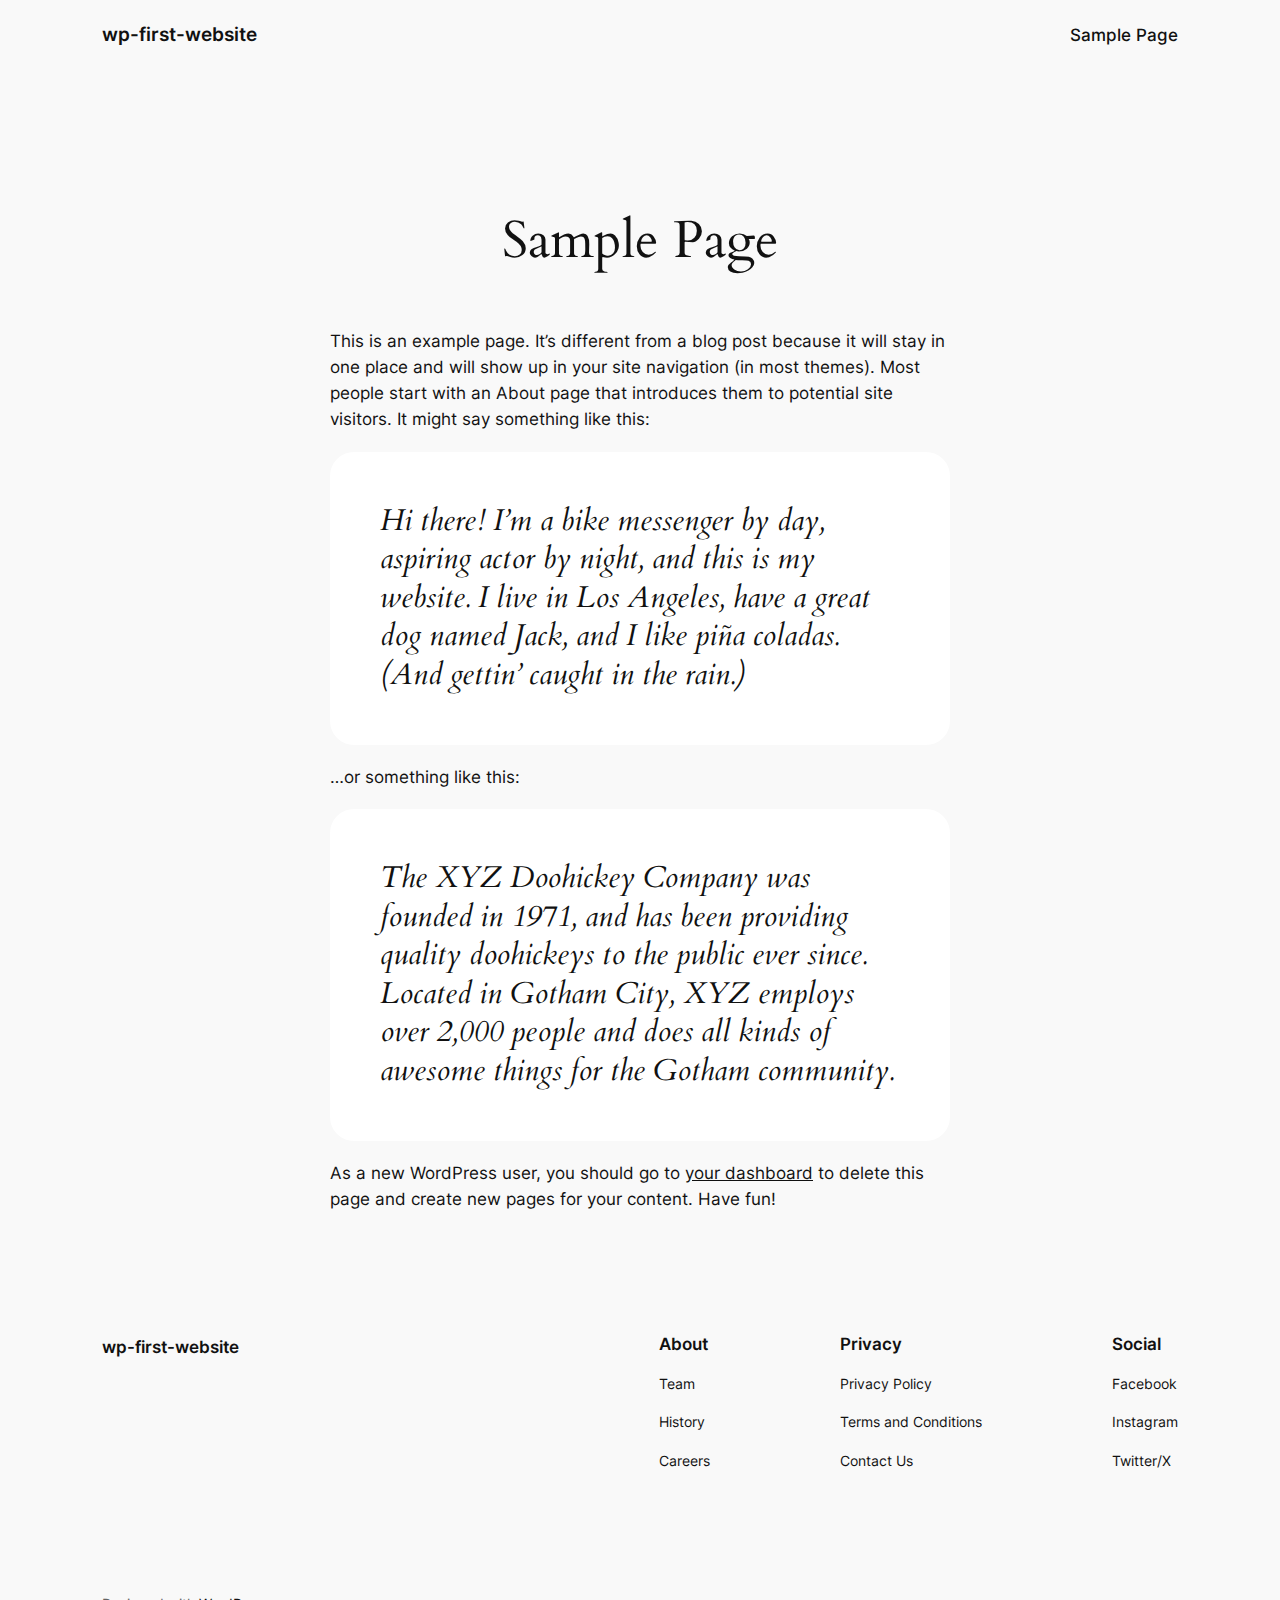
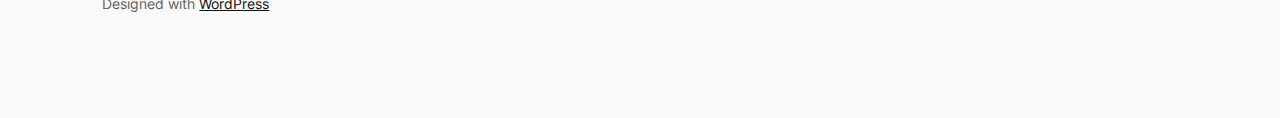
<file: sample-page/index.html>
<!DOCTYPE html>
<html lang="en-GB">
<head>
	<meta charset="UTF-8">
	<meta name="viewport" content="width=device-width, initial-scale=1">
<meta name="robots" content="max-image-preview:large">
<title>Sample Page &#8211; wp-first-website</title>
<link rel="alternate" type="application/rss+xml" title="wp-first-website &raquo; Feed" href="/feed/">
<link rel="alternate" type="application/rss+xml" title="wp-first-website &raquo; Comments Feed" href="/comments/feed/">
<link rel="alternate" type="application/rss+xml" title="wp-first-website &raquo; Sample Page Comments Feed" href="/sample-page/feed/">
<script>
window._wpemojiSettings = {"baseUrl":"https:\/\/s.w.org\/images\/core\/emoji\/14.0.0\/72x72\/","ext":".png","svgUrl":"https:\/\/s.w.org\/images\/core\/emoji\/14.0.0\/svg\/","svgExt":".svg","source":{"concatemoji":"\/wp-includes\/js\/wp-emoji-release.min.js?ver=6.4.3"}};
/*! This file is auto-generated */
!function(i,n){var o,s,e;function c(e){try{var t={supportTests:e,timestamp:(new Date).valueOf()};sessionStorage.setItem(o,JSON.stringify(t))}catch(e){}}function p(e,t,n){e.clearRect(0,0,e.canvas.width,e.canvas.height),e.fillText(t,0,0);var t=new Uint32Array(e.getImageData(0,0,e.canvas.width,e.canvas.height).data),r=(e.clearRect(0,0,e.canvas.width,e.canvas.height),e.fillText(n,0,0),new Uint32Array(e.getImageData(0,0,e.canvas.width,e.canvas.height).data));return t.every(function(e,t){return e===r[t]})}function u(e,t,n){switch(t){case"flag":return n(e,"🏳️‍⚧️","🏳️​⚧️")?!1:!n(e,"🇺🇳","🇺​🇳")&&!n(e,"🏴󠁧󠁢󠁥󠁮󠁧󠁿","🏴​󠁧​󠁢​󠁥​󠁮​󠁧​󠁿");case"emoji":return!n(e,"🫱🏻‍🫲🏿","🫱🏻​🫲🏿")}return!1}function f(e,t,n){var r="undefined"!=typeof WorkerGlobalScope&&self instanceof WorkerGlobalScope?new OffscreenCanvas(300,150):i.createElement("canvas"),a=r.getContext("2d",{willReadFrequently:!0}),o=(a.textBaseline="top",a.font="600 32px Arial",{});return e.forEach(function(e){o[e]=t(a,e,n)}),o}function t(e){var t=i.createElement("script");t.src=e,t.defer=!0,i.head.appendChild(t)}"undefined"!=typeof Promise&&(o="wpEmojiSettingsSupports",s=["flag","emoji"],n.supports={everything:!0,everythingExceptFlag:!0},e=new Promise(function(e){i.addEventListener("DOMContentLoaded",e,{once:!0})}),new Promise(function(t){var n=function(){try{var e=JSON.parse(sessionStorage.getItem(o));if("object"==typeof e&&"number"==typeof e.timestamp&&(new Date).valueOf()<e.timestamp+604800&&"object"==typeof e.supportTests)return e.supportTests}catch(e){}return null}();if(!n){if("undefined"!=typeof Worker&&"undefined"!=typeof OffscreenCanvas&&"undefined"!=typeof URL&&URL.createObjectURL&&"undefined"!=typeof Blob)try{var e="postMessage("+f.toString()+"("+[JSON.stringify(s),u.toString(),p.toString()].join(",")+"));",r=new Blob([e],{type:"text/javascript"}),a=new Worker(URL.createObjectURL(r),{name:"wpTestEmojiSupports"});return void(a.onmessage=function(e){c(n=e.data),a.terminate(),t(n)})}catch(e){}c(n=f(s,u,p))}t(n)}).then(function(e){for(var t in e)n.supports[t]=e[t],n.supports.everything=n.supports.everything&&n.supports[t],"flag"!==t&&(n.supports.everythingExceptFlag=n.supports.everythingExceptFlag&&n.supports[t]);n.supports.everythingExceptFlag=n.supports.everythingExceptFlag&&!n.supports.flag,n.DOMReady=!1,n.readyCallback=function(){n.DOMReady=!0}}).then(function(){return e}).then(function(){var e;n.supports.everything||(n.readyCallback(),(e=n.source||{}).concatemoji?t(e.concatemoji):e.wpemoji&&e.twemoji&&(t(e.twemoji),t(e.wpemoji)))}))}((window,document),window._wpemojiSettings);
</script>
<style id="wp-block-site-logo-inline-css">.wp-block-site-logo{box-sizing:border-box;line-height:0}.wp-block-site-logo a{display:inline-block;line-height:0}.wp-block-site-logo.is-default-size img{height:auto;width:120px}.wp-block-site-logo img{height:auto;max-width:100%}.wp-block-site-logo a,.wp-block-site-logo img{border-radius:inherit}.wp-block-site-logo.aligncenter{margin-left:auto;margin-right:auto;text-align:center}.wp-block-site-logo.is-style-rounded{border-radius:9999px}</style>
<style id="wp-block-site-title-inline-css">.wp-block-site-title a{color:inherit}
.wp-block-site-title{font-family: var(--wp--preset--font-family--body);font-size: clamp(0.875rem, 0.875rem + ((1vw - 0.2rem) * 0.542), 1.2rem);font-style: normal;font-weight: 600;}
.wp-block-site-title a:where(:not(.wp-element-button)){text-decoration: none;}
.wp-block-site-title a:where(:not(.wp-element-button)):hover{text-decoration: none;}</style>
<style id="wp-block-group-inline-css">.wp-block-group{box-sizing:border-box}</style>
<style id="wp-block-page-list-inline-css">.wp-block-navigation .wp-block-page-list{align-items:var(--navigation-layout-align,initial);background-color:inherit;display:flex;flex-direction:var(--navigation-layout-direction,initial);flex-wrap:var(--navigation-layout-wrap,wrap);justify-content:var(--navigation-layout-justify,initial)}.wp-block-navigation .wp-block-navigation-item{background-color:inherit}</style>
<link rel="stylesheet" id="wp-block-navigation-css" href="/wp-includes/blocks/navigation/style.min.css?ver=6.4.3" media="all">
<style id="wp-block-navigation-inline-css">.wp-block-navigation{font-weight: 500;}
.wp-block-navigation a:where(:not(.wp-element-button)){color: inherit;text-decoration: none;}
.wp-block-navigation a:where(:not(.wp-element-button)):hover{text-decoration: underline;}</style>
<style id="wp-block-spacer-inline-css">.wp-block-spacer{clear:both}</style>
<style id="wp-block-post-title-inline-css">.wp-block-post-title{box-sizing:border-box;word-break:break-word}.wp-block-post-title a{display:inline-block}
.wp-block-post-title a:where(:not(.wp-element-button)){text-decoration: none;}
.wp-block-post-title a:where(:not(.wp-element-button)):hover{text-decoration: underline;}</style>
<style id="wp-block-post-featured-image-inline-css">.wp-block-post-featured-image{margin-left:0;margin-right:0}.wp-block-post-featured-image a{display:block;height:100%}.wp-block-post-featured-image img{box-sizing:border-box;height:auto;max-width:100%;vertical-align:bottom;width:100%}.wp-block-post-featured-image.alignfull img,.wp-block-post-featured-image.alignwide img{width:100%}.wp-block-post-featured-image .wp-block-post-featured-image__overlay.has-background-dim{background-color:#000;inset:0;position:absolute}.wp-block-post-featured-image{position:relative}.wp-block-post-featured-image .wp-block-post-featured-image__overlay.has-background-gradient{background-color:transparent}.wp-block-post-featured-image .wp-block-post-featured-image__overlay.has-background-dim-0{opacity:0}.wp-block-post-featured-image .wp-block-post-featured-image__overlay.has-background-dim-10{opacity:.1}.wp-block-post-featured-image .wp-block-post-featured-image__overlay.has-background-dim-20{opacity:.2}.wp-block-post-featured-image .wp-block-post-featured-image__overlay.has-background-dim-30{opacity:.3}.wp-block-post-featured-image .wp-block-post-featured-image__overlay.has-background-dim-40{opacity:.4}.wp-block-post-featured-image .wp-block-post-featured-image__overlay.has-background-dim-50{opacity:.5}.wp-block-post-featured-image .wp-block-post-featured-image__overlay.has-background-dim-60{opacity:.6}.wp-block-post-featured-image .wp-block-post-featured-image__overlay.has-background-dim-70{opacity:.7}.wp-block-post-featured-image .wp-block-post-featured-image__overlay.has-background-dim-80{opacity:.8}.wp-block-post-featured-image .wp-block-post-featured-image__overlay.has-background-dim-90{opacity:.9}.wp-block-post-featured-image .wp-block-post-featured-image__overlay.has-background-dim-100{opacity:1}.wp-block-post-featured-image:where(.alignleft,.alignright){width:100%}
.wp-block-post-featured-image img, .wp-block-post-featured-image .block-editor-media-placeholder, .wp-block-post-featured-image .wp-block-post-featured-image__overlay{border-radius: var(--wp--preset--spacing--20);}</style>
<style id="wp-block-paragraph-inline-css">.is-small-text{font-size:.875em}.is-regular-text{font-size:1em}.is-large-text{font-size:2.25em}.is-larger-text{font-size:3em}.has-drop-cap:not(:focus):first-letter{float:left;font-size:8.4em;font-style:normal;font-weight:100;line-height:.68;margin:.05em .1em 0 0;text-transform:uppercase}body.rtl .has-drop-cap:not(:focus):first-letter{float:none;margin-left:.1em}p.has-drop-cap.has-background{overflow:hidden}p.has-background{padding:1.25em 2.375em}:where(p.has-text-color:not(.has-link-color)) a{color:inherit}p.has-text-align-left[style*="writing-mode:vertical-lr"],p.has-text-align-right[style*="writing-mode:vertical-rl"]{rotate:180deg}</style>
<style id="wp-block-quote-inline-css">.wp-block-quote{box-sizing:border-box;overflow-wrap:break-word}.wp-block-quote.is-large:where(:not(.is-style-plain)),.wp-block-quote.is-style-large:where(:not(.is-style-plain)){margin-bottom:1em;padding:0 1em}.wp-block-quote.is-large:where(:not(.is-style-plain)) p,.wp-block-quote.is-style-large:where(:not(.is-style-plain)) p{font-size:1.5em;font-style:italic;line-height:1.6}.wp-block-quote.is-large:where(:not(.is-style-plain)) cite,.wp-block-quote.is-large:where(:not(.is-style-plain)) footer,.wp-block-quote.is-style-large:where(:not(.is-style-plain)) cite,.wp-block-quote.is-style-large:where(:not(.is-style-plain)) footer{font-size:1.125em;text-align:right}
.wp-block-quote{background-color: var(--wp--preset--color--base-2);border-radius: var(--wp--preset--spacing--20);font-family: var(--wp--preset--font-family--heading);font-size: var(--wp--preset--font-size--large);font-style: italic;line-height: 1.3;padding-top: calc(var(--wp--preset--spacing--30) + 0.75rem);padding-right: calc(var(--wp--preset--spacing--30) + 0.75rem);padding-bottom: calc(var(--wp--preset--spacing--30) + 0.75rem);padding-left: calc(var(--wp--preset--spacing--30) + 0.75rem);}.is-style-plain.is-style-plain.wp-block-quote{background-color: transparent;border-radius: 0;border-color: var(--wp--preset--color--contrast);border-width: 0;border-style: solid;font-family: var(--wp--preset--font-family--body);font-size: var(--wp--preset--font-size--medium);font-style: normal;line-height: 1.5;padding-top: var(--wp--preset--spacing--20);padding-right: var(--wp--preset--spacing--20);padding-bottom: var(--wp--preset--spacing--20);padding-left: var(--wp--preset--spacing--20);}
.wp-block-quote cite{font-family: var(--wp--preset--font-family--body);font-size: var(--wp--preset--font-size--small);font-style: normal;}</style>
<style id="wp-block-site-tagline-inline-css">.wp-block-site-tagline{color: var(--wp--preset--color--contrast-2);font-size: var(--wp--preset--font-size--small);}</style>
<style id="wp-block-heading-inline-css">h1.has-background,h2.has-background,h3.has-background,h4.has-background,h5.has-background,h6.has-background{padding:1.25em 2.375em}h1.has-text-align-left[style*=writing-mode]:where([style*=vertical-lr]),h1.has-text-align-right[style*=writing-mode]:where([style*=vertical-rl]),h2.has-text-align-left[style*=writing-mode]:where([style*=vertical-lr]),h2.has-text-align-right[style*=writing-mode]:where([style*=vertical-rl]),h3.has-text-align-left[style*=writing-mode]:where([style*=vertical-lr]),h3.has-text-align-right[style*=writing-mode]:where([style*=vertical-rl]),h4.has-text-align-left[style*=writing-mode]:where([style*=vertical-lr]),h4.has-text-align-right[style*=writing-mode]:where([style*=vertical-rl]),h5.has-text-align-left[style*=writing-mode]:where([style*=vertical-lr]),h5.has-text-align-right[style*=writing-mode]:where([style*=vertical-rl]),h6.has-text-align-left[style*=writing-mode]:where([style*=vertical-lr]),h6.has-text-align-right[style*=writing-mode]:where([style*=vertical-rl]){rotate:180deg}

				.is-style-asterisk:before {
					content: '';
					width: 1.5rem;
					height: 3rem;
					background: var(--wp--preset--color--contrast-2, currentColor);
					clip-path: path('M11.93.684v8.039l5.633-5.633 1.216 1.23-5.66 5.66h8.04v1.737H13.2l5.701 5.701-1.23 1.23-5.742-5.742V21h-1.737v-8.094l-5.77 5.77-1.23-1.217 5.743-5.742H.842V9.98h8.162l-5.701-5.7 1.23-1.231 5.66 5.66V.684h1.737Z');
					display: block;
				}

				/* Hide the asterisk if the heading has no content, to avoid using empty headings to display the asterisk only, which is an A11Y issue */
				.is-style-asterisk:empty:before {
					content: none;
				}

				.is-style-asterisk:-moz-only-whitespace:before {
					content: none;
				}

				.is-style-asterisk.has-text-align-center:before {
					margin: 0 auto;
				}

				.is-style-asterisk.has-text-align-right:before {
					margin-left: auto;
				}

				.rtl .is-style-asterisk.has-text-align-left:before {
					margin-right: auto;
				}</style>
<style id="wp-block-navigation-link-inline-css">.wp-block-navigation .wp-block-navigation-item__label{overflow-wrap:break-word}.wp-block-navigation .wp-block-navigation-item__description{display:none}

				.is-style-arrow-link .wp-block-navigation-item__label:after {
					content: "\2197";
					padding-inline-start: 0.25rem;
					vertical-align: middle;
					text-decoration: none;
					display: inline-block;
				}</style>
<style id="wp-block-columns-inline-css">.wp-block-columns{align-items:normal!important;box-sizing:border-box;display:flex;flex-wrap:wrap!important}@media (min-width:782px){.wp-block-columns{flex-wrap:nowrap!important}}.wp-block-columns.are-vertically-aligned-top{align-items:flex-start}.wp-block-columns.are-vertically-aligned-center{align-items:center}.wp-block-columns.are-vertically-aligned-bottom{align-items:flex-end}@media (max-width:781px){.wp-block-columns:not(.is-not-stacked-on-mobile)>.wp-block-column{flex-basis:100%!important}}@media (min-width:782px){.wp-block-columns:not(.is-not-stacked-on-mobile)>.wp-block-column{flex-basis:0;flex-grow:1}.wp-block-columns:not(.is-not-stacked-on-mobile)>.wp-block-column[style*=flex-basis]{flex-grow:0}}.wp-block-columns.is-not-stacked-on-mobile{flex-wrap:nowrap!important}.wp-block-columns.is-not-stacked-on-mobile>.wp-block-column{flex-basis:0;flex-grow:1}.wp-block-columns.is-not-stacked-on-mobile>.wp-block-column[style*=flex-basis]{flex-grow:0}:where(.wp-block-columns){margin-bottom:1.75em}:where(.wp-block-columns.has-background){padding:1.25em 2.375em}.wp-block-column{flex-grow:1;min-width:0;overflow-wrap:break-word;word-break:break-word}.wp-block-column.is-vertically-aligned-top{align-self:flex-start}.wp-block-column.is-vertically-aligned-center{align-self:center}.wp-block-column.is-vertically-aligned-bottom{align-self:flex-end}.wp-block-column.is-vertically-aligned-stretch{align-self:stretch}.wp-block-column.is-vertically-aligned-bottom,.wp-block-column.is-vertically-aligned-center,.wp-block-column.is-vertically-aligned-top{width:100%}</style>
<style id="wp-emoji-styles-inline-css">img.wp-smiley, img.emoji {
		display: inline !important;
		border: none !important;
		box-shadow: none !important;
		height: 1em !important;
		width: 1em !important;
		margin: 0 0.07em !important;
		vertical-align: -0.1em !important;
		background: none !important;
		padding: 0 !important;
	}</style>
<style id="wp-block-library-inline-css">:root{--wp-admin-theme-color:#007cba;--wp-admin-theme-color--rgb:0,124,186;--wp-admin-theme-color-darker-10:#006ba1;--wp-admin-theme-color-darker-10--rgb:0,107,161;--wp-admin-theme-color-darker-20:#005a87;--wp-admin-theme-color-darker-20--rgb:0,90,135;--wp-admin-border-width-focus:2px;--wp-block-synced-color:#7a00df;--wp-block-synced-color--rgb:122,0,223}@media (min-resolution:192dpi){:root{--wp-admin-border-width-focus:1.5px}}.wp-element-button{cursor:pointer}:root{--wp--preset--font-size--normal:16px;--wp--preset--font-size--huge:42px}:root .has-very-light-gray-background-color{background-color:#eee}:root .has-very-dark-gray-background-color{background-color:#313131}:root .has-very-light-gray-color{color:#eee}:root .has-very-dark-gray-color{color:#313131}:root .has-vivid-green-cyan-to-vivid-cyan-blue-gradient-background{background:linear-gradient(135deg,#00d084,#0693e3)}:root .has-purple-crush-gradient-background{background:linear-gradient(135deg,#34e2e4,#4721fb 50%,#ab1dfe)}:root .has-hazy-dawn-gradient-background{background:linear-gradient(135deg,#faaca8,#dad0ec)}:root .has-subdued-olive-gradient-background{background:linear-gradient(135deg,#fafae1,#67a671)}:root .has-atomic-cream-gradient-background{background:linear-gradient(135deg,#fdd79a,#004a59)}:root .has-nightshade-gradient-background{background:linear-gradient(135deg,#330968,#31cdcf)}:root .has-midnight-gradient-background{background:linear-gradient(135deg,#020381,#2874fc)}.has-regular-font-size{font-size:1em}.has-larger-font-size{font-size:2.625em}.has-normal-font-size{font-size:var(--wp--preset--font-size--normal)}.has-huge-font-size{font-size:var(--wp--preset--font-size--huge)}.has-text-align-center{text-align:center}.has-text-align-left{text-align:left}.has-text-align-right{text-align:right}#end-resizable-editor-section{display:none}.aligncenter{clear:both}.items-justified-left{justify-content:flex-start}.items-justified-center{justify-content:center}.items-justified-right{justify-content:flex-end}.items-justified-space-between{justify-content:space-between}.screen-reader-text{clip:rect(1px,1px,1px,1px);word-wrap:normal!important;border:0;-webkit-clip-path:inset(50%);clip-path:inset(50%);height:1px;margin:-1px;overflow:hidden;padding:0;position:absolute;width:1px}.screen-reader-text:focus{clip:auto!important;background-color:#ddd;-webkit-clip-path:none;clip-path:none;color:#444;display:block;font-size:1em;height:auto;left:5px;line-height:normal;padding:15px 23px 14px;text-decoration:none;top:5px;width:auto;z-index:100000}html :where(.has-border-color){border-style:solid}html :where([style*=border-top-color]){border-top-style:solid}html :where([style*=border-right-color]){border-right-style:solid}html :where([style*=border-bottom-color]){border-bottom-style:solid}html :where([style*=border-left-color]){border-left-style:solid}html :where([style*=border-width]){border-style:solid}html :where([style*=border-top-width]){border-top-style:solid}html :where([style*=border-right-width]){border-right-style:solid}html :where([style*=border-bottom-width]){border-bottom-style:solid}html :where([style*=border-left-width]){border-left-style:solid}html :where(img[class*=wp-image-]){height:auto;max-width:100%}:where(figure){margin:0 0 1em}html :where(.is-position-sticky){--wp-admin--admin-bar--position-offset:var(--wp-admin--admin-bar--height,0px)}@media screen and (max-width:600px){html :where(.is-position-sticky){--wp-admin--admin-bar--position-offset:0px}}</style>
<style id="global-styles-inline-css">body{--wp--preset--color--black: #000000;--wp--preset--color--cyan-bluish-gray: #abb8c3;--wp--preset--color--white: #ffffff;--wp--preset--color--pale-pink: #f78da7;--wp--preset--color--vivid-red: #cf2e2e;--wp--preset--color--luminous-vivid-orange: #ff6900;--wp--preset--color--luminous-vivid-amber: #fcb900;--wp--preset--color--light-green-cyan: #7bdcb5;--wp--preset--color--vivid-green-cyan: #00d084;--wp--preset--color--pale-cyan-blue: #8ed1fc;--wp--preset--color--vivid-cyan-blue: #0693e3;--wp--preset--color--vivid-purple: #9b51e0;--wp--preset--color--base: #f9f9f9;--wp--preset--color--base-2: #ffffff;--wp--preset--color--contrast: #111111;--wp--preset--color--contrast-2: #636363;--wp--preset--color--contrast-3: #A4A4A4;--wp--preset--color--accent: #cfcabe;--wp--preset--color--accent-2: #c2a990;--wp--preset--color--accent-3: #d8613c;--wp--preset--color--accent-4: #b1c5a4;--wp--preset--color--accent-5: #b5bdbc;--wp--preset--gradient--vivid-cyan-blue-to-vivid-purple: linear-gradient(135deg,rgba(6,147,227,1) 0%,rgb(155,81,224) 100%);--wp--preset--gradient--light-green-cyan-to-vivid-green-cyan: linear-gradient(135deg,rgb(122,220,180) 0%,rgb(0,208,130) 100%);--wp--preset--gradient--luminous-vivid-amber-to-luminous-vivid-orange: linear-gradient(135deg,rgba(252,185,0,1) 0%,rgba(255,105,0,1) 100%);--wp--preset--gradient--luminous-vivid-orange-to-vivid-red: linear-gradient(135deg,rgba(255,105,0,1) 0%,rgb(207,46,46) 100%);--wp--preset--gradient--very-light-gray-to-cyan-bluish-gray: linear-gradient(135deg,rgb(238,238,238) 0%,rgb(169,184,195) 100%);--wp--preset--gradient--cool-to-warm-spectrum: linear-gradient(135deg,rgb(74,234,220) 0%,rgb(151,120,209) 20%,rgb(207,42,186) 40%,rgb(238,44,130) 60%,rgb(251,105,98) 80%,rgb(254,248,76) 100%);--wp--preset--gradient--blush-light-purple: linear-gradient(135deg,rgb(255,206,236) 0%,rgb(152,150,240) 100%);--wp--preset--gradient--blush-bordeaux: linear-gradient(135deg,rgb(254,205,165) 0%,rgb(254,45,45) 50%,rgb(107,0,62) 100%);--wp--preset--gradient--luminous-dusk: linear-gradient(135deg,rgb(255,203,112) 0%,rgb(199,81,192) 50%,rgb(65,88,208) 100%);--wp--preset--gradient--pale-ocean: linear-gradient(135deg,rgb(255,245,203) 0%,rgb(182,227,212) 50%,rgb(51,167,181) 100%);--wp--preset--gradient--electric-grass: linear-gradient(135deg,rgb(202,248,128) 0%,rgb(113,206,126) 100%);--wp--preset--gradient--midnight: linear-gradient(135deg,rgb(2,3,129) 0%,rgb(40,116,252) 100%);--wp--preset--gradient--gradient-1: linear-gradient(to bottom, #cfcabe 0%, #F9F9F9 100%);--wp--preset--gradient--gradient-2: linear-gradient(to bottom, #C2A990 0%, #F9F9F9 100%);--wp--preset--gradient--gradient-3: linear-gradient(to bottom, #D8613C 0%, #F9F9F9 100%);--wp--preset--gradient--gradient-4: linear-gradient(to bottom, #B1C5A4 0%, #F9F9F9 100%);--wp--preset--gradient--gradient-5: linear-gradient(to bottom, #B5BDBC 0%, #F9F9F9 100%);--wp--preset--gradient--gradient-6: linear-gradient(to bottom, #A4A4A4 0%, #F9F9F9 100%);--wp--preset--gradient--gradient-7: linear-gradient(to bottom, #cfcabe 50%, #F9F9F9 50%);--wp--preset--gradient--gradient-8: linear-gradient(to bottom, #C2A990 50%, #F9F9F9 50%);--wp--preset--gradient--gradient-9: linear-gradient(to bottom, #D8613C 50%, #F9F9F9 50%);--wp--preset--gradient--gradient-10: linear-gradient(to bottom, #B1C5A4 50%, #F9F9F9 50%);--wp--preset--gradient--gradient-11: linear-gradient(to bottom, #B5BDBC 50%, #F9F9F9 50%);--wp--preset--gradient--gradient-12: linear-gradient(to bottom, #A4A4A4 50%, #F9F9F9 50%);--wp--preset--font-size--small: 0.9rem;--wp--preset--font-size--medium: 1.05rem;--wp--preset--font-size--large: clamp(1.39rem, 1.39rem + ((1vw - 0.2rem) * 0.767), 1.85rem);--wp--preset--font-size--x-large: clamp(1.85rem, 1.85rem + ((1vw - 0.2rem) * 1.083), 2.5rem);--wp--preset--font-size--xx-large: clamp(2.5rem, 2.5rem + ((1vw - 0.2rem) * 1.283), 3.27rem);--wp--preset--font-family--body: "Inter", sans-serif;--wp--preset--font-family--heading: Cardo;--wp--preset--font-family--system-sans-serif: -apple-system, BlinkMacSystemFont, avenir next, avenir, segoe ui, helvetica neue, helvetica, Cantarell, Ubuntu, roboto, noto, arial, sans-serif;--wp--preset--font-family--system-serif: Iowan Old Style, Apple Garamond, Baskerville, Times New Roman, Droid Serif, Times, Source Serif Pro, serif, Apple Color Emoji, Segoe UI Emoji, Segoe UI Symbol;--wp--preset--spacing--10: 1rem;--wp--preset--spacing--20: min(1.5rem, 2vw);--wp--preset--spacing--30: min(2.5rem, 3vw);--wp--preset--spacing--40: min(4rem, 5vw);--wp--preset--spacing--50: min(6.5rem, 8vw);--wp--preset--spacing--60: min(10.5rem, 13vw);--wp--preset--shadow--natural: 6px 6px 9px rgba(0, 0, 0, 0.2);--wp--preset--shadow--deep: 12px 12px 50px rgba(0, 0, 0, 0.4);--wp--preset--shadow--sharp: 6px 6px 0px rgba(0, 0, 0, 0.2);--wp--preset--shadow--outlined: 6px 6px 0px -3px rgba(255, 255, 255, 1), 6px 6px rgba(0, 0, 0, 1);--wp--preset--shadow--crisp: 6px 6px 0px rgba(0, 0, 0, 1);}body { margin: 0;--wp--style--global--content-size: 620px;--wp--style--global--wide-size: 1280px; }.wp-site-blocks { padding-top: var(--wp--style--root--padding-top); padding-bottom: var(--wp--style--root--padding-bottom); }.has-global-padding { padding-right: var(--wp--style--root--padding-right); padding-left: var(--wp--style--root--padding-left); }.has-global-padding :where(.has-global-padding:not(.wp-block-block)) { padding-right: 0; padding-left: 0; }.has-global-padding > .alignfull { margin-right: calc(var(--wp--style--root--padding-right) * -1); margin-left: calc(var(--wp--style--root--padding-left) * -1); }.has-global-padding :where(.has-global-padding:not(.wp-block-block)) > .alignfull { margin-right: 0; margin-left: 0; }.has-global-padding > .alignfull:where(:not(.has-global-padding):not(.is-layout-flex):not(.is-layout-grid)) > :where([class*="wp-block-"]:not(.alignfull):not([class*="__"]),p,h1,h2,h3,h4,h5,h6,ul,ol) { padding-right: var(--wp--style--root--padding-right); padding-left: var(--wp--style--root--padding-left); }.has-global-padding :where(.has-global-padding) > .alignfull:where(:not(.has-global-padding)) > :where([class*="wp-block-"]:not(.alignfull):not([class*="__"]),p,h1,h2,h3,h4,h5,h6,ul,ol) { padding-right: 0; padding-left: 0; }.wp-site-blocks > .alignleft { float: left; margin-right: 2em; }.wp-site-blocks > .alignright { float: right; margin-left: 2em; }.wp-site-blocks > .aligncenter { justify-content: center; margin-left: auto; margin-right: auto; }:where(.wp-site-blocks) > * { margin-block-start: 1.2rem; margin-block-end: 0; }:where(.wp-site-blocks) > :first-child:first-child { margin-block-start: 0; }:where(.wp-site-blocks) > :last-child:last-child { margin-block-end: 0; }body { --wp--style--block-gap: 1.2rem; }:where(body .is-layout-flow)  > :first-child:first-child{margin-block-start: 0;}:where(body .is-layout-flow)  > :last-child:last-child{margin-block-end: 0;}:where(body .is-layout-flow)  > *{margin-block-start: 1.2rem;margin-block-end: 0;}:where(body .is-layout-constrained)  > :first-child:first-child{margin-block-start: 0;}:where(body .is-layout-constrained)  > :last-child:last-child{margin-block-end: 0;}:where(body .is-layout-constrained)  > *{margin-block-start: 1.2rem;margin-block-end: 0;}:where(body .is-layout-flex) {gap: 1.2rem;}:where(body .is-layout-grid) {gap: 1.2rem;}body .is-layout-flow > .alignleft{float: left;margin-inline-start: 0;margin-inline-end: 2em;}body .is-layout-flow > .alignright{float: right;margin-inline-start: 2em;margin-inline-end: 0;}body .is-layout-flow > .aligncenter{margin-left: auto !important;margin-right: auto !important;}body .is-layout-constrained > .alignleft{float: left;margin-inline-start: 0;margin-inline-end: 2em;}body .is-layout-constrained > .alignright{float: right;margin-inline-start: 2em;margin-inline-end: 0;}body .is-layout-constrained > .aligncenter{margin-left: auto !important;margin-right: auto !important;}body .is-layout-constrained > :where(:not(.alignleft):not(.alignright):not(.alignfull)){max-width: var(--wp--style--global--content-size);margin-left: auto !important;margin-right: auto !important;}body .is-layout-constrained > .alignwide{max-width: var(--wp--style--global--wide-size);}body .is-layout-flex{display: flex;}body .is-layout-flex{flex-wrap: wrap;align-items: center;}body .is-layout-flex > *{margin: 0;}body .is-layout-grid{display: grid;}body .is-layout-grid > *{margin: 0;}body{background-color: var(--wp--preset--color--base);color: var(--wp--preset--color--contrast);font-family: var(--wp--preset--font-family--body);font-size: var(--wp--preset--font-size--medium);font-style: normal;font-weight: 400;line-height: 1.55;--wp--style--root--padding-top: 0px;--wp--style--root--padding-right: var(--wp--preset--spacing--50);--wp--style--root--padding-bottom: 0px;--wp--style--root--padding-left: var(--wp--preset--spacing--50);}a:where(:not(.wp-element-button)){color: var(--wp--preset--color--contrast);text-decoration: underline;}a:where(:not(.wp-element-button)):hover{text-decoration: none;}h1, h2, h3, h4, h5, h6{color: var(--wp--preset--color--contrast);font-family: var(--wp--preset--font-family--heading);font-weight: 400;line-height: 1.2;}h1{font-size: var(--wp--preset--font-size--xx-large);line-height: 1.15;}h2{font-size: var(--wp--preset--font-size--x-large);}h3{font-size: var(--wp--preset--font-size--large);}h4{font-size: clamp(1.1rem, 1.1rem + ((1vw - 0.2rem) * 0.767), 1.5rem);}h5{font-size: var(--wp--preset--font-size--medium);}h6{font-size: var(--wp--preset--font-size--small);}.wp-element-button, .wp-block-button__link{background-color: var(--wp--preset--color--contrast);border-radius: .33rem;border-color: var(--wp--preset--color--contrast);border-width: 0;color: var(--wp--preset--color--base);font-family: inherit;font-size: var(--wp--preset--font-size--small);font-style: normal;font-weight: 500;line-height: inherit;padding-top: 0.6rem;padding-right: 1rem;padding-bottom: 0.6rem;padding-left: 1rem;text-decoration: none;}.wp-element-button:hover, .wp-block-button__link:hover{background-color: var(--wp--preset--color--contrast-2);border-color: var(--wp--preset--color--contrast-2);color: var(--wp--preset--color--base);}.wp-element-button:focus, .wp-block-button__link:focus{background-color: var(--wp--preset--color--contrast-2);border-color: var(--wp--preset--color--contrast-2);color: var(--wp--preset--color--base);outline-color: var(--wp--preset--color--contrast);outline-offset: 2px;outline-style: dotted;outline-width: 1px;}.wp-element-button:active, .wp-block-button__link:active{background-color: var(--wp--preset--color--contrast);color: var(--wp--preset--color--base);}.wp-element-caption, .wp-block-audio figcaption, .wp-block-embed figcaption, .wp-block-gallery figcaption, .wp-block-image figcaption, .wp-block-table figcaption, .wp-block-video figcaption{color: var(--wp--preset--color--contrast-2);font-family: var(--wp--preset--font-family--body);font-size: 0.8rem;}.has-black-color{color: var(--wp--preset--color--black) !important;}.has-cyan-bluish-gray-color{color: var(--wp--preset--color--cyan-bluish-gray) !important;}.has-white-color{color: var(--wp--preset--color--white) !important;}.has-pale-pink-color{color: var(--wp--preset--color--pale-pink) !important;}.has-vivid-red-color{color: var(--wp--preset--color--vivid-red) !important;}.has-luminous-vivid-orange-color{color: var(--wp--preset--color--luminous-vivid-orange) !important;}.has-luminous-vivid-amber-color{color: var(--wp--preset--color--luminous-vivid-amber) !important;}.has-light-green-cyan-color{color: var(--wp--preset--color--light-green-cyan) !important;}.has-vivid-green-cyan-color{color: var(--wp--preset--color--vivid-green-cyan) !important;}.has-pale-cyan-blue-color{color: var(--wp--preset--color--pale-cyan-blue) !important;}.has-vivid-cyan-blue-color{color: var(--wp--preset--color--vivid-cyan-blue) !important;}.has-vivid-purple-color{color: var(--wp--preset--color--vivid-purple) !important;}.has-base-color{color: var(--wp--preset--color--base) !important;}.has-base-2-color{color: var(--wp--preset--color--base-2) !important;}.has-contrast-color{color: var(--wp--preset--color--contrast) !important;}.has-contrast-2-color{color: var(--wp--preset--color--contrast-2) !important;}.has-contrast-3-color{color: var(--wp--preset--color--contrast-3) !important;}.has-accent-color{color: var(--wp--preset--color--accent) !important;}.has-accent-2-color{color: var(--wp--preset--color--accent-2) !important;}.has-accent-3-color{color: var(--wp--preset--color--accent-3) !important;}.has-accent-4-color{color: var(--wp--preset--color--accent-4) !important;}.has-accent-5-color{color: var(--wp--preset--color--accent-5) !important;}.has-black-background-color{background-color: var(--wp--preset--color--black) !important;}.has-cyan-bluish-gray-background-color{background-color: var(--wp--preset--color--cyan-bluish-gray) !important;}.has-white-background-color{background-color: var(--wp--preset--color--white) !important;}.has-pale-pink-background-color{background-color: var(--wp--preset--color--pale-pink) !important;}.has-vivid-red-background-color{background-color: var(--wp--preset--color--vivid-red) !important;}.has-luminous-vivid-orange-background-color{background-color: var(--wp--preset--color--luminous-vivid-orange) !important;}.has-luminous-vivid-amber-background-color{background-color: var(--wp--preset--color--luminous-vivid-amber) !important;}.has-light-green-cyan-background-color{background-color: var(--wp--preset--color--light-green-cyan) !important;}.has-vivid-green-cyan-background-color{background-color: var(--wp--preset--color--vivid-green-cyan) !important;}.has-pale-cyan-blue-background-color{background-color: var(--wp--preset--color--pale-cyan-blue) !important;}.has-vivid-cyan-blue-background-color{background-color: var(--wp--preset--color--vivid-cyan-blue) !important;}.has-vivid-purple-background-color{background-color: var(--wp--preset--color--vivid-purple) !important;}.has-base-background-color{background-color: var(--wp--preset--color--base) !important;}.has-base-2-background-color{background-color: var(--wp--preset--color--base-2) !important;}.has-contrast-background-color{background-color: var(--wp--preset--color--contrast) !important;}.has-contrast-2-background-color{background-color: var(--wp--preset--color--contrast-2) !important;}.has-contrast-3-background-color{background-color: var(--wp--preset--color--contrast-3) !important;}.has-accent-background-color{background-color: var(--wp--preset--color--accent) !important;}.has-accent-2-background-color{background-color: var(--wp--preset--color--accent-2) !important;}.has-accent-3-background-color{background-color: var(--wp--preset--color--accent-3) !important;}.has-accent-4-background-color{background-color: var(--wp--preset--color--accent-4) !important;}.has-accent-5-background-color{background-color: var(--wp--preset--color--accent-5) !important;}.has-black-border-color{border-color: var(--wp--preset--color--black) !important;}.has-cyan-bluish-gray-border-color{border-color: var(--wp--preset--color--cyan-bluish-gray) !important;}.has-white-border-color{border-color: var(--wp--preset--color--white) !important;}.has-pale-pink-border-color{border-color: var(--wp--preset--color--pale-pink) !important;}.has-vivid-red-border-color{border-color: var(--wp--preset--color--vivid-red) !important;}.has-luminous-vivid-orange-border-color{border-color: var(--wp--preset--color--luminous-vivid-orange) !important;}.has-luminous-vivid-amber-border-color{border-color: var(--wp--preset--color--luminous-vivid-amber) !important;}.has-light-green-cyan-border-color{border-color: var(--wp--preset--color--light-green-cyan) !important;}.has-vivid-green-cyan-border-color{border-color: var(--wp--preset--color--vivid-green-cyan) !important;}.has-pale-cyan-blue-border-color{border-color: var(--wp--preset--color--pale-cyan-blue) !important;}.has-vivid-cyan-blue-border-color{border-color: var(--wp--preset--color--vivid-cyan-blue) !important;}.has-vivid-purple-border-color{border-color: var(--wp--preset--color--vivid-purple) !important;}.has-base-border-color{border-color: var(--wp--preset--color--base) !important;}.has-base-2-border-color{border-color: var(--wp--preset--color--base-2) !important;}.has-contrast-border-color{border-color: var(--wp--preset--color--contrast) !important;}.has-contrast-2-border-color{border-color: var(--wp--preset--color--contrast-2) !important;}.has-contrast-3-border-color{border-color: var(--wp--preset--color--contrast-3) !important;}.has-accent-border-color{border-color: var(--wp--preset--color--accent) !important;}.has-accent-2-border-color{border-color: var(--wp--preset--color--accent-2) !important;}.has-accent-3-border-color{border-color: var(--wp--preset--color--accent-3) !important;}.has-accent-4-border-color{border-color: var(--wp--preset--color--accent-4) !important;}.has-accent-5-border-color{border-color: var(--wp--preset--color--accent-5) !important;}.has-vivid-cyan-blue-to-vivid-purple-gradient-background{background: var(--wp--preset--gradient--vivid-cyan-blue-to-vivid-purple) !important;}.has-light-green-cyan-to-vivid-green-cyan-gradient-background{background: var(--wp--preset--gradient--light-green-cyan-to-vivid-green-cyan) !important;}.has-luminous-vivid-amber-to-luminous-vivid-orange-gradient-background{background: var(--wp--preset--gradient--luminous-vivid-amber-to-luminous-vivid-orange) !important;}.has-luminous-vivid-orange-to-vivid-red-gradient-background{background: var(--wp--preset--gradient--luminous-vivid-orange-to-vivid-red) !important;}.has-very-light-gray-to-cyan-bluish-gray-gradient-background{background: var(--wp--preset--gradient--very-light-gray-to-cyan-bluish-gray) !important;}.has-cool-to-warm-spectrum-gradient-background{background: var(--wp--preset--gradient--cool-to-warm-spectrum) !important;}.has-blush-light-purple-gradient-background{background: var(--wp--preset--gradient--blush-light-purple) !important;}.has-blush-bordeaux-gradient-background{background: var(--wp--preset--gradient--blush-bordeaux) !important;}.has-luminous-dusk-gradient-background{background: var(--wp--preset--gradient--luminous-dusk) !important;}.has-pale-ocean-gradient-background{background: var(--wp--preset--gradient--pale-ocean) !important;}.has-electric-grass-gradient-background{background: var(--wp--preset--gradient--electric-grass) !important;}.has-midnight-gradient-background{background: var(--wp--preset--gradient--midnight) !important;}.has-gradient-1-gradient-background{background: var(--wp--preset--gradient--gradient-1) !important;}.has-gradient-2-gradient-background{background: var(--wp--preset--gradient--gradient-2) !important;}.has-gradient-3-gradient-background{background: var(--wp--preset--gradient--gradient-3) !important;}.has-gradient-4-gradient-background{background: var(--wp--preset--gradient--gradient-4) !important;}.has-gradient-5-gradient-background{background: var(--wp--preset--gradient--gradient-5) !important;}.has-gradient-6-gradient-background{background: var(--wp--preset--gradient--gradient-6) !important;}.has-gradient-7-gradient-background{background: var(--wp--preset--gradient--gradient-7) !important;}.has-gradient-8-gradient-background{background: var(--wp--preset--gradient--gradient-8) !important;}.has-gradient-9-gradient-background{background: var(--wp--preset--gradient--gradient-9) !important;}.has-gradient-10-gradient-background{background: var(--wp--preset--gradient--gradient-10) !important;}.has-gradient-11-gradient-background{background: var(--wp--preset--gradient--gradient-11) !important;}.has-gradient-12-gradient-background{background: var(--wp--preset--gradient--gradient-12) !important;}.has-small-font-size{font-size: var(--wp--preset--font-size--small) !important;}.has-medium-font-size{font-size: var(--wp--preset--font-size--medium) !important;}.has-large-font-size{font-size: var(--wp--preset--font-size--large) !important;}.has-x-large-font-size{font-size: var(--wp--preset--font-size--x-large) !important;}.has-xx-large-font-size{font-size: var(--wp--preset--font-size--xx-large) !important;}.has-body-font-family{font-family: var(--wp--preset--font-family--body) !important;}.has-heading-font-family{font-family: var(--wp--preset--font-family--heading) !important;}.has-system-sans-serif-font-family{font-family: var(--wp--preset--font-family--system-sans-serif) !important;}.has-system-serif-font-family{font-family: var(--wp--preset--font-family--system-serif) !important;}
.wp-block-calendar.wp-block-calendar table:where(:not(.has-text-color)) th{background-color:var(--wp--preset--color--contrast-2);color:var(--wp--preset--color--base);border-color:var(--wp--preset--color--contrast-2)}.wp-block-calendar table:where(:not(.has-text-color)) td{border-color:var(--wp--preset--color--contrast-2)}.wp-block-categories{}.wp-block-categories{list-style-type:none;}.wp-block-categories li{margin-bottom: 0.5rem;}.wp-block-post-comments-form{}.wp-block-post-comments-form textarea, .wp-block-post-comments-form input{border-radius:.33rem}.wp-block-loginout{}.wp-block-loginout input{border-radius:.33rem;padding:calc(0.667em + 2px);border:1px solid #949494;}.wp-block-post-terms{}.wp-block-post-terms .wp-block-post-terms__prefix{color: var(--wp--preset--color--contrast-2);}.wp-block-query-title{}.wp-block-query-title span{font-style: italic;}.wp-block-quote{}.wp-block-quote :where(p){margin-block-start:0;margin-block-end:calc(var(--wp--preset--spacing--10) + 0.5rem);}.wp-block-quote :where(:last-child){margin-block-end:0;}.wp-block-quote.has-text-align-right.is-style-plain, .rtl .is-style-plain.wp-block-quote:not(.has-text-align-center):not(.has-text-align-left){border-width: 0 2px 0 0;padding-left:calc(var(--wp--preset--spacing--20) + 0.5rem);padding-right:calc(var(--wp--preset--spacing--20) + 0.5rem);}.wp-block-quote.has-text-align-left.is-style-plain, body:not(.rtl) .is-style-plain.wp-block-quote:not(.has-text-align-center):not(.has-text-align-right){border-width: 0 0 0 2px;padding-left:calc(var(--wp--preset--spacing--20) + 0.5rem);padding-right:calc(var(--wp--preset--spacing--20) + 0.5rem)}.wp-block-search{}.wp-block-search .wp-block-search__input{border-radius:.33rem}.wp-block-separator{}.wp-block-separator:not(.is-style-wide):not(.is-style-dots):not(.alignwide):not(.alignfull){width: var(--wp--preset--spacing--60)}</style>
<style id="core-block-supports-inline-css">.wp-container-core-group-layout-1.wp-container-core-group-layout-1 > *{margin-block-start:0;margin-block-end:0;}.wp-container-core-group-layout-1.wp-container-core-group-layout-1.wp-container-core-group-layout-1.wp-container-core-group-layout-1 > * + *{margin-block-start:0px;margin-block-end:0;}.wp-container-core-group-layout-2.wp-container-core-group-layout-2{gap:var(--wp--preset--spacing--20);}.wp-container-core-navigation-layout-1.wp-container-core-navigation-layout-1{gap:var(--wp--preset--spacing--20);justify-content:flex-end;}.wp-container-core-group-layout-3.wp-container-core-group-layout-3{justify-content:space-between;}.wp-container-core-group-layout-7.wp-container-core-group-layout-7{flex-direction:column;align-items:flex-start;}.wp-container-core-navigation-layout-2.wp-container-core-navigation-layout-2{gap:var(--wp--preset--spacing--10);flex-direction:column;align-items:flex-start;}.wp-container-core-group-layout-8.wp-container-core-group-layout-8{gap:var(--wp--preset--spacing--10);flex-direction:column;align-items:flex-start;}.wp-container-core-group-layout-9.wp-container-core-group-layout-9{flex-direction:column;align-items:stretch;}.wp-container-core-navigation-layout-3.wp-container-core-navigation-layout-3{gap:var(--wp--preset--spacing--10);flex-direction:column;align-items:flex-start;}.wp-container-core-group-layout-10.wp-container-core-group-layout-10{gap:var(--wp--preset--spacing--10);flex-direction:column;align-items:flex-start;}.wp-container-core-group-layout-11.wp-container-core-group-layout-11{flex-direction:column;align-items:stretch;}.wp-container-core-navigation-layout-4.wp-container-core-navigation-layout-4{gap:var(--wp--preset--spacing--10);flex-direction:column;align-items:flex-start;}.wp-container-core-group-layout-12.wp-container-core-group-layout-12{gap:var(--wp--preset--spacing--10);flex-direction:column;align-items:flex-start;}.wp-container-core-group-layout-13.wp-container-core-group-layout-13{flex-direction:column;align-items:stretch;}.wp-container-core-group-layout-14.wp-container-core-group-layout-14{justify-content:space-between;align-items:flex-start;}.wp-container-core-columns-layout-1.wp-container-core-columns-layout-1{flex-wrap:nowrap;}.wp-elements-a9f6fc599b6c440e9d8e67714a13b010 a{color:var(--wp--preset--color--contrast);}</style>
<style id="wp-block-template-skip-link-inline-css">.skip-link.screen-reader-text {
			border: 0;
			clip: rect(1px,1px,1px,1px);
			clip-path: inset(50%);
			height: 1px;
			margin: -1px;
			overflow: hidden;
			padding: 0;
			position: absolute !important;
			width: 1px;
			word-wrap: normal !important;
		}

		.skip-link.screen-reader-text:focus {
			background-color: #eee;
			clip: auto !important;
			clip-path: none;
			color: #444;
			display: block;
			font-size: 1em;
			height: auto;
			left: 5px;
			line-height: normal;
			padding: 15px 23px 14px;
			text-decoration: none;
			top: 5px;
			width: auto;
			z-index: 100000;
		}</style>
<script src="/wp-includes/js/dist/interactivity.min.js?ver=6.4.3" id="wp-interactivity-js" defer data-wp-strategy="defer"></script>
<script src="/wp-includes/blocks/navigation/view.min.js?ver=e3d6f3216904b5b42831" id="wp-block-navigation-view-js" defer data-wp-strategy="defer"></script>
<link rel="https://api.w.org/" href="/wp-json/">
<link rel="alternate" type="application/json" href="/wp-json/wp/v2/pages/2">
<link rel="EditURI" type="application/rsd+xml" title="RSD" href="/xmlrpc.php?rsd">
<meta name="generator" content="WordPress 6.4.3">
<link rel="canonical" href="/sample-page/">
<link rel="shortlink" href="/?p=2">
<link rel="alternate" type="application/json+oembed" href="/wp-json/oembed/1.0/embed?url=%2Fsample-page%2F">
<link rel="alternate" type="text/xml+oembed" href="/wp-json/oembed/1.0/embed?url=%2Fsample-page%2F#038;format=xml">
<style id="wp-fonts-local">@font-face{font-family:Inter;font-style:normal;font-weight:300 900;font-display:fallback;src:url('/wp-content/themes/twentytwentyfour/assets/fonts/inter/Inter-VariableFont_slnt,wght.woff2') format('woff2');font-stretch:normal;}
@font-face{font-family:Cardo;font-style:normal;font-weight:400;font-display:fallback;src:url('/wp-content/themes/twentytwentyfour/assets/fonts/cardo/cardo_normal_400.woff2') format('woff2');}
@font-face{font-family:Cardo;font-style:italic;font-weight:400;font-display:fallback;src:url('/wp-content/themes/twentytwentyfour/assets/fonts/cardo/cardo_italic_400.woff2') format('woff2');}
@font-face{font-family:Cardo;font-style:normal;font-weight:700;font-display:fallback;src:url('/wp-content/themes/twentytwentyfour/assets/fonts/cardo/cardo_normal_700.woff2') format('woff2');}</style>
</head>

<body class="page-template-default page page-id-2 wp-embed-responsive">

<div class="wp-site-blocks">
<header class="wp-block-template-part">
<div class="wp-block-group alignwide has-base-background-color has-background has-global-padding is-layout-constrained wp-block-group-is-layout-constrained" style="padding-top:20px;padding-bottom:20px">
	
	<div class="wp-block-group alignwide is-content-justification-space-between is-layout-flex wp-container-core-group-layout-3 wp-block-group-is-layout-flex">
		
		<div class="wp-block-group is-layout-flex wp-container-core-group-layout-2 wp-block-group-is-layout-flex">
			

			
			<div class="wp-block-group is-layout-flow wp-container-core-group-layout-1 wp-block-group-is-layout-flow">
				<p class="wp-block-site-title"><a target="_self" rel="home">wp-first-website</a></p>
			</div>
			
		</div>
		

		<nav class="is-responsive items-justified-right is-fallback wp-block-navigation is-horizontal is-content-justification-right is-layout-flex wp-container-core-navigation-layout-1 wp-block-navigation-is-layout-flex" aria-label="" data-wp-interactive data-wp-context='{"core":{"navigation":{"overlayOpenedBy":[],"type":"overlay","roleAttribute":"","ariaLabel":"Menu"}}}'><button aria-haspopup="true" aria-label="Open menu" class="wp-block-navigation__responsive-container-open " data-wp-on--click="actions.core.navigation.openMenuOnClick" data-wp-on--keydown="actions.core.navigation.handleMenuKeydown"><svg width="24" height="24" xmlns="http://www.w3.org/2000/svg" viewbox="0 0 24 24" aria-hidden="true" focusable="false"><rect x="4" y="7.5" width="16" height="1.5"></rect><rect x="4" y="15" width="16" height="1.5"></rect></svg></button>
			<div class="wp-block-navigation__responsive-container  " id="modal-1" data-wp-class--has-modal-open="selectors.core.navigation.isMenuOpen" data-wp-class--is-menu-open="selectors.core.navigation.isMenuOpen" data-wp-effect="effects.core.navigation.initMenu" data-wp-on--keydown="actions.core.navigation.handleMenuKeydown" data-wp-on--focusout="actions.core.navigation.handleMenuFocusout" tabindex="-1">
				<div class="wp-block-navigation__responsive-close" tabindex="-1">
					<div class="wp-block-navigation__responsive-dialog" data-wp-bind--aria-modal="selectors.core.navigation.ariaModal" data-wp-bind--aria-label="selectors.core.navigation.ariaLabel" data-wp-bind--role="selectors.core.navigation.roleAttribute" data-wp-effect="effects.core.navigation.focusFirstElement">
							<button aria-label="Close menu" class="wp-block-navigation__responsive-container-close" data-wp-on--click="actions.core.navigation.closeMenuOnClick"><svg xmlns="http://www.w3.org/2000/svg" viewbox="0 0 24 24" width="24" height="24" aria-hidden="true" focusable="false"><path d="M13 11.8l6.1-6.3-1-1-6.1 6.2-6.1-6.2-1 1 6.1 6.3-6.5 6.7 1 1 6.5-6.6 6.5 6.6 1-1z"></path></svg></button>
						<div class="wp-block-navigation__responsive-container-content" id="modal-1-content">
							<ul class="wp-block-page-list"><li class="wp-block-pages-list__item current-menu-item wp-block-navigation-item open-on-hover-click"><a class="wp-block-pages-list__item__link wp-block-navigation-item__content" href="/sample-page/" aria-current="page">Sample Page</a></li></ul>
						</div>
					</div>
				</div>
			</div></nav>
	</div>
	
</div>
</header>


<main class="wp-block-group is-layout-flow wp-block-group-is-layout-flow">
	
	<div class="wp-block-group has-global-padding is-layout-constrained wp-block-group-is-layout-constrained">
		
		<div style="height:var(--wp--preset--spacing--50)" aria-hidden="true" class="wp-block-spacer"></div>
		

		<h1 class="has-text-align-center wp-block-post-title">Sample Page</h1>

		
		<div style="margin-top:0;margin-bottom:0;height:var(--wp--preset--spacing--30)" aria-hidden="true" class="wp-block-spacer"></div>
		

		
	</div>
	

	<div class="entry-content wp-block-post-content has-global-padding is-layout-constrained wp-block-post-content-is-layout-constrained">
<p>This is an example page. It&#8217;s different from a blog post because it will stay in one place and will show up in your site navigation (in most themes). Most people start with an About page that introduces them to potential site visitors. It might say something like this:</p>



<blockquote class="wp-block-quote"><p>Hi there! I&#8217;m a bike messenger by day, aspiring actor by night, and this is my website. I live in Los Angeles, have a great dog named Jack, and I like pi&#241;a coladas. (And gettin&#8217; caught in the rain.)</p></blockquote>



<p>&#8230;or something like this:</p>



<blockquote class="wp-block-quote"><p>The XYZ Doohickey Company was founded in 1971, and has been providing quality doohickeys to the public ever since. Located in Gotham City, XYZ employs over 2,000 people and does all kinds of awesome things for the Gotham community.</p></blockquote>



<p>As a new WordPress user, you should go to <a href="/wp-admin/">your dashboard</a> to delete this page and create new pages for your content. Have fun!</p>
</div>
</main>


<footer class="wp-block-template-part">

<div class="wp-block-group has-global-padding is-layout-constrained wp-block-group-is-layout-constrained" style="padding-top:var(--wp--preset--spacing--50);padding-bottom:var(--wp--preset--spacing--50)">
	
	<div class="wp-block-columns alignwide is-layout-flex wp-container-core-columns-layout-1 wp-block-columns-is-layout-flex">
		
		<div class="wp-block-column is-layout-flow wp-block-column-is-layout-flow" style="flex-basis:30%">
			
			<div class="wp-block-group is-vertical is-layout-flex wp-container-core-group-layout-7 wp-block-group-is-layout-flex">
				

				<p class="wp-block-site-title has-medium-font-size"><a target="_self" rel="home">wp-first-website</a></p>

				
			</div>
			
		</div>
		

		
		<div class="wp-block-column is-layout-flow wp-block-column-is-layout-flow" style="flex-basis:20%">
		</div>
		

		
		<div class="wp-block-column is-layout-flow wp-block-column-is-layout-flow" style="flex-basis:50%">
			
			<div class="wp-block-group is-content-justification-space-between is-layout-flex wp-container-core-group-layout-14 wp-block-group-is-layout-flex">
				
				<div class="wp-block-group is-vertical is-content-justification-stretch is-layout-flex wp-container-core-group-layout-9 wp-block-group-is-layout-flex">
					
					<h2 class="wp-block-heading has-medium-font-size has-body-font-family" style="font-style:normal;font-weight:600">About</h2>
					

					
					<div class="wp-block-group is-vertical is-layout-flex wp-container-core-group-layout-8 wp-block-group-is-layout-flex">

						<nav style="font-style:normal;font-weight:400;" class="has-small-font-size  is-vertical wp-block-navigation has-small-font-size is-layout-flex wp-container-core-navigation-layout-2 wp-block-navigation-is-layout-flex" aria-label="About"><ul style="font-style:normal;font-weight:400;" class="wp-block-navigation__container has-small-font-size  is-vertical wp-block-navigation has-small-font-size">
<li class="has-small-font-size wp-block-navigation-item wp-block-navigation-link"><a class="wp-block-navigation-item__content" href="#"><span class="wp-block-navigation-item__label">Team</span></a></li>
<li class="has-small-font-size wp-block-navigation-item wp-block-navigation-link"><a class="wp-block-navigation-item__content" href="#"><span class="wp-block-navigation-item__label">History</span></a></li>
<li class="has-small-font-size wp-block-navigation-item wp-block-navigation-link"><a class="wp-block-navigation-item__content" href="#"><span class="wp-block-navigation-item__label">Careers</span></a></li>
</ul></nav>

					</div>
					
				</div>

				

				
				<div class="wp-block-group is-vertical is-content-justification-stretch is-layout-flex wp-container-core-group-layout-11 wp-block-group-is-layout-flex">
					
					<h2 class="wp-block-heading has-medium-font-size has-body-font-family" style="font-style:normal;font-weight:600">Privacy</h2>
					

					
					<div class="wp-block-group is-vertical is-layout-flex wp-container-core-group-layout-10 wp-block-group-is-layout-flex">

						<nav style="font-style:normal;font-weight:400;" class="has-small-font-size  is-vertical wp-block-navigation has-small-font-size is-layout-flex wp-container-core-navigation-layout-3 wp-block-navigation-is-layout-flex" aria-label="Privacy"><ul style="font-style:normal;font-weight:400;" class="wp-block-navigation__container has-small-font-size  is-vertical wp-block-navigation has-small-font-size">
<li class="has-small-font-size wp-block-navigation-item wp-block-navigation-link"><a class="wp-block-navigation-item__content" href="#"><span class="wp-block-navigation-item__label">Privacy Policy</span></a></li>
<li class="has-small-font-size wp-block-navigation-item wp-block-navigation-link"><a class="wp-block-navigation-item__content" href="#"><span class="wp-block-navigation-item__label">Terms and Conditions</span></a></li>
<li class="has-small-font-size wp-block-navigation-item wp-block-navigation-link"><a class="wp-block-navigation-item__content" href="#"><span class="wp-block-navigation-item__label">Contact Us</span></a></li>
</ul></nav>

					</div>
					
				</div>
				

				
				<div class="wp-block-group is-vertical is-content-justification-stretch is-layout-flex wp-container-core-group-layout-13 wp-block-group-is-layout-flex">
					
					<h2 class="wp-block-heading has-medium-font-size has-body-font-family" style="font-style:normal;font-weight:600">Social</h2>
					

					
					<div class="wp-block-group is-vertical is-layout-flex wp-container-core-group-layout-12 wp-block-group-is-layout-flex">

						<nav style="font-style:normal;font-weight:400;" class="has-small-font-size  is-vertical wp-block-navigation has-small-font-size is-layout-flex wp-container-core-navigation-layout-4 wp-block-navigation-is-layout-flex" aria-label="Social Media"><ul style="font-style:normal;font-weight:400;" class="wp-block-navigation__container has-small-font-size  is-vertical wp-block-navigation has-small-font-size">
<li class="has-small-font-size wp-block-navigation-item wp-block-navigation-link"><a class="wp-block-navigation-item__content" href="#"><span class="wp-block-navigation-item__label">Facebook</span></a></li>
<li class="has-small-font-size wp-block-navigation-item wp-block-navigation-link"><a class="wp-block-navigation-item__content" href="#"><span class="wp-block-navigation-item__label">Instagram</span></a></li>
<li class="has-small-font-size wp-block-navigation-item wp-block-navigation-link"><a class="wp-block-navigation-item__content" href="#"><span class="wp-block-navigation-item__label">Twitter/X</span></a></li>
</ul></nav>

					</div>
					
				</div>
				
			</div>
			
		</div>
		
	</div>
	

	
	<div class="wp-block-group alignwide is-layout-flow wp-block-group-is-layout-flow" style="padding-top:var(--wp--preset--spacing--50);padding-bottom:0">
		
		<p class="has-contrast-2-color has-text-color has-link-color has-small-font-size wp-elements-a9f6fc599b6c440e9d8e67714a13b010">
		Designed with <a href="https://en-gb.wordpress.org/" rel="nofollow">WordPress</a>		</p>
		
	</div>
	
</div>


</footer>
</div>
<script id="wp-block-template-skip-link-js-after">( function() {
		var skipLinkTarget = document.querySelector( 'main' ),
			sibling,
			skipLinkTargetID,
			skipLink;

		// Early exit if a skip-link target can't be located.
		if ( ! skipLinkTarget ) {
			return;
		}

		/*
		 * Get the site wrapper.
		 * The skip-link will be injected in the beginning of it.
		 */
		sibling = document.querySelector( '.wp-site-blocks' );

		// Early exit if the root element was not found.
		if ( ! sibling ) {
			return;
		}

		// Get the skip-link target's ID, and generate one if it doesn't exist.
		skipLinkTargetID = skipLinkTarget.id;
		if ( ! skipLinkTargetID ) {
			skipLinkTargetID = 'wp--skip-link--target';
			skipLinkTarget.id = skipLinkTargetID;
		}

		// Create the skip link.
		skipLink = document.createElement( 'a' );
		skipLink.classList.add( 'skip-link', 'screen-reader-text' );
		skipLink.href = '#' + skipLinkTargetID;
		skipLink.innerHTML = 'Skip to content';

		// Inject the skip link.
		sibling.parentElement.insertBefore( skipLink, sibling );
	}() );</script>
</body>
</html>
</file>
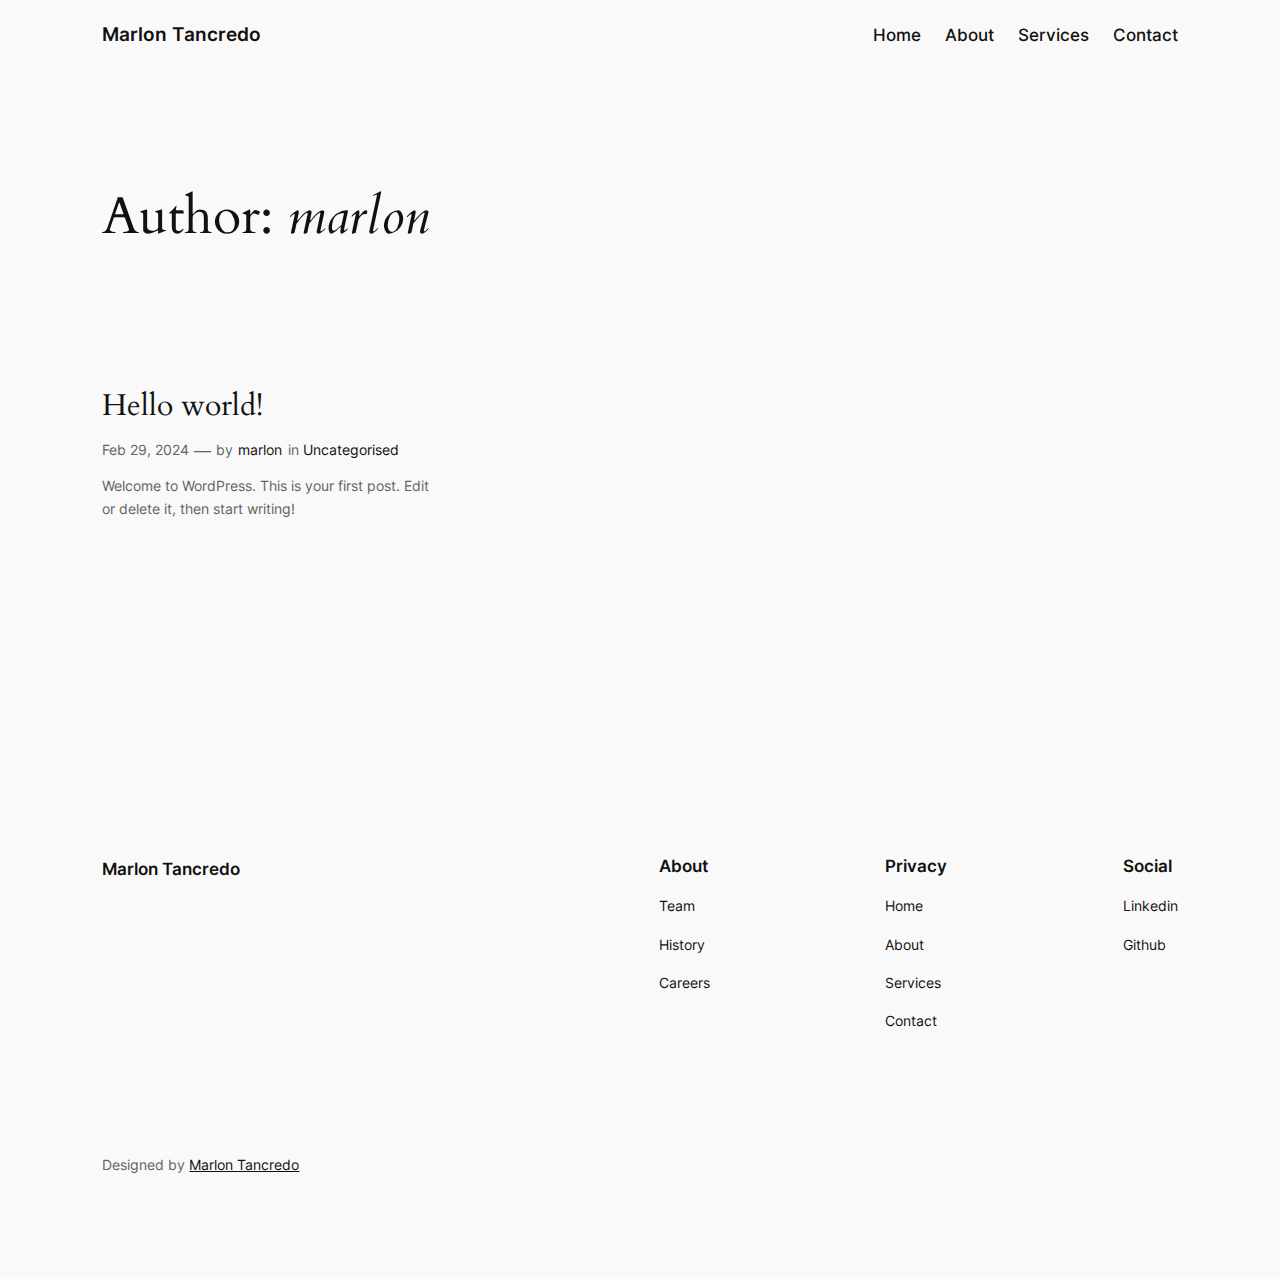
<file: author/marlon/index.html>
<!DOCTYPE html>
<html lang="en-GB">
<head>
	<meta charset="UTF-8">
	<meta name="viewport" content="width=device-width, initial-scale=1">
<meta name="robots" content="max-image-preview:large">
<title>marlon &#8211; Marlon Tancredo </title>
<link rel="alternate" type="application/rss+xml" title="Marlon Tancredo  &raquo; Feed" href="/feed/">
<link rel="alternate" type="application/rss+xml" title="Marlon Tancredo  &raquo; Comments Feed" href="/comments/feed/">
<link rel="alternate" type="application/rss+xml" title="Marlon Tancredo  &raquo; Posts by marlon Feed" href="/author/marlon/feed/">
<script>
window._wpemojiSettings = {"baseUrl":"https:\/\/s.w.org\/images\/core\/emoji\/14.0.0\/72x72\/","ext":".png","svgUrl":"https:\/\/s.w.org\/images\/core\/emoji\/14.0.0\/svg\/","svgExt":".svg","source":{"concatemoji":"\/wp-includes\/js\/wp-emoji-release.min.js?ver=6.4.3"}};
/*! This file is auto-generated */
!function(i,n){var o,s,e;function c(e){try{var t={supportTests:e,timestamp:(new Date).valueOf()};sessionStorage.setItem(o,JSON.stringify(t))}catch(e){}}function p(e,t,n){e.clearRect(0,0,e.canvas.width,e.canvas.height),e.fillText(t,0,0);var t=new Uint32Array(e.getImageData(0,0,e.canvas.width,e.canvas.height).data),r=(e.clearRect(0,0,e.canvas.width,e.canvas.height),e.fillText(n,0,0),new Uint32Array(e.getImageData(0,0,e.canvas.width,e.canvas.height).data));return t.every(function(e,t){return e===r[t]})}function u(e,t,n){switch(t){case"flag":return n(e,"🏳️‍⚧️","🏳️​⚧️")?!1:!n(e,"🇺🇳","🇺​🇳")&&!n(e,"🏴󠁧󠁢󠁥󠁮󠁧󠁿","🏴​󠁧​󠁢​󠁥​󠁮​󠁧​󠁿");case"emoji":return!n(e,"🫱🏻‍🫲🏿","🫱🏻​🫲🏿")}return!1}function f(e,t,n){var r="undefined"!=typeof WorkerGlobalScope&&self instanceof WorkerGlobalScope?new OffscreenCanvas(300,150):i.createElement("canvas"),a=r.getContext("2d",{willReadFrequently:!0}),o=(a.textBaseline="top",a.font="600 32px Arial",{});return e.forEach(function(e){o[e]=t(a,e,n)}),o}function t(e){var t=i.createElement("script");t.src=e,t.defer=!0,i.head.appendChild(t)}"undefined"!=typeof Promise&&(o="wpEmojiSettingsSupports",s=["flag","emoji"],n.supports={everything:!0,everythingExceptFlag:!0},e=new Promise(function(e){i.addEventListener("DOMContentLoaded",e,{once:!0})}),new Promise(function(t){var n=function(){try{var e=JSON.parse(sessionStorage.getItem(o));if("object"==typeof e&&"number"==typeof e.timestamp&&(new Date).valueOf()<e.timestamp+604800&&"object"==typeof e.supportTests)return e.supportTests}catch(e){}return null}();if(!n){if("undefined"!=typeof Worker&&"undefined"!=typeof OffscreenCanvas&&"undefined"!=typeof URL&&URL.createObjectURL&&"undefined"!=typeof Blob)try{var e="postMessage("+f.toString()+"("+[JSON.stringify(s),u.toString(),p.toString()].join(",")+"));",r=new Blob([e],{type:"text/javascript"}),a=new Worker(URL.createObjectURL(r),{name:"wpTestEmojiSupports"});return void(a.onmessage=function(e){c(n=e.data),a.terminate(),t(n)})}catch(e){}c(n=f(s,u,p))}t(n)}).then(function(e){for(var t in e)n.supports[t]=e[t],n.supports.everything=n.supports.everything&&n.supports[t],"flag"!==t&&(n.supports.everythingExceptFlag=n.supports.everythingExceptFlag&&n.supports[t]);n.supports.everythingExceptFlag=n.supports.everythingExceptFlag&&!n.supports.flag,n.DOMReady=!1,n.readyCallback=function(){n.DOMReady=!0}}).then(function(){return e}).then(function(){var e;n.supports.everything||(n.readyCallback(),(e=n.source||{}).concatemoji?t(e.concatemoji):e.wpemoji&&e.twemoji&&(t(e.twemoji),t(e.wpemoji)))}))}((window,document),window._wpemojiSettings);
</script>
<style id="wp-block-site-logo-inline-css">.wp-block-site-logo{box-sizing:border-box;line-height:0}.wp-block-site-logo a{display:inline-block;line-height:0}.wp-block-site-logo.is-default-size img{height:auto;width:120px}.wp-block-site-logo img{height:auto;max-width:100%}.wp-block-site-logo a,.wp-block-site-logo img{border-radius:inherit}.wp-block-site-logo.aligncenter{margin-left:auto;margin-right:auto;text-align:center}.wp-block-site-logo.is-style-rounded{border-radius:9999px}</style>
<style id="wp-block-site-title-inline-css">.wp-block-site-title a{color:inherit}
.wp-block-site-title{font-family: var(--wp--preset--font-family--body);font-size: clamp(0.875rem, 0.875rem + ((1vw - 0.2rem) * 0.542), 1.2rem);font-style: normal;font-weight: 600;}
.wp-block-site-title a:where(:not(.wp-element-button)){text-decoration: none;}
.wp-block-site-title a:where(:not(.wp-element-button)):hover{text-decoration: none;}</style>
<style id="wp-block-group-inline-css">.wp-block-group{box-sizing:border-box}</style>
<style id="wp-block-navigation-link-inline-css">.wp-block-navigation .wp-block-navigation-item__label{overflow-wrap:break-word}.wp-block-navigation .wp-block-navigation-item__description{display:none}

				.is-style-arrow-link .wp-block-navigation-item__label:after {
					content: "\2197";
					padding-inline-start: 0.25rem;
					vertical-align: middle;
					text-decoration: none;
					display: inline-block;
				}</style>
<link rel="stylesheet" id="wp-block-navigation-css" href="/wp-includes/blocks/navigation/style.min.css?ver=6.4.3" media="all">
<style id="wp-block-navigation-inline-css">.wp-block-navigation{font-weight: 500;}
.wp-block-navigation a:where(:not(.wp-element-button)){color: inherit;text-decoration: none;}
.wp-block-navigation a:where(:not(.wp-element-button)):hover{text-decoration: underline;}</style>
<style id="wp-block-query-title-inline-css">.wp-block-query-title{box-sizing:border-box}</style>
<style id="wp-block-paragraph-inline-css">.is-small-text{font-size:.875em}.is-regular-text{font-size:1em}.is-large-text{font-size:2.25em}.is-larger-text{font-size:3em}.has-drop-cap:not(:focus):first-letter{float:left;font-size:8.4em;font-style:normal;font-weight:100;line-height:.68;margin:.05em .1em 0 0;text-transform:uppercase}body.rtl .has-drop-cap:not(:focus):first-letter{float:none;margin-left:.1em}p.has-drop-cap.has-background{overflow:hidden}p.has-background{padding:1.25em 2.375em}:where(p.has-text-color:not(.has-link-color)) a{color:inherit}p.has-text-align-left[style*="writing-mode:vertical-lr"],p.has-text-align-right[style*="writing-mode:vertical-rl"]{rotate:180deg}</style>
<style id="wp-block-query-no-results-inline-css">.wp-block-query-no-results{padding-top: var(--wp--preset--spacing--30);}</style>
<style id="wp-block-post-featured-image-inline-css">.wp-block-post-featured-image{margin-left:0;margin-right:0}.wp-block-post-featured-image a{display:block;height:100%}.wp-block-post-featured-image img{box-sizing:border-box;height:auto;max-width:100%;vertical-align:bottom;width:100%}.wp-block-post-featured-image.alignfull img,.wp-block-post-featured-image.alignwide img{width:100%}.wp-block-post-featured-image .wp-block-post-featured-image__overlay.has-background-dim{background-color:#000;inset:0;position:absolute}.wp-block-post-featured-image{position:relative}.wp-block-post-featured-image .wp-block-post-featured-image__overlay.has-background-gradient{background-color:transparent}.wp-block-post-featured-image .wp-block-post-featured-image__overlay.has-background-dim-0{opacity:0}.wp-block-post-featured-image .wp-block-post-featured-image__overlay.has-background-dim-10{opacity:.1}.wp-block-post-featured-image .wp-block-post-featured-image__overlay.has-background-dim-20{opacity:.2}.wp-block-post-featured-image .wp-block-post-featured-image__overlay.has-background-dim-30{opacity:.3}.wp-block-post-featured-image .wp-block-post-featured-image__overlay.has-background-dim-40{opacity:.4}.wp-block-post-featured-image .wp-block-post-featured-image__overlay.has-background-dim-50{opacity:.5}.wp-block-post-featured-image .wp-block-post-featured-image__overlay.has-background-dim-60{opacity:.6}.wp-block-post-featured-image .wp-block-post-featured-image__overlay.has-background-dim-70{opacity:.7}.wp-block-post-featured-image .wp-block-post-featured-image__overlay.has-background-dim-80{opacity:.8}.wp-block-post-featured-image .wp-block-post-featured-image__overlay.has-background-dim-90{opacity:.9}.wp-block-post-featured-image .wp-block-post-featured-image__overlay.has-background-dim-100{opacity:1}.wp-block-post-featured-image:where(.alignleft,.alignright){width:100%}
.wp-block-post-featured-image img, .wp-block-post-featured-image .block-editor-media-placeholder, .wp-block-post-featured-image .wp-block-post-featured-image__overlay{border-radius: var(--wp--preset--spacing--20);}</style>
<style id="wp-block-post-title-inline-css">.wp-block-post-title{box-sizing:border-box;word-break:break-word}.wp-block-post-title a{display:inline-block}
.wp-block-post-title a:where(:not(.wp-element-button)){text-decoration: none;}
.wp-block-post-title a:where(:not(.wp-element-button)):hover{text-decoration: underline;}</style>
<style id="wp-block-post-date-inline-css">.wp-block-post-date{box-sizing:border-box}
.wp-block-post-date{color: var(--wp--preset--color--contrast-2);font-size: var(--wp--preset--font-size--small);}
.wp-block-post-date a:where(:not(.wp-element-button)){color: var(--wp--preset--color--contrast-2);text-decoration: none;}
.wp-block-post-date a:where(:not(.wp-element-button)):hover{text-decoration: underline;}</style>
<style id="wp-block-post-author-name-inline-css">.wp-block-post-author-name{font-size: var(--wp--preset--font-size--small);}
.wp-block-post-author-name a:where(:not(.wp-element-button)){text-decoration: none;}
.wp-block-post-author-name a:where(:not(.wp-element-button)):hover{text-decoration: underline;}</style>
<style id="wp-block-post-terms-inline-css">.wp-block-post-terms{box-sizing:border-box}.wp-block-post-terms .wp-block-post-terms__separator{white-space:pre-wrap}

				.is-style-pill a,
				.is-style-pill span:not([class], [data-rich-text-placeholder]) {
					display: inline-block;
					background-color: var(--wp--preset--color--base-2);
					padding: 0.375rem 0.875rem;
					border-radius: var(--wp--preset--spacing--20);
				}

				.is-style-pill a:hover {
					background-color: var(--wp--preset--color--contrast-3);
				}
.wp-block-post-terms{font-size: var(--wp--preset--font-size--small);}
.wp-block-post-terms a:where(:not(.wp-element-button)){text-decoration: none;}
.wp-block-post-terms a:where(:not(.wp-element-button)):hover{text-decoration: underline;}</style>
<style id="wp-block-post-excerpt-inline-css">:where(.wp-block-post-excerpt){margin-bottom:var(--wp--style--block-gap);margin-top:var(--wp--style--block-gap)}.wp-block-post-excerpt__excerpt{margin-bottom:0;margin-top:0}.wp-block-post-excerpt__more-text{margin-bottom:0;margin-top:var(--wp--style--block-gap)}.wp-block-post-excerpt__more-link{display:inline-block}
.wp-block-post-excerpt{line-height: 1.6;}</style>
<style id="wp-block-spacer-inline-css">.wp-block-spacer{clear:both}</style>
<style id="wp-block-post-template-inline-css">.wp-block-post-template{list-style:none;margin-bottom:0;margin-top:0;max-width:100%;padding:0}.wp-block-post-template.wp-block-post-template{background:none}.wp-block-post-template.is-flex-container{display:flex;flex-direction:row;flex-wrap:wrap;gap:1.25em}.wp-block-post-template.is-flex-container>li{margin:0;width:100%}@media (min-width:600px){.wp-block-post-template.is-flex-container.is-flex-container.columns-2>li{width:calc(50% - .625em)}.wp-block-post-template.is-flex-container.is-flex-container.columns-3>li{width:calc(33.33333% - .83333em)}.wp-block-post-template.is-flex-container.is-flex-container.columns-4>li{width:calc(25% - .9375em)}.wp-block-post-template.is-flex-container.is-flex-container.columns-5>li{width:calc(20% - 1em)}.wp-block-post-template.is-flex-container.is-flex-container.columns-6>li{width:calc(16.66667% - 1.04167em)}}@media (max-width:600px){.wp-block-post-template-is-layout-grid.wp-block-post-template-is-layout-grid.wp-block-post-template-is-layout-grid.wp-block-post-template-is-layout-grid{grid-template-columns:1fr}}.wp-block-post-template-is-layout-constrained>li>.alignright,.wp-block-post-template-is-layout-flow>li>.alignright{-webkit-margin-start:2em;-webkit-margin-end:0;float:right;margin-inline-end:0;margin-inline-start:2em}.wp-block-post-template-is-layout-constrained>li>.alignleft,.wp-block-post-template-is-layout-flow>li>.alignleft{-webkit-margin-start:0;-webkit-margin-end:2em;float:left;margin-inline-end:2em;margin-inline-start:0}.wp-block-post-template-is-layout-constrained>li>.aligncenter,.wp-block-post-template-is-layout-flow>li>.aligncenter{-webkit-margin-start:auto;-webkit-margin-end:auto;margin-inline-end:auto;margin-inline-start:auto}</style>
<style id="wp-block-query-pagination-inline-css">.wp-block-query-pagination>.wp-block-query-pagination-next,.wp-block-query-pagination>.wp-block-query-pagination-numbers,.wp-block-query-pagination>.wp-block-query-pagination-previous{margin-bottom:.5em;margin-right:.5em}.wp-block-query-pagination>.wp-block-query-pagination-next:last-child,.wp-block-query-pagination>.wp-block-query-pagination-numbers:last-child,.wp-block-query-pagination>.wp-block-query-pagination-previous:last-child{margin-right:0}.wp-block-query-pagination.is-content-justification-space-between>.wp-block-query-pagination-next:last-of-type{-webkit-margin-start:auto;margin-inline-start:auto}.wp-block-query-pagination.is-content-justification-space-between>.wp-block-query-pagination-previous:first-child{-webkit-margin-end:auto;margin-inline-end:auto}.wp-block-query-pagination .wp-block-query-pagination-previous-arrow{display:inline-block;margin-right:1ch}.wp-block-query-pagination .wp-block-query-pagination-previous-arrow:not(.is-arrow-chevron){transform:scaleX(1)}.wp-block-query-pagination .wp-block-query-pagination-next-arrow{display:inline-block;margin-left:1ch}.wp-block-query-pagination .wp-block-query-pagination-next-arrow:not(.is-arrow-chevron){transform:scaleX(1)}.wp-block-query-pagination.aligncenter{justify-content:center}</style>
<style id="wp-block-site-tagline-inline-css">.wp-block-site-tagline{color: var(--wp--preset--color--contrast-2);font-size: var(--wp--preset--font-size--small);}</style>
<style id="wp-block-heading-inline-css">h1.has-background,h2.has-background,h3.has-background,h4.has-background,h5.has-background,h6.has-background{padding:1.25em 2.375em}h1.has-text-align-left[style*=writing-mode]:where([style*=vertical-lr]),h1.has-text-align-right[style*=writing-mode]:where([style*=vertical-rl]),h2.has-text-align-left[style*=writing-mode]:where([style*=vertical-lr]),h2.has-text-align-right[style*=writing-mode]:where([style*=vertical-rl]),h3.has-text-align-left[style*=writing-mode]:where([style*=vertical-lr]),h3.has-text-align-right[style*=writing-mode]:where([style*=vertical-rl]),h4.has-text-align-left[style*=writing-mode]:where([style*=vertical-lr]),h4.has-text-align-right[style*=writing-mode]:where([style*=vertical-rl]),h5.has-text-align-left[style*=writing-mode]:where([style*=vertical-lr]),h5.has-text-align-right[style*=writing-mode]:where([style*=vertical-rl]),h6.has-text-align-left[style*=writing-mode]:where([style*=vertical-lr]),h6.has-text-align-right[style*=writing-mode]:where([style*=vertical-rl]){rotate:180deg}

				.is-style-asterisk:before {
					content: '';
					width: 1.5rem;
					height: 3rem;
					background: var(--wp--preset--color--contrast-2, currentColor);
					clip-path: path('M11.93.684v8.039l5.633-5.633 1.216 1.23-5.66 5.66h8.04v1.737H13.2l5.701 5.701-1.23 1.23-5.742-5.742V21h-1.737v-8.094l-5.77 5.77-1.23-1.217 5.743-5.742H.842V9.98h8.162l-5.701-5.7 1.23-1.231 5.66 5.66V.684h1.737Z');
					display: block;
				}

				/* Hide the asterisk if the heading has no content, to avoid using empty headings to display the asterisk only, which is an A11Y issue */
				.is-style-asterisk:empty:before {
					content: none;
				}

				.is-style-asterisk:-moz-only-whitespace:before {
					content: none;
				}

				.is-style-asterisk.has-text-align-center:before {
					margin: 0 auto;
				}

				.is-style-asterisk.has-text-align-right:before {
					margin-left: auto;
				}

				.rtl .is-style-asterisk.has-text-align-left:before {
					margin-right: auto;
				}</style>
<style id="wp-block-columns-inline-css">.wp-block-columns{align-items:normal!important;box-sizing:border-box;display:flex;flex-wrap:wrap!important}@media (min-width:782px){.wp-block-columns{flex-wrap:nowrap!important}}.wp-block-columns.are-vertically-aligned-top{align-items:flex-start}.wp-block-columns.are-vertically-aligned-center{align-items:center}.wp-block-columns.are-vertically-aligned-bottom{align-items:flex-end}@media (max-width:781px){.wp-block-columns:not(.is-not-stacked-on-mobile)>.wp-block-column{flex-basis:100%!important}}@media (min-width:782px){.wp-block-columns:not(.is-not-stacked-on-mobile)>.wp-block-column{flex-basis:0;flex-grow:1}.wp-block-columns:not(.is-not-stacked-on-mobile)>.wp-block-column[style*=flex-basis]{flex-grow:0}}.wp-block-columns.is-not-stacked-on-mobile{flex-wrap:nowrap!important}.wp-block-columns.is-not-stacked-on-mobile>.wp-block-column{flex-basis:0;flex-grow:1}.wp-block-columns.is-not-stacked-on-mobile>.wp-block-column[style*=flex-basis]{flex-grow:0}:where(.wp-block-columns){margin-bottom:1.75em}:where(.wp-block-columns.has-background){padding:1.25em 2.375em}.wp-block-column{flex-grow:1;min-width:0;overflow-wrap:break-word;word-break:break-word}.wp-block-column.is-vertically-aligned-top{align-self:flex-start}.wp-block-column.is-vertically-aligned-center{align-self:center}.wp-block-column.is-vertically-aligned-bottom{align-self:flex-end}.wp-block-column.is-vertically-aligned-stretch{align-self:stretch}.wp-block-column.is-vertically-aligned-bottom,.wp-block-column.is-vertically-aligned-center,.wp-block-column.is-vertically-aligned-top{width:100%}</style>
<style id="wp-emoji-styles-inline-css">img.wp-smiley, img.emoji {
		display: inline !important;
		border: none !important;
		box-shadow: none !important;
		height: 1em !important;
		width: 1em !important;
		margin: 0 0.07em !important;
		vertical-align: -0.1em !important;
		background: none !important;
		padding: 0 !important;
	}</style>
<style id="wp-block-library-inline-css">:root{--wp-admin-theme-color:#007cba;--wp-admin-theme-color--rgb:0,124,186;--wp-admin-theme-color-darker-10:#006ba1;--wp-admin-theme-color-darker-10--rgb:0,107,161;--wp-admin-theme-color-darker-20:#005a87;--wp-admin-theme-color-darker-20--rgb:0,90,135;--wp-admin-border-width-focus:2px;--wp-block-synced-color:#7a00df;--wp-block-synced-color--rgb:122,0,223}@media (min-resolution:192dpi){:root{--wp-admin-border-width-focus:1.5px}}.wp-element-button{cursor:pointer}:root{--wp--preset--font-size--normal:16px;--wp--preset--font-size--huge:42px}:root .has-very-light-gray-background-color{background-color:#eee}:root .has-very-dark-gray-background-color{background-color:#313131}:root .has-very-light-gray-color{color:#eee}:root .has-very-dark-gray-color{color:#313131}:root .has-vivid-green-cyan-to-vivid-cyan-blue-gradient-background{background:linear-gradient(135deg,#00d084,#0693e3)}:root .has-purple-crush-gradient-background{background:linear-gradient(135deg,#34e2e4,#4721fb 50%,#ab1dfe)}:root .has-hazy-dawn-gradient-background{background:linear-gradient(135deg,#faaca8,#dad0ec)}:root .has-subdued-olive-gradient-background{background:linear-gradient(135deg,#fafae1,#67a671)}:root .has-atomic-cream-gradient-background{background:linear-gradient(135deg,#fdd79a,#004a59)}:root .has-nightshade-gradient-background{background:linear-gradient(135deg,#330968,#31cdcf)}:root .has-midnight-gradient-background{background:linear-gradient(135deg,#020381,#2874fc)}.has-regular-font-size{font-size:1em}.has-larger-font-size{font-size:2.625em}.has-normal-font-size{font-size:var(--wp--preset--font-size--normal)}.has-huge-font-size{font-size:var(--wp--preset--font-size--huge)}.has-text-align-center{text-align:center}.has-text-align-left{text-align:left}.has-text-align-right{text-align:right}#end-resizable-editor-section{display:none}.aligncenter{clear:both}.items-justified-left{justify-content:flex-start}.items-justified-center{justify-content:center}.items-justified-right{justify-content:flex-end}.items-justified-space-between{justify-content:space-between}.screen-reader-text{clip:rect(1px,1px,1px,1px);word-wrap:normal!important;border:0;-webkit-clip-path:inset(50%);clip-path:inset(50%);height:1px;margin:-1px;overflow:hidden;padding:0;position:absolute;width:1px}.screen-reader-text:focus{clip:auto!important;background-color:#ddd;-webkit-clip-path:none;clip-path:none;color:#444;display:block;font-size:1em;height:auto;left:5px;line-height:normal;padding:15px 23px 14px;text-decoration:none;top:5px;width:auto;z-index:100000}html :where(.has-border-color){border-style:solid}html :where([style*=border-top-color]){border-top-style:solid}html :where([style*=border-right-color]){border-right-style:solid}html :where([style*=border-bottom-color]){border-bottom-style:solid}html :where([style*=border-left-color]){border-left-style:solid}html :where([style*=border-width]){border-style:solid}html :where([style*=border-top-width]){border-top-style:solid}html :where([style*=border-right-width]){border-right-style:solid}html :where([style*=border-bottom-width]){border-bottom-style:solid}html :where([style*=border-left-width]){border-left-style:solid}html :where(img[class*=wp-image-]){height:auto;max-width:100%}:where(figure){margin:0 0 1em}html :where(.is-position-sticky){--wp-admin--admin-bar--position-offset:var(--wp-admin--admin-bar--height,0px)}@media screen and (max-width:600px){html :where(.is-position-sticky){--wp-admin--admin-bar--position-offset:0px}}</style>
<style id="global-styles-inline-css">body{--wp--preset--color--black: #000000;--wp--preset--color--cyan-bluish-gray: #abb8c3;--wp--preset--color--white: #ffffff;--wp--preset--color--pale-pink: #f78da7;--wp--preset--color--vivid-red: #cf2e2e;--wp--preset--color--luminous-vivid-orange: #ff6900;--wp--preset--color--luminous-vivid-amber: #fcb900;--wp--preset--color--light-green-cyan: #7bdcb5;--wp--preset--color--vivid-green-cyan: #00d084;--wp--preset--color--pale-cyan-blue: #8ed1fc;--wp--preset--color--vivid-cyan-blue: #0693e3;--wp--preset--color--vivid-purple: #9b51e0;--wp--preset--color--base: #f9f9f9;--wp--preset--color--base-2: #ffffff;--wp--preset--color--contrast: #111111;--wp--preset--color--contrast-2: #636363;--wp--preset--color--contrast-3: #A4A4A4;--wp--preset--color--accent: #cfcabe;--wp--preset--color--accent-2: #c2a990;--wp--preset--color--accent-3: #d8613c;--wp--preset--color--accent-4: #b1c5a4;--wp--preset--color--accent-5: #b5bdbc;--wp--preset--gradient--vivid-cyan-blue-to-vivid-purple: linear-gradient(135deg,rgba(6,147,227,1) 0%,rgb(155,81,224) 100%);--wp--preset--gradient--light-green-cyan-to-vivid-green-cyan: linear-gradient(135deg,rgb(122,220,180) 0%,rgb(0,208,130) 100%);--wp--preset--gradient--luminous-vivid-amber-to-luminous-vivid-orange: linear-gradient(135deg,rgba(252,185,0,1) 0%,rgba(255,105,0,1) 100%);--wp--preset--gradient--luminous-vivid-orange-to-vivid-red: linear-gradient(135deg,rgba(255,105,0,1) 0%,rgb(207,46,46) 100%);--wp--preset--gradient--very-light-gray-to-cyan-bluish-gray: linear-gradient(135deg,rgb(238,238,238) 0%,rgb(169,184,195) 100%);--wp--preset--gradient--cool-to-warm-spectrum: linear-gradient(135deg,rgb(74,234,220) 0%,rgb(151,120,209) 20%,rgb(207,42,186) 40%,rgb(238,44,130) 60%,rgb(251,105,98) 80%,rgb(254,248,76) 100%);--wp--preset--gradient--blush-light-purple: linear-gradient(135deg,rgb(255,206,236) 0%,rgb(152,150,240) 100%);--wp--preset--gradient--blush-bordeaux: linear-gradient(135deg,rgb(254,205,165) 0%,rgb(254,45,45) 50%,rgb(107,0,62) 100%);--wp--preset--gradient--luminous-dusk: linear-gradient(135deg,rgb(255,203,112) 0%,rgb(199,81,192) 50%,rgb(65,88,208) 100%);--wp--preset--gradient--pale-ocean: linear-gradient(135deg,rgb(255,245,203) 0%,rgb(182,227,212) 50%,rgb(51,167,181) 100%);--wp--preset--gradient--electric-grass: linear-gradient(135deg,rgb(202,248,128) 0%,rgb(113,206,126) 100%);--wp--preset--gradient--midnight: linear-gradient(135deg,rgb(2,3,129) 0%,rgb(40,116,252) 100%);--wp--preset--gradient--gradient-1: linear-gradient(to bottom, #cfcabe 0%, #F9F9F9 100%);--wp--preset--gradient--gradient-2: linear-gradient(to bottom, #C2A990 0%, #F9F9F9 100%);--wp--preset--gradient--gradient-3: linear-gradient(to bottom, #D8613C 0%, #F9F9F9 100%);--wp--preset--gradient--gradient-4: linear-gradient(to bottom, #B1C5A4 0%, #F9F9F9 100%);--wp--preset--gradient--gradient-5: linear-gradient(to bottom, #B5BDBC 0%, #F9F9F9 100%);--wp--preset--gradient--gradient-6: linear-gradient(to bottom, #A4A4A4 0%, #F9F9F9 100%);--wp--preset--gradient--gradient-7: linear-gradient(to bottom, #cfcabe 50%, #F9F9F9 50%);--wp--preset--gradient--gradient-8: linear-gradient(to bottom, #C2A990 50%, #F9F9F9 50%);--wp--preset--gradient--gradient-9: linear-gradient(to bottom, #D8613C 50%, #F9F9F9 50%);--wp--preset--gradient--gradient-10: linear-gradient(to bottom, #B1C5A4 50%, #F9F9F9 50%);--wp--preset--gradient--gradient-11: linear-gradient(to bottom, #B5BDBC 50%, #F9F9F9 50%);--wp--preset--gradient--gradient-12: linear-gradient(to bottom, #A4A4A4 50%, #F9F9F9 50%);--wp--preset--font-size--small: 0.9rem;--wp--preset--font-size--medium: 1.05rem;--wp--preset--font-size--large: clamp(1.39rem, 1.39rem + ((1vw - 0.2rem) * 0.767), 1.85rem);--wp--preset--font-size--x-large: clamp(1.85rem, 1.85rem + ((1vw - 0.2rem) * 1.083), 2.5rem);--wp--preset--font-size--xx-large: clamp(2.5rem, 2.5rem + ((1vw - 0.2rem) * 1.283), 3.27rem);--wp--preset--font-family--body: "Inter", sans-serif;--wp--preset--font-family--heading: Cardo;--wp--preset--font-family--system-sans-serif: -apple-system, BlinkMacSystemFont, avenir next, avenir, segoe ui, helvetica neue, helvetica, Cantarell, Ubuntu, roboto, noto, arial, sans-serif;--wp--preset--font-family--system-serif: Iowan Old Style, Apple Garamond, Baskerville, Times New Roman, Droid Serif, Times, Source Serif Pro, serif, Apple Color Emoji, Segoe UI Emoji, Segoe UI Symbol;--wp--preset--spacing--10: 1rem;--wp--preset--spacing--20: min(1.5rem, 2vw);--wp--preset--spacing--30: min(2.5rem, 3vw);--wp--preset--spacing--40: min(4rem, 5vw);--wp--preset--spacing--50: min(6.5rem, 8vw);--wp--preset--spacing--60: min(10.5rem, 13vw);--wp--preset--shadow--natural: 6px 6px 9px rgba(0, 0, 0, 0.2);--wp--preset--shadow--deep: 12px 12px 50px rgba(0, 0, 0, 0.4);--wp--preset--shadow--sharp: 6px 6px 0px rgba(0, 0, 0, 0.2);--wp--preset--shadow--outlined: 6px 6px 0px -3px rgba(255, 255, 255, 1), 6px 6px rgba(0, 0, 0, 1);--wp--preset--shadow--crisp: 6px 6px 0px rgba(0, 0, 0, 1);}body { margin: 0;--wp--style--global--content-size: 620px;--wp--style--global--wide-size: 1280px; }.wp-site-blocks { padding-top: var(--wp--style--root--padding-top); padding-bottom: var(--wp--style--root--padding-bottom); }.has-global-padding { padding-right: var(--wp--style--root--padding-right); padding-left: var(--wp--style--root--padding-left); }.has-global-padding :where(.has-global-padding:not(.wp-block-block)) { padding-right: 0; padding-left: 0; }.has-global-padding > .alignfull { margin-right: calc(var(--wp--style--root--padding-right) * -1); margin-left: calc(var(--wp--style--root--padding-left) * -1); }.has-global-padding :where(.has-global-padding:not(.wp-block-block)) > .alignfull { margin-right: 0; margin-left: 0; }.has-global-padding > .alignfull:where(:not(.has-global-padding):not(.is-layout-flex):not(.is-layout-grid)) > :where([class*="wp-block-"]:not(.alignfull):not([class*="__"]),p,h1,h2,h3,h4,h5,h6,ul,ol) { padding-right: var(--wp--style--root--padding-right); padding-left: var(--wp--style--root--padding-left); }.has-global-padding :where(.has-global-padding) > .alignfull:where(:not(.has-global-padding)) > :where([class*="wp-block-"]:not(.alignfull):not([class*="__"]),p,h1,h2,h3,h4,h5,h6,ul,ol) { padding-right: 0; padding-left: 0; }.wp-site-blocks > .alignleft { float: left; margin-right: 2em; }.wp-site-blocks > .alignright { float: right; margin-left: 2em; }.wp-site-blocks > .aligncenter { justify-content: center; margin-left: auto; margin-right: auto; }:where(.wp-site-blocks) > * { margin-block-start: 1.2rem; margin-block-end: 0; }:where(.wp-site-blocks) > :first-child:first-child { margin-block-start: 0; }:where(.wp-site-blocks) > :last-child:last-child { margin-block-end: 0; }body { --wp--style--block-gap: 1.2rem; }:where(body .is-layout-flow)  > :first-child:first-child{margin-block-start: 0;}:where(body .is-layout-flow)  > :last-child:last-child{margin-block-end: 0;}:where(body .is-layout-flow)  > *{margin-block-start: 1.2rem;margin-block-end: 0;}:where(body .is-layout-constrained)  > :first-child:first-child{margin-block-start: 0;}:where(body .is-layout-constrained)  > :last-child:last-child{margin-block-end: 0;}:where(body .is-layout-constrained)  > *{margin-block-start: 1.2rem;margin-block-end: 0;}:where(body .is-layout-flex) {gap: 1.2rem;}:where(body .is-layout-grid) {gap: 1.2rem;}body .is-layout-flow > .alignleft{float: left;margin-inline-start: 0;margin-inline-end: 2em;}body .is-layout-flow > .alignright{float: right;margin-inline-start: 2em;margin-inline-end: 0;}body .is-layout-flow > .aligncenter{margin-left: auto !important;margin-right: auto !important;}body .is-layout-constrained > .alignleft{float: left;margin-inline-start: 0;margin-inline-end: 2em;}body .is-layout-constrained > .alignright{float: right;margin-inline-start: 2em;margin-inline-end: 0;}body .is-layout-constrained > .aligncenter{margin-left: auto !important;margin-right: auto !important;}body .is-layout-constrained > :where(:not(.alignleft):not(.alignright):not(.alignfull)){max-width: var(--wp--style--global--content-size);margin-left: auto !important;margin-right: auto !important;}body .is-layout-constrained > .alignwide{max-width: var(--wp--style--global--wide-size);}body .is-layout-flex{display: flex;}body .is-layout-flex{flex-wrap: wrap;align-items: center;}body .is-layout-flex > *{margin: 0;}body .is-layout-grid{display: grid;}body .is-layout-grid > *{margin: 0;}body{background-color: var(--wp--preset--color--base);color: var(--wp--preset--color--contrast);font-family: var(--wp--preset--font-family--body);font-size: var(--wp--preset--font-size--medium);font-style: normal;font-weight: 400;line-height: 1.55;--wp--style--root--padding-top: 0px;--wp--style--root--padding-right: var(--wp--preset--spacing--50);--wp--style--root--padding-bottom: 0px;--wp--style--root--padding-left: var(--wp--preset--spacing--50);}a:where(:not(.wp-element-button)){color: var(--wp--preset--color--contrast);text-decoration: underline;}a:where(:not(.wp-element-button)):hover{text-decoration: none;}h1, h2, h3, h4, h5, h6{color: var(--wp--preset--color--contrast);font-family: var(--wp--preset--font-family--heading);font-weight: 400;line-height: 1.2;}h1{font-size: var(--wp--preset--font-size--xx-large);line-height: 1.15;}h2{font-size: var(--wp--preset--font-size--x-large);}h3{font-size: var(--wp--preset--font-size--large);}h4{font-size: clamp(1.1rem, 1.1rem + ((1vw - 0.2rem) * 0.767), 1.5rem);}h5{font-size: var(--wp--preset--font-size--medium);}h6{font-size: var(--wp--preset--font-size--small);}.wp-element-button, .wp-block-button__link{background-color: var(--wp--preset--color--contrast);border-radius: .33rem;border-color: var(--wp--preset--color--contrast);border-width: 0;color: var(--wp--preset--color--base);font-family: inherit;font-size: var(--wp--preset--font-size--small);font-style: normal;font-weight: 500;line-height: inherit;padding-top: 0.6rem;padding-right: 1rem;padding-bottom: 0.6rem;padding-left: 1rem;text-decoration: none;}.wp-element-button:hover, .wp-block-button__link:hover{background-color: var(--wp--preset--color--contrast-2);border-color: var(--wp--preset--color--contrast-2);color: var(--wp--preset--color--base);}.wp-element-button:focus, .wp-block-button__link:focus{background-color: var(--wp--preset--color--contrast-2);border-color: var(--wp--preset--color--contrast-2);color: var(--wp--preset--color--base);outline-color: var(--wp--preset--color--contrast);outline-offset: 2px;outline-style: dotted;outline-width: 1px;}.wp-element-button:active, .wp-block-button__link:active{background-color: var(--wp--preset--color--contrast);color: var(--wp--preset--color--base);}.wp-element-caption, .wp-block-audio figcaption, .wp-block-embed figcaption, .wp-block-gallery figcaption, .wp-block-image figcaption, .wp-block-table figcaption, .wp-block-video figcaption{color: var(--wp--preset--color--contrast-2);font-family: var(--wp--preset--font-family--body);font-size: 0.8rem;}.has-black-color{color: var(--wp--preset--color--black) !important;}.has-cyan-bluish-gray-color{color: var(--wp--preset--color--cyan-bluish-gray) !important;}.has-white-color{color: var(--wp--preset--color--white) !important;}.has-pale-pink-color{color: var(--wp--preset--color--pale-pink) !important;}.has-vivid-red-color{color: var(--wp--preset--color--vivid-red) !important;}.has-luminous-vivid-orange-color{color: var(--wp--preset--color--luminous-vivid-orange) !important;}.has-luminous-vivid-amber-color{color: var(--wp--preset--color--luminous-vivid-amber) !important;}.has-light-green-cyan-color{color: var(--wp--preset--color--light-green-cyan) !important;}.has-vivid-green-cyan-color{color: var(--wp--preset--color--vivid-green-cyan) !important;}.has-pale-cyan-blue-color{color: var(--wp--preset--color--pale-cyan-blue) !important;}.has-vivid-cyan-blue-color{color: var(--wp--preset--color--vivid-cyan-blue) !important;}.has-vivid-purple-color{color: var(--wp--preset--color--vivid-purple) !important;}.has-base-color{color: var(--wp--preset--color--base) !important;}.has-base-2-color{color: var(--wp--preset--color--base-2) !important;}.has-contrast-color{color: var(--wp--preset--color--contrast) !important;}.has-contrast-2-color{color: var(--wp--preset--color--contrast-2) !important;}.has-contrast-3-color{color: var(--wp--preset--color--contrast-3) !important;}.has-accent-color{color: var(--wp--preset--color--accent) !important;}.has-accent-2-color{color: var(--wp--preset--color--accent-2) !important;}.has-accent-3-color{color: var(--wp--preset--color--accent-3) !important;}.has-accent-4-color{color: var(--wp--preset--color--accent-4) !important;}.has-accent-5-color{color: var(--wp--preset--color--accent-5) !important;}.has-black-background-color{background-color: var(--wp--preset--color--black) !important;}.has-cyan-bluish-gray-background-color{background-color: var(--wp--preset--color--cyan-bluish-gray) !important;}.has-white-background-color{background-color: var(--wp--preset--color--white) !important;}.has-pale-pink-background-color{background-color: var(--wp--preset--color--pale-pink) !important;}.has-vivid-red-background-color{background-color: var(--wp--preset--color--vivid-red) !important;}.has-luminous-vivid-orange-background-color{background-color: var(--wp--preset--color--luminous-vivid-orange) !important;}.has-luminous-vivid-amber-background-color{background-color: var(--wp--preset--color--luminous-vivid-amber) !important;}.has-light-green-cyan-background-color{background-color: var(--wp--preset--color--light-green-cyan) !important;}.has-vivid-green-cyan-background-color{background-color: var(--wp--preset--color--vivid-green-cyan) !important;}.has-pale-cyan-blue-background-color{background-color: var(--wp--preset--color--pale-cyan-blue) !important;}.has-vivid-cyan-blue-background-color{background-color: var(--wp--preset--color--vivid-cyan-blue) !important;}.has-vivid-purple-background-color{background-color: var(--wp--preset--color--vivid-purple) !important;}.has-base-background-color{background-color: var(--wp--preset--color--base) !important;}.has-base-2-background-color{background-color: var(--wp--preset--color--base-2) !important;}.has-contrast-background-color{background-color: var(--wp--preset--color--contrast) !important;}.has-contrast-2-background-color{background-color: var(--wp--preset--color--contrast-2) !important;}.has-contrast-3-background-color{background-color: var(--wp--preset--color--contrast-3) !important;}.has-accent-background-color{background-color: var(--wp--preset--color--accent) !important;}.has-accent-2-background-color{background-color: var(--wp--preset--color--accent-2) !important;}.has-accent-3-background-color{background-color: var(--wp--preset--color--accent-3) !important;}.has-accent-4-background-color{background-color: var(--wp--preset--color--accent-4) !important;}.has-accent-5-background-color{background-color: var(--wp--preset--color--accent-5) !important;}.has-black-border-color{border-color: var(--wp--preset--color--black) !important;}.has-cyan-bluish-gray-border-color{border-color: var(--wp--preset--color--cyan-bluish-gray) !important;}.has-white-border-color{border-color: var(--wp--preset--color--white) !important;}.has-pale-pink-border-color{border-color: var(--wp--preset--color--pale-pink) !important;}.has-vivid-red-border-color{border-color: var(--wp--preset--color--vivid-red) !important;}.has-luminous-vivid-orange-border-color{border-color: var(--wp--preset--color--luminous-vivid-orange) !important;}.has-luminous-vivid-amber-border-color{border-color: var(--wp--preset--color--luminous-vivid-amber) !important;}.has-light-green-cyan-border-color{border-color: var(--wp--preset--color--light-green-cyan) !important;}.has-vivid-green-cyan-border-color{border-color: var(--wp--preset--color--vivid-green-cyan) !important;}.has-pale-cyan-blue-border-color{border-color: var(--wp--preset--color--pale-cyan-blue) !important;}.has-vivid-cyan-blue-border-color{border-color: var(--wp--preset--color--vivid-cyan-blue) !important;}.has-vivid-purple-border-color{border-color: var(--wp--preset--color--vivid-purple) !important;}.has-base-border-color{border-color: var(--wp--preset--color--base) !important;}.has-base-2-border-color{border-color: var(--wp--preset--color--base-2) !important;}.has-contrast-border-color{border-color: var(--wp--preset--color--contrast) !important;}.has-contrast-2-border-color{border-color: var(--wp--preset--color--contrast-2) !important;}.has-contrast-3-border-color{border-color: var(--wp--preset--color--contrast-3) !important;}.has-accent-border-color{border-color: var(--wp--preset--color--accent) !important;}.has-accent-2-border-color{border-color: var(--wp--preset--color--accent-2) !important;}.has-accent-3-border-color{border-color: var(--wp--preset--color--accent-3) !important;}.has-accent-4-border-color{border-color: var(--wp--preset--color--accent-4) !important;}.has-accent-5-border-color{border-color: var(--wp--preset--color--accent-5) !important;}.has-vivid-cyan-blue-to-vivid-purple-gradient-background{background: var(--wp--preset--gradient--vivid-cyan-blue-to-vivid-purple) !important;}.has-light-green-cyan-to-vivid-green-cyan-gradient-background{background: var(--wp--preset--gradient--light-green-cyan-to-vivid-green-cyan) !important;}.has-luminous-vivid-amber-to-luminous-vivid-orange-gradient-background{background: var(--wp--preset--gradient--luminous-vivid-amber-to-luminous-vivid-orange) !important;}.has-luminous-vivid-orange-to-vivid-red-gradient-background{background: var(--wp--preset--gradient--luminous-vivid-orange-to-vivid-red) !important;}.has-very-light-gray-to-cyan-bluish-gray-gradient-background{background: var(--wp--preset--gradient--very-light-gray-to-cyan-bluish-gray) !important;}.has-cool-to-warm-spectrum-gradient-background{background: var(--wp--preset--gradient--cool-to-warm-spectrum) !important;}.has-blush-light-purple-gradient-background{background: var(--wp--preset--gradient--blush-light-purple) !important;}.has-blush-bordeaux-gradient-background{background: var(--wp--preset--gradient--blush-bordeaux) !important;}.has-luminous-dusk-gradient-background{background: var(--wp--preset--gradient--luminous-dusk) !important;}.has-pale-ocean-gradient-background{background: var(--wp--preset--gradient--pale-ocean) !important;}.has-electric-grass-gradient-background{background: var(--wp--preset--gradient--electric-grass) !important;}.has-midnight-gradient-background{background: var(--wp--preset--gradient--midnight) !important;}.has-gradient-1-gradient-background{background: var(--wp--preset--gradient--gradient-1) !important;}.has-gradient-2-gradient-background{background: var(--wp--preset--gradient--gradient-2) !important;}.has-gradient-3-gradient-background{background: var(--wp--preset--gradient--gradient-3) !important;}.has-gradient-4-gradient-background{background: var(--wp--preset--gradient--gradient-4) !important;}.has-gradient-5-gradient-background{background: var(--wp--preset--gradient--gradient-5) !important;}.has-gradient-6-gradient-background{background: var(--wp--preset--gradient--gradient-6) !important;}.has-gradient-7-gradient-background{background: var(--wp--preset--gradient--gradient-7) !important;}.has-gradient-8-gradient-background{background: var(--wp--preset--gradient--gradient-8) !important;}.has-gradient-9-gradient-background{background: var(--wp--preset--gradient--gradient-9) !important;}.has-gradient-10-gradient-background{background: var(--wp--preset--gradient--gradient-10) !important;}.has-gradient-11-gradient-background{background: var(--wp--preset--gradient--gradient-11) !important;}.has-gradient-12-gradient-background{background: var(--wp--preset--gradient--gradient-12) !important;}.has-small-font-size{font-size: var(--wp--preset--font-size--small) !important;}.has-medium-font-size{font-size: var(--wp--preset--font-size--medium) !important;}.has-large-font-size{font-size: var(--wp--preset--font-size--large) !important;}.has-x-large-font-size{font-size: var(--wp--preset--font-size--x-large) !important;}.has-xx-large-font-size{font-size: var(--wp--preset--font-size--xx-large) !important;}.has-body-font-family{font-family: var(--wp--preset--font-family--body) !important;}.has-heading-font-family{font-family: var(--wp--preset--font-family--heading) !important;}.has-system-sans-serif-font-family{font-family: var(--wp--preset--font-family--system-sans-serif) !important;}.has-system-serif-font-family{font-family: var(--wp--preset--font-family--system-serif) !important;}
.wp-block-calendar.wp-block-calendar table:where(:not(.has-text-color)) th{background-color:var(--wp--preset--color--contrast-2);color:var(--wp--preset--color--base);border-color:var(--wp--preset--color--contrast-2)}.wp-block-calendar table:where(:not(.has-text-color)) td{border-color:var(--wp--preset--color--contrast-2)}.wp-block-categories{}.wp-block-categories{list-style-type:none;}.wp-block-categories li{margin-bottom: 0.5rem;}.wp-block-post-comments-form{}.wp-block-post-comments-form textarea, .wp-block-post-comments-form input{border-radius:.33rem}.wp-block-loginout{}.wp-block-loginout input{border-radius:.33rem;padding:calc(0.667em + 2px);border:1px solid #949494;}.wp-block-post-terms{}.wp-block-post-terms .wp-block-post-terms__prefix{color: var(--wp--preset--color--contrast-2);}.wp-block-query-title{}.wp-block-query-title span{font-style: italic;}.wp-block-quote{}.wp-block-quote :where(p){margin-block-start:0;margin-block-end:calc(var(--wp--preset--spacing--10) + 0.5rem);}.wp-block-quote :where(:last-child){margin-block-end:0;}.wp-block-quote.has-text-align-right.is-style-plain, .rtl .is-style-plain.wp-block-quote:not(.has-text-align-center):not(.has-text-align-left){border-width: 0 2px 0 0;padding-left:calc(var(--wp--preset--spacing--20) + 0.5rem);padding-right:calc(var(--wp--preset--spacing--20) + 0.5rem);}.wp-block-quote.has-text-align-left.is-style-plain, body:not(.rtl) .is-style-plain.wp-block-quote:not(.has-text-align-center):not(.has-text-align-right){border-width: 0 0 0 2px;padding-left:calc(var(--wp--preset--spacing--20) + 0.5rem);padding-right:calc(var(--wp--preset--spacing--20) + 0.5rem)}.wp-block-search{}.wp-block-search .wp-block-search__input{border-radius:.33rem}.wp-block-separator{}.wp-block-separator:not(.is-style-wide):not(.is-style-dots):not(.alignwide):not(.alignfull){width: var(--wp--preset--spacing--60)}</style>
<style id="core-block-supports-inline-css">.wp-container-core-group-layout-1.wp-container-core-group-layout-1 > *{margin-block-start:0;margin-block-end:0;}.wp-container-core-group-layout-1.wp-container-core-group-layout-1.wp-container-core-group-layout-1.wp-container-core-group-layout-1 > * + *{margin-block-start:0px;margin-block-end:0;}.wp-container-core-group-layout-2.wp-container-core-group-layout-2{gap:var(--wp--preset--spacing--20);}.wp-container-core-navigation-layout-1.wp-container-core-navigation-layout-1{gap:var(--wp--preset--spacing--20);justify-content:flex-end;}.wp-container-core-group-layout-3.wp-container-core-group-layout-3{justify-content:space-between;}.wp-container-content-2{flex-basis:min(2.5rem, 3vw);}.wp-container-core-group-layout-5.wp-container-core-group-layout-5{gap:0.3em;justify-content:flex-start;}.wp-container-content-3{flex-basis:min(2.5rem, 3vw);}.wp-container-content-4{flex-basis:min(2.5rem, 3vw);}.wp-container-core-group-layout-7.wp-container-core-group-layout-7{flex-wrap:nowrap;gap:10px;flex-direction:column;align-items:flex-start;}.wp-container-core-post-template-layout-1.wp-container-core-post-template-layout-1{grid-template-columns:repeat(3, minmax(0, 1fr));gap:var(--wp--preset--spacing--30);}.wp-container-core-group-layout-10.wp-container-core-group-layout-10{flex-direction:column;align-items:flex-start;}.wp-container-core-navigation-layout-2.wp-container-core-navigation-layout-2{gap:var(--wp--preset--spacing--10);flex-direction:column;align-items:flex-start;}.wp-container-core-group-layout-11.wp-container-core-group-layout-11{gap:var(--wp--preset--spacing--10);flex-direction:column;align-items:flex-start;}.wp-container-core-group-layout-12.wp-container-core-group-layout-12{flex-direction:column;align-items:stretch;}.wp-container-core-navigation-layout-3.wp-container-core-navigation-layout-3{gap:var(--wp--preset--spacing--10);flex-direction:column;align-items:flex-start;}.wp-container-core-group-layout-13.wp-container-core-group-layout-13{gap:var(--wp--preset--spacing--10);flex-direction:column;align-items:flex-start;}.wp-container-core-group-layout-14.wp-container-core-group-layout-14{flex-direction:column;align-items:stretch;}.wp-container-core-navigation-layout-4.wp-container-core-navigation-layout-4{gap:var(--wp--preset--spacing--10);flex-direction:column;align-items:flex-start;}.wp-container-core-group-layout-15.wp-container-core-group-layout-15{gap:var(--wp--preset--spacing--10);flex-direction:column;align-items:flex-start;}.wp-container-core-group-layout-16.wp-container-core-group-layout-16{flex-direction:column;align-items:stretch;}.wp-container-core-group-layout-17.wp-container-core-group-layout-17{justify-content:space-between;align-items:flex-start;}.wp-container-core-columns-layout-1.wp-container-core-columns-layout-1{flex-wrap:nowrap;}.wp-elements-df19490c2eafa08ad0f28aa32599d801 a{color:var(--wp--preset--color--contrast);}</style>
<style id="wp-block-template-skip-link-inline-css">.skip-link.screen-reader-text {
			border: 0;
			clip: rect(1px,1px,1px,1px);
			clip-path: inset(50%);
			height: 1px;
			margin: -1px;
			overflow: hidden;
			padding: 0;
			position: absolute !important;
			width: 1px;
			word-wrap: normal !important;
		}

		.skip-link.screen-reader-text:focus {
			background-color: #eee;
			clip: auto !important;
			clip-path: none;
			color: #444;
			display: block;
			font-size: 1em;
			height: auto;
			left: 5px;
			line-height: normal;
			padding: 15px 23px 14px;
			text-decoration: none;
			top: 5px;
			width: auto;
			z-index: 100000;
		}</style>
<script src="/wp-includes/js/dist/interactivity.min.js?ver=6.4.3" id="wp-interactivity-js" defer data-wp-strategy="defer"></script>
<script src="/wp-includes/blocks/navigation/view.min.js?ver=e3d6f3216904b5b42831" id="wp-block-navigation-view-js" defer data-wp-strategy="defer"></script>
<link rel="https://api.w.org/" href="/wp-json/">
<link rel="alternate" type="application/json" href="/wp-json/wp/v2/users/1">
<link rel="EditURI" type="application/rsd+xml" title="RSD" href="/xmlrpc.php?rsd">
<meta name="generator" content="WordPress 6.4.3">
<style id="wp-fonts-local">@font-face{font-family:Inter;font-style:normal;font-weight:300 900;font-display:fallback;src:url('/wp-content/themes/twentytwentyfour/assets/fonts/inter/Inter-VariableFont_slnt,wght.woff2') format('woff2');font-stretch:normal;}
@font-face{font-family:Cardo;font-style:normal;font-weight:400;font-display:fallback;src:url('/wp-content/themes/twentytwentyfour/assets/fonts/cardo/cardo_normal_400.woff2') format('woff2');}
@font-face{font-family:Cardo;font-style:italic;font-weight:400;font-display:fallback;src:url('/wp-content/themes/twentytwentyfour/assets/fonts/cardo/cardo_italic_400.woff2') format('woff2');}
@font-face{font-family:Cardo;font-style:normal;font-weight:700;font-display:fallback;src:url('/wp-content/themes/twentytwentyfour/assets/fonts/cardo/cardo_normal_700.woff2') format('woff2');}</style>
</head>

<body class="archive author author-marlon author-1 wp-embed-responsive">

<div class="wp-site-blocks">
<header class="wp-block-template-part">
<div class="wp-block-group alignwide has-base-background-color has-background has-global-padding is-layout-constrained wp-block-group-is-layout-constrained" style="padding-top:20px;padding-bottom:20px">
	
	<div class="wp-block-group alignwide is-content-justification-space-between is-layout-flex wp-container-core-group-layout-3 wp-block-group-is-layout-flex">
		
		<div class="wp-block-group is-layout-flex wp-container-core-group-layout-2 wp-block-group-is-layout-flex">
			

			
			<div class="wp-block-group is-layout-flow wp-container-core-group-layout-1 wp-block-group-is-layout-flow">
				<p class="wp-block-site-title"><a target="_self" rel="home">Marlon Tancredo </a></p>
			</div>
			
		</div>
		

		<nav class="is-responsive items-justified-right is-fallback wp-block-navigation is-horizontal is-content-justification-right is-layout-flex wp-container-core-navigation-layout-1 wp-block-navigation-is-layout-flex" aria-label="" data-wp-interactive data-wp-context='{"core":{"navigation":{"overlayOpenedBy":[],"type":"overlay","roleAttribute":"","ariaLabel":"Menu"}}}'><button aria-haspopup="true" aria-label="Open menu" class="wp-block-navigation__responsive-container-open " data-wp-on--click="actions.core.navigation.openMenuOnClick" data-wp-on--keydown="actions.core.navigation.handleMenuKeydown"><svg width="24" height="24" xmlns="http://www.w3.org/2000/svg" viewbox="0 0 24 24" aria-hidden="true" focusable="false"><rect x="4" y="7.5" width="16" height="1.5"></rect><rect x="4" y="15" width="16" height="1.5"></rect></svg></button>
			<div class="wp-block-navigation__responsive-container  " id="modal-1" data-wp-class--has-modal-open="selectors.core.navigation.isMenuOpen" data-wp-class--is-menu-open="selectors.core.navigation.isMenuOpen" data-wp-effect="effects.core.navigation.initMenu" data-wp-on--keydown="actions.core.navigation.handleMenuKeydown" data-wp-on--focusout="actions.core.navigation.handleMenuFocusout" tabindex="-1">
				<div class="wp-block-navigation__responsive-close" tabindex="-1">
					<div class="wp-block-navigation__responsive-dialog" data-wp-bind--aria-modal="selectors.core.navigation.ariaModal" data-wp-bind--aria-label="selectors.core.navigation.ariaLabel" data-wp-bind--role="selectors.core.navigation.roleAttribute" data-wp-effect="effects.core.navigation.focusFirstElement">
							<button aria-label="Close menu" class="wp-block-navigation__responsive-container-close" data-wp-on--click="actions.core.navigation.closeMenuOnClick"><svg xmlns="http://www.w3.org/2000/svg" viewbox="0 0 24 24" width="24" height="24" aria-hidden="true" focusable="false"><path d="M13 11.8l6.1-6.3-1-1-6.1 6.2-6.1-6.2-1 1 6.1 6.3-6.5 6.7 1 1 6.5-6.6 6.5 6.6 1-1z"></path></svg></button>
						<div class="wp-block-navigation__responsive-container-content" id="modal-1-content">
							<ul class="wp-block-navigation__container is-responsive items-justified-right is-fallback wp-block-navigation">
<li class=" wp-block-navigation-item wp-block-navigation-link"><a class="wp-block-navigation-item__content" href="/"><span class="wp-block-navigation-item__label">Home</span></a></li>
<li class=" wp-block-navigation-item wp-block-navigation-link"><a class="wp-block-navigation-item__content" href="/about/"><span class="wp-block-navigation-item__label">About</span></a></li>
<li class=" wp-block-navigation-item wp-block-navigation-link"><a class="wp-block-navigation-item__content" href="/services/"><span class="wp-block-navigation-item__label">Services</span></a></li>
<li class=" wp-block-navigation-item wp-block-navigation-link"><a class="wp-block-navigation-item__content" href="/contact/"><span class="wp-block-navigation-item__label">Contact</span></a></li>
</ul>
						</div>
					</div>
				</div>
			</div></nav>
	</div>
	
</div>
</header>


<main class="wp-block-group alignfull has-global-padding is-layout-constrained wp-block-group-is-layout-constrained">

	<h1 style="padding-top:var(--wp--preset--spacing--50); line-height:1;" class="alignwide wp-block-query-title">Author: <span>marlon</span>
</h1>

	

<div class="wp-block-query alignwide is-layout-flow wp-block-query-is-layout-flow">
	

	
	<div class="wp-block-group is-layout-flow wp-block-group-is-layout-flow" style="margin-top:0;margin-bottom:0;padding-top:var(--wp--preset--spacing--50);padding-right:0;padding-bottom:var(--wp--preset--spacing--50);padding-left:0">

		<ul class="columns-3 alignfull wp-block-post-template is-layout-grid wp-container-core-post-template-layout-1 wp-block-post-template-is-layout-grid"><li class="wp-block-post post-1 post type-post status-publish format-standard hentry category-uncategorised">

		

		
		<div class="wp-block-group is-vertical is-nowrap is-layout-flex wp-container-core-group-layout-7 wp-block-group-is-layout-flex" style="margin-top:var(--wp--preset--spacing--20);padding-top:0">
			<h2 class="wp-block-post-title has-large-font-size wp-container-content-2"><a href="/2024/02/29/hello-world/" target="_self">Hello world!</a></h2>

			<div class="wp-block-template-part">

<div class="wp-block-group has-global-padding is-layout-constrained wp-block-group-is-layout-constrained">
	
	<div class="wp-block-group is-content-justification-left is-layout-flex wp-container-core-group-layout-5 wp-block-group-is-layout-flex">
		<div class="wp-block-post-date"><time datetime="2024-02-29T13:10:49+00:00"><a href="/2024/02/29/hello-world/">Feb 29, 2024</a></time></div>

		
		<p class="has-contrast-2-color has-text-color">—</p>
		

		
		<p class="has-small-font-size has-contrast-2-color has-text-color">by</p>
		

		<div class="wp-block-post-author-name"><a href="/author/marlon/" target="_self" class="wp-block-post-author-name__link">marlon</a></div>

		<div class="taxonomy-category wp-block-post-terms">
<span class="wp-block-post-terms__prefix">in </span><a href="/category/uncategorised/" rel="tag">Uncategorised</a>
</div>

	</div>
	
</div>


</div>

			<div class="has-text-color has-contrast-2-color wp-block-post-excerpt has-small-font-size wp-container-content-3"><p class="wp-block-post-excerpt__excerpt">Welcome to WordPress. This is your first post. Edit or delete it, then start writing! </p></div>

			
			<div style="height:0px" aria-hidden="true" class="wp-block-spacer wp-container-content-4">
			</div>
			
		</div>
		

		</li></ul>

		
		<div style="margin-top:0;margin-bottom:0;height:var(--wp--preset--spacing--40)" aria-hidden="true" class="wp-block-spacer"></div>
		

		

	</div>
	
</div>



</main>


<footer class="wp-block-template-part">
<div class="wp-block-group has-global-padding is-layout-constrained wp-block-group-is-layout-constrained" style="padding-top:var(--wp--preset--spacing--50);padding-bottom:var(--wp--preset--spacing--50)">
<div class="wp-block-columns alignwide is-layout-flex wp-container-core-columns-layout-1 wp-block-columns-is-layout-flex">
<div class="wp-block-column is-layout-flow wp-block-column-is-layout-flow" style="flex-basis:30%">
<div class="wp-block-group is-vertical is-layout-flex wp-container-core-group-layout-10 wp-block-group-is-layout-flex">

<p class="wp-block-site-title has-medium-font-size"><a target="_self" rel="home">Marlon Tancredo </a></p>

</div>
</div>



<div class="wp-block-column is-layout-flow wp-block-column-is-layout-flow" style="flex-basis:20%"></div>



<div class="wp-block-column is-layout-flow wp-block-column-is-layout-flow" style="flex-basis:50%">
<div class="wp-block-group is-content-justification-space-between is-layout-flex wp-container-core-group-layout-17 wp-block-group-is-layout-flex">
<div class="wp-block-group is-vertical is-content-justification-stretch is-layout-flex wp-container-core-group-layout-12 wp-block-group-is-layout-flex">
<h2 class="wp-block-heading has-medium-font-size has-body-font-family" style="font-style:normal;font-weight:600">About</h2>



<div class="wp-block-group is-vertical is-layout-flex wp-container-core-group-layout-11 wp-block-group-is-layout-flex"><nav style="font-style:normal;font-weight:400;" class="has-small-font-size  is-vertical wp-block-navigation has-small-font-size is-layout-flex wp-container-core-navigation-layout-2 wp-block-navigation-is-layout-flex" aria-label=""><ul style="font-style:normal;font-weight:400;" class="wp-block-navigation__container has-small-font-size  is-vertical wp-block-navigation has-small-font-size">
<li class="has-small-font-size wp-block-navigation-item wp-block-navigation-link"><a class="wp-block-navigation-item__content" href="#"><span class="wp-block-navigation-item__label">Team</span></a></li>
<li class="has-small-font-size wp-block-navigation-item wp-block-navigation-link"><a class="wp-block-navigation-item__content" href="#"><span class="wp-block-navigation-item__label">History</span></a></li>
<li class="has-small-font-size wp-block-navigation-item wp-block-navigation-link"><a class="wp-block-navigation-item__content" href="#"><span class="wp-block-navigation-item__label">Careers</span></a></li>
</ul></nav></div>
</div>



<div class="wp-block-group is-vertical is-content-justification-stretch is-layout-flex wp-container-core-group-layout-14 wp-block-group-is-layout-flex">
<h2 class="wp-block-heading has-medium-font-size has-body-font-family" style="font-style:normal;font-weight:600">Privacy</h2>



<div class="wp-block-group is-vertical is-layout-flex wp-container-core-group-layout-13 wp-block-group-is-layout-flex"><nav style="font-style:normal;font-weight:400;" class="has-small-font-size  is-vertical wp-block-navigation has-small-font-size is-layout-flex wp-container-core-navigation-layout-3 wp-block-navigation-is-layout-flex" aria-label="Footer navigation 2"><ul style="font-style:normal;font-weight:400;" class="wp-block-navigation__container has-small-font-size  is-vertical wp-block-navigation has-small-font-size">
<li class="has-small-font-size wp-block-navigation-item wp-block-navigation-link"><a class="wp-block-navigation-item__content" href="/"><span class="wp-block-navigation-item__label">Home</span></a></li>
<li class="has-small-font-size wp-block-navigation-item wp-block-navigation-link"><a class="wp-block-navigation-item__content" href="/about/"><span class="wp-block-navigation-item__label">About</span></a></li>
<li class="has-small-font-size wp-block-navigation-item wp-block-navigation-link"><a class="wp-block-navigation-item__content" href="/services/"><span class="wp-block-navigation-item__label">Services</span></a></li>
<li class="has-small-font-size wp-block-navigation-item wp-block-navigation-link"><a class="wp-block-navigation-item__content" href="/contact/"><span class="wp-block-navigation-item__label">Contact</span></a></li>
</ul></nav></div>
</div>



<div class="wp-block-group is-vertical is-content-justification-stretch is-layout-flex wp-container-core-group-layout-16 wp-block-group-is-layout-flex">
<h2 class="wp-block-heading has-medium-font-size has-body-font-family" style="font-style:normal;font-weight:600">Social</h2>



<div class="wp-block-group is-vertical is-layout-flex wp-container-core-group-layout-15 wp-block-group-is-layout-flex"><nav style="font-style:normal;font-weight:400;" class="has-small-font-size  is-vertical wp-block-navigation has-small-font-size is-layout-flex wp-container-core-navigation-layout-4 wp-block-navigation-is-layout-flex" aria-label="Footer navigation"><ul style="font-style:normal;font-weight:400;" class="wp-block-navigation__container has-small-font-size  is-vertical wp-block-navigation has-small-font-size">
<li class="has-small-font-size wp-block-navigation-item wp-block-navigation-link"><a class="wp-block-navigation-item__content" href="https://www.linkedin.com/in/daks-marlon-tancredo-15a740145/" target="_blank"><span class="wp-block-navigation-item__label">Linkedin</span></a></li>
<li class="has-small-font-size wp-block-navigation-item wp-block-navigation-link"><a class="wp-block-navigation-item__content" href="https://github.com/MarlonTancredo" target="_blank"><span class="wp-block-navigation-item__label">Github</span></a></li>
</ul></nav></div>
</div>
</div>
</div>
</div>



<div class="wp-block-group alignwide is-layout-flow wp-block-group-is-layout-flow" style="padding-top:var(--wp--preset--spacing--50);padding-bottom:0">
<p class="has-contrast-2-color has-text-color has-link-color has-small-font-size wp-elements-df19490c2eafa08ad0f28aa32599d801"> Designed by <a href="https://github.com/MarlonTancredo" target="_blank" rel="noreferrer noopener">Marlon Tancredo</a></p>
</div>
</div>
</footer>
</div>
<script id="wp-block-template-skip-link-js-after">( function() {
		var skipLinkTarget = document.querySelector( 'main' ),
			sibling,
			skipLinkTargetID,
			skipLink;

		// Early exit if a skip-link target can't be located.
		if ( ! skipLinkTarget ) {
			return;
		}

		/*
		 * Get the site wrapper.
		 * The skip-link will be injected in the beginning of it.
		 */
		sibling = document.querySelector( '.wp-site-blocks' );

		// Early exit if the root element was not found.
		if ( ! sibling ) {
			return;
		}

		// Get the skip-link target's ID, and generate one if it doesn't exist.
		skipLinkTargetID = skipLinkTarget.id;
		if ( ! skipLinkTargetID ) {
			skipLinkTargetID = 'wp--skip-link--target';
			skipLinkTarget.id = skipLinkTargetID;
		}

		// Create the skip link.
		skipLink = document.createElement( 'a' );
		skipLink.classList.add( 'skip-link', 'screen-reader-text' );
		skipLink.href = '#' + skipLinkTargetID;
		skipLink.innerHTML = 'Skip to content';

		// Inject the skip link.
		sibling.parentElement.insertBefore( skipLink, sibling );
	}() );</script>
</body>
</html>
</file>
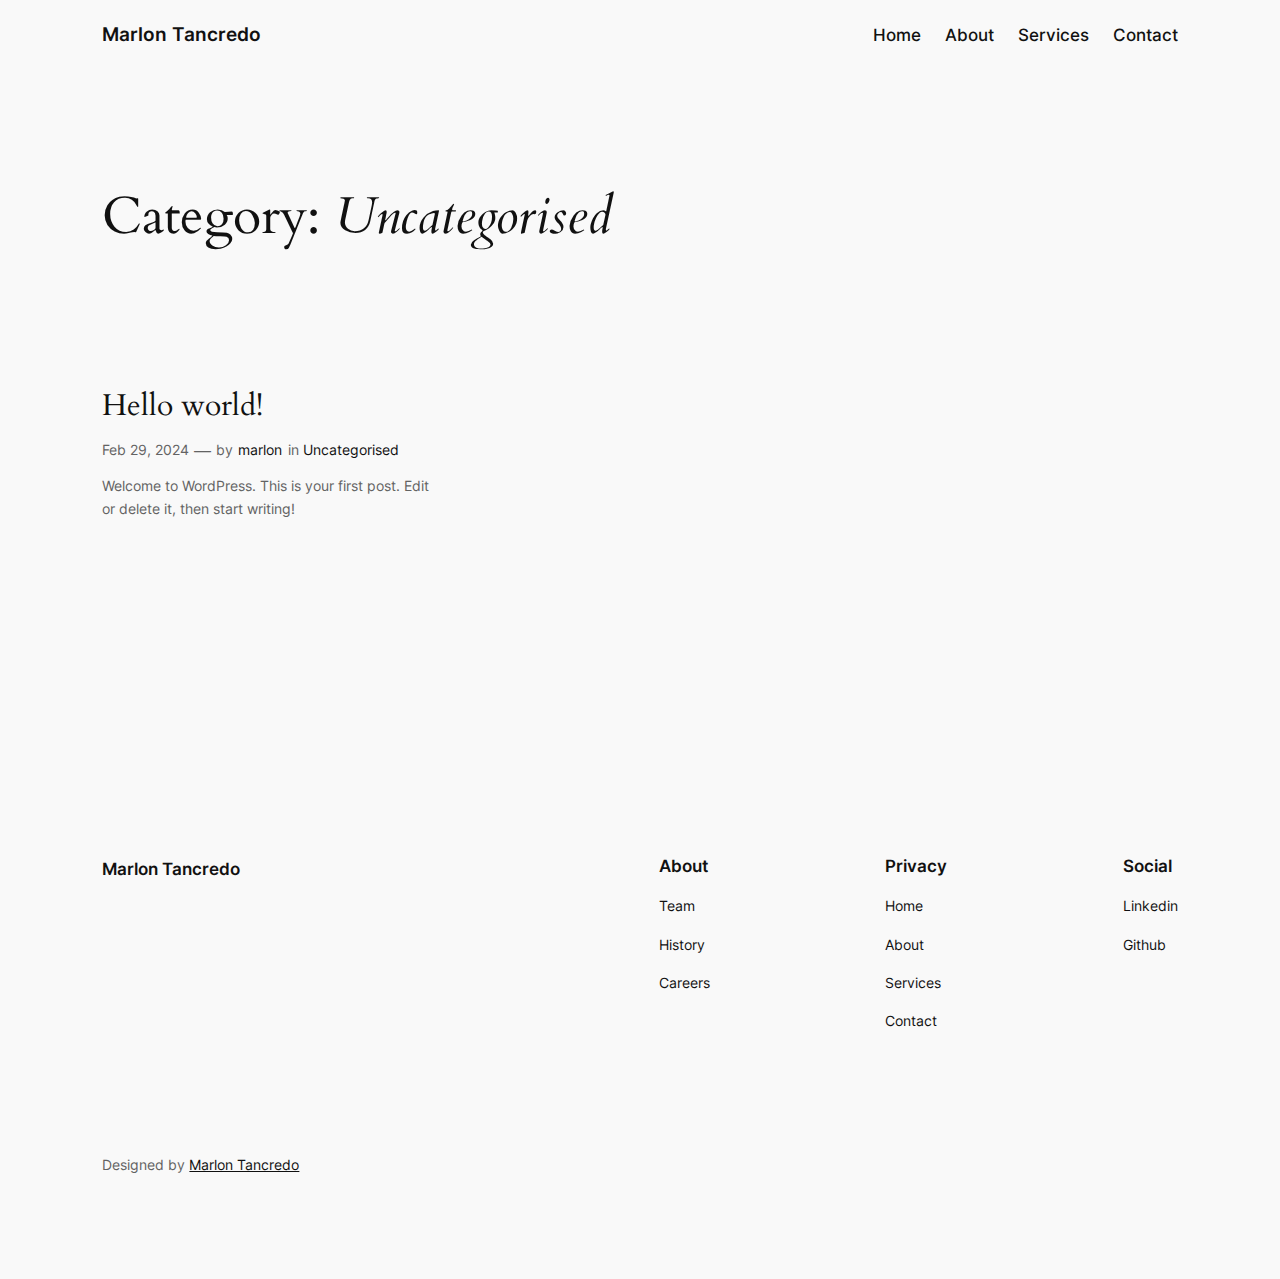
<file: category/uncategorised/index.html>
<!DOCTYPE html>
<html lang="en-GB">
<head>
	<meta charset="UTF-8">
	<meta name="viewport" content="width=device-width, initial-scale=1">
<meta name="robots" content="max-image-preview:large">
<title>Uncategorised &#8211; Marlon Tancredo </title>
<link rel="alternate" type="application/rss+xml" title="Marlon Tancredo  &raquo; Feed" href="/feed/">
<link rel="alternate" type="application/rss+xml" title="Marlon Tancredo  &raquo; Comments Feed" href="/comments/feed/">
<link rel="alternate" type="application/rss+xml" title="Marlon Tancredo  &raquo; Uncategorised Category Feed" href="/category/uncategorised/feed/">
<script>
window._wpemojiSettings = {"baseUrl":"https:\/\/s.w.org\/images\/core\/emoji\/14.0.0\/72x72\/","ext":".png","svgUrl":"https:\/\/s.w.org\/images\/core\/emoji\/14.0.0\/svg\/","svgExt":".svg","source":{"concatemoji":"\/wp-includes\/js\/wp-emoji-release.min.js?ver=6.4.3"}};
/*! This file is auto-generated */
!function(i,n){var o,s,e;function c(e){try{var t={supportTests:e,timestamp:(new Date).valueOf()};sessionStorage.setItem(o,JSON.stringify(t))}catch(e){}}function p(e,t,n){e.clearRect(0,0,e.canvas.width,e.canvas.height),e.fillText(t,0,0);var t=new Uint32Array(e.getImageData(0,0,e.canvas.width,e.canvas.height).data),r=(e.clearRect(0,0,e.canvas.width,e.canvas.height),e.fillText(n,0,0),new Uint32Array(e.getImageData(0,0,e.canvas.width,e.canvas.height).data));return t.every(function(e,t){return e===r[t]})}function u(e,t,n){switch(t){case"flag":return n(e,"🏳️‍⚧️","🏳️​⚧️")?!1:!n(e,"🇺🇳","🇺​🇳")&&!n(e,"🏴󠁧󠁢󠁥󠁮󠁧󠁿","🏴​󠁧​󠁢​󠁥​󠁮​󠁧​󠁿");case"emoji":return!n(e,"🫱🏻‍🫲🏿","🫱🏻​🫲🏿")}return!1}function f(e,t,n){var r="undefined"!=typeof WorkerGlobalScope&&self instanceof WorkerGlobalScope?new OffscreenCanvas(300,150):i.createElement("canvas"),a=r.getContext("2d",{willReadFrequently:!0}),o=(a.textBaseline="top",a.font="600 32px Arial",{});return e.forEach(function(e){o[e]=t(a,e,n)}),o}function t(e){var t=i.createElement("script");t.src=e,t.defer=!0,i.head.appendChild(t)}"undefined"!=typeof Promise&&(o="wpEmojiSettingsSupports",s=["flag","emoji"],n.supports={everything:!0,everythingExceptFlag:!0},e=new Promise(function(e){i.addEventListener("DOMContentLoaded",e,{once:!0})}),new Promise(function(t){var n=function(){try{var e=JSON.parse(sessionStorage.getItem(o));if("object"==typeof e&&"number"==typeof e.timestamp&&(new Date).valueOf()<e.timestamp+604800&&"object"==typeof e.supportTests)return e.supportTests}catch(e){}return null}();if(!n){if("undefined"!=typeof Worker&&"undefined"!=typeof OffscreenCanvas&&"undefined"!=typeof URL&&URL.createObjectURL&&"undefined"!=typeof Blob)try{var e="postMessage("+f.toString()+"("+[JSON.stringify(s),u.toString(),p.toString()].join(",")+"));",r=new Blob([e],{type:"text/javascript"}),a=new Worker(URL.createObjectURL(r),{name:"wpTestEmojiSupports"});return void(a.onmessage=function(e){c(n=e.data),a.terminate(),t(n)})}catch(e){}c(n=f(s,u,p))}t(n)}).then(function(e){for(var t in e)n.supports[t]=e[t],n.supports.everything=n.supports.everything&&n.supports[t],"flag"!==t&&(n.supports.everythingExceptFlag=n.supports.everythingExceptFlag&&n.supports[t]);n.supports.everythingExceptFlag=n.supports.everythingExceptFlag&&!n.supports.flag,n.DOMReady=!1,n.readyCallback=function(){n.DOMReady=!0}}).then(function(){return e}).then(function(){var e;n.supports.everything||(n.readyCallback(),(e=n.source||{}).concatemoji?t(e.concatemoji):e.wpemoji&&e.twemoji&&(t(e.twemoji),t(e.wpemoji)))}))}((window,document),window._wpemojiSettings);
</script>
<style id="wp-block-site-logo-inline-css">.wp-block-site-logo{box-sizing:border-box;line-height:0}.wp-block-site-logo a{display:inline-block;line-height:0}.wp-block-site-logo.is-default-size img{height:auto;width:120px}.wp-block-site-logo img{height:auto;max-width:100%}.wp-block-site-logo a,.wp-block-site-logo img{border-radius:inherit}.wp-block-site-logo.aligncenter{margin-left:auto;margin-right:auto;text-align:center}.wp-block-site-logo.is-style-rounded{border-radius:9999px}</style>
<style id="wp-block-site-title-inline-css">.wp-block-site-title a{color:inherit}
.wp-block-site-title{font-family: var(--wp--preset--font-family--body);font-size: clamp(0.875rem, 0.875rem + ((1vw - 0.2rem) * 0.542), 1.2rem);font-style: normal;font-weight: 600;}
.wp-block-site-title a:where(:not(.wp-element-button)){text-decoration: none;}
.wp-block-site-title a:where(:not(.wp-element-button)):hover{text-decoration: none;}</style>
<style id="wp-block-group-inline-css">.wp-block-group{box-sizing:border-box}</style>
<style id="wp-block-navigation-link-inline-css">.wp-block-navigation .wp-block-navigation-item__label{overflow-wrap:break-word}.wp-block-navigation .wp-block-navigation-item__description{display:none}

				.is-style-arrow-link .wp-block-navigation-item__label:after {
					content: "\2197";
					padding-inline-start: 0.25rem;
					vertical-align: middle;
					text-decoration: none;
					display: inline-block;
				}</style>
<link rel="stylesheet" id="wp-block-navigation-css" href="/wp-includes/blocks/navigation/style.min.css?ver=6.4.3" media="all">
<style id="wp-block-navigation-inline-css">.wp-block-navigation{font-weight: 500;}
.wp-block-navigation a:where(:not(.wp-element-button)){color: inherit;text-decoration: none;}
.wp-block-navigation a:where(:not(.wp-element-button)):hover{text-decoration: underline;}</style>
<style id="wp-block-query-title-inline-css">.wp-block-query-title{box-sizing:border-box}</style>
<style id="wp-block-paragraph-inline-css">.is-small-text{font-size:.875em}.is-regular-text{font-size:1em}.is-large-text{font-size:2.25em}.is-larger-text{font-size:3em}.has-drop-cap:not(:focus):first-letter{float:left;font-size:8.4em;font-style:normal;font-weight:100;line-height:.68;margin:.05em .1em 0 0;text-transform:uppercase}body.rtl .has-drop-cap:not(:focus):first-letter{float:none;margin-left:.1em}p.has-drop-cap.has-background{overflow:hidden}p.has-background{padding:1.25em 2.375em}:where(p.has-text-color:not(.has-link-color)) a{color:inherit}p.has-text-align-left[style*="writing-mode:vertical-lr"],p.has-text-align-right[style*="writing-mode:vertical-rl"]{rotate:180deg}</style>
<style id="wp-block-query-no-results-inline-css">.wp-block-query-no-results{padding-top: var(--wp--preset--spacing--30);}</style>
<style id="wp-block-post-featured-image-inline-css">.wp-block-post-featured-image{margin-left:0;margin-right:0}.wp-block-post-featured-image a{display:block;height:100%}.wp-block-post-featured-image img{box-sizing:border-box;height:auto;max-width:100%;vertical-align:bottom;width:100%}.wp-block-post-featured-image.alignfull img,.wp-block-post-featured-image.alignwide img{width:100%}.wp-block-post-featured-image .wp-block-post-featured-image__overlay.has-background-dim{background-color:#000;inset:0;position:absolute}.wp-block-post-featured-image{position:relative}.wp-block-post-featured-image .wp-block-post-featured-image__overlay.has-background-gradient{background-color:transparent}.wp-block-post-featured-image .wp-block-post-featured-image__overlay.has-background-dim-0{opacity:0}.wp-block-post-featured-image .wp-block-post-featured-image__overlay.has-background-dim-10{opacity:.1}.wp-block-post-featured-image .wp-block-post-featured-image__overlay.has-background-dim-20{opacity:.2}.wp-block-post-featured-image .wp-block-post-featured-image__overlay.has-background-dim-30{opacity:.3}.wp-block-post-featured-image .wp-block-post-featured-image__overlay.has-background-dim-40{opacity:.4}.wp-block-post-featured-image .wp-block-post-featured-image__overlay.has-background-dim-50{opacity:.5}.wp-block-post-featured-image .wp-block-post-featured-image__overlay.has-background-dim-60{opacity:.6}.wp-block-post-featured-image .wp-block-post-featured-image__overlay.has-background-dim-70{opacity:.7}.wp-block-post-featured-image .wp-block-post-featured-image__overlay.has-background-dim-80{opacity:.8}.wp-block-post-featured-image .wp-block-post-featured-image__overlay.has-background-dim-90{opacity:.9}.wp-block-post-featured-image .wp-block-post-featured-image__overlay.has-background-dim-100{opacity:1}.wp-block-post-featured-image:where(.alignleft,.alignright){width:100%}
.wp-block-post-featured-image img, .wp-block-post-featured-image .block-editor-media-placeholder, .wp-block-post-featured-image .wp-block-post-featured-image__overlay{border-radius: var(--wp--preset--spacing--20);}</style>
<style id="wp-block-post-title-inline-css">.wp-block-post-title{box-sizing:border-box;word-break:break-word}.wp-block-post-title a{display:inline-block}
.wp-block-post-title a:where(:not(.wp-element-button)){text-decoration: none;}
.wp-block-post-title a:where(:not(.wp-element-button)):hover{text-decoration: underline;}</style>
<style id="wp-block-post-date-inline-css">.wp-block-post-date{box-sizing:border-box}
.wp-block-post-date{color: var(--wp--preset--color--contrast-2);font-size: var(--wp--preset--font-size--small);}
.wp-block-post-date a:where(:not(.wp-element-button)){color: var(--wp--preset--color--contrast-2);text-decoration: none;}
.wp-block-post-date a:where(:not(.wp-element-button)):hover{text-decoration: underline;}</style>
<style id="wp-block-post-author-name-inline-css">.wp-block-post-author-name{font-size: var(--wp--preset--font-size--small);}
.wp-block-post-author-name a:where(:not(.wp-element-button)){text-decoration: none;}
.wp-block-post-author-name a:where(:not(.wp-element-button)):hover{text-decoration: underline;}</style>
<style id="wp-block-post-terms-inline-css">.wp-block-post-terms{box-sizing:border-box}.wp-block-post-terms .wp-block-post-terms__separator{white-space:pre-wrap}

				.is-style-pill a,
				.is-style-pill span:not([class], [data-rich-text-placeholder]) {
					display: inline-block;
					background-color: var(--wp--preset--color--base-2);
					padding: 0.375rem 0.875rem;
					border-radius: var(--wp--preset--spacing--20);
				}

				.is-style-pill a:hover {
					background-color: var(--wp--preset--color--contrast-3);
				}
.wp-block-post-terms{font-size: var(--wp--preset--font-size--small);}
.wp-block-post-terms a:where(:not(.wp-element-button)){text-decoration: none;}
.wp-block-post-terms a:where(:not(.wp-element-button)):hover{text-decoration: underline;}</style>
<style id="wp-block-post-excerpt-inline-css">:where(.wp-block-post-excerpt){margin-bottom:var(--wp--style--block-gap);margin-top:var(--wp--style--block-gap)}.wp-block-post-excerpt__excerpt{margin-bottom:0;margin-top:0}.wp-block-post-excerpt__more-text{margin-bottom:0;margin-top:var(--wp--style--block-gap)}.wp-block-post-excerpt__more-link{display:inline-block}
.wp-block-post-excerpt{line-height: 1.6;}</style>
<style id="wp-block-spacer-inline-css">.wp-block-spacer{clear:both}</style>
<style id="wp-block-post-template-inline-css">.wp-block-post-template{list-style:none;margin-bottom:0;margin-top:0;max-width:100%;padding:0}.wp-block-post-template.wp-block-post-template{background:none}.wp-block-post-template.is-flex-container{display:flex;flex-direction:row;flex-wrap:wrap;gap:1.25em}.wp-block-post-template.is-flex-container>li{margin:0;width:100%}@media (min-width:600px){.wp-block-post-template.is-flex-container.is-flex-container.columns-2>li{width:calc(50% - .625em)}.wp-block-post-template.is-flex-container.is-flex-container.columns-3>li{width:calc(33.33333% - .83333em)}.wp-block-post-template.is-flex-container.is-flex-container.columns-4>li{width:calc(25% - .9375em)}.wp-block-post-template.is-flex-container.is-flex-container.columns-5>li{width:calc(20% - 1em)}.wp-block-post-template.is-flex-container.is-flex-container.columns-6>li{width:calc(16.66667% - 1.04167em)}}@media (max-width:600px){.wp-block-post-template-is-layout-grid.wp-block-post-template-is-layout-grid.wp-block-post-template-is-layout-grid.wp-block-post-template-is-layout-grid{grid-template-columns:1fr}}.wp-block-post-template-is-layout-constrained>li>.alignright,.wp-block-post-template-is-layout-flow>li>.alignright{-webkit-margin-start:2em;-webkit-margin-end:0;float:right;margin-inline-end:0;margin-inline-start:2em}.wp-block-post-template-is-layout-constrained>li>.alignleft,.wp-block-post-template-is-layout-flow>li>.alignleft{-webkit-margin-start:0;-webkit-margin-end:2em;float:left;margin-inline-end:2em;margin-inline-start:0}.wp-block-post-template-is-layout-constrained>li>.aligncenter,.wp-block-post-template-is-layout-flow>li>.aligncenter{-webkit-margin-start:auto;-webkit-margin-end:auto;margin-inline-end:auto;margin-inline-start:auto}</style>
<style id="wp-block-query-pagination-inline-css">.wp-block-query-pagination>.wp-block-query-pagination-next,.wp-block-query-pagination>.wp-block-query-pagination-numbers,.wp-block-query-pagination>.wp-block-query-pagination-previous{margin-bottom:.5em;margin-right:.5em}.wp-block-query-pagination>.wp-block-query-pagination-next:last-child,.wp-block-query-pagination>.wp-block-query-pagination-numbers:last-child,.wp-block-query-pagination>.wp-block-query-pagination-previous:last-child{margin-right:0}.wp-block-query-pagination.is-content-justification-space-between>.wp-block-query-pagination-next:last-of-type{-webkit-margin-start:auto;margin-inline-start:auto}.wp-block-query-pagination.is-content-justification-space-between>.wp-block-query-pagination-previous:first-child{-webkit-margin-end:auto;margin-inline-end:auto}.wp-block-query-pagination .wp-block-query-pagination-previous-arrow{display:inline-block;margin-right:1ch}.wp-block-query-pagination .wp-block-query-pagination-previous-arrow:not(.is-arrow-chevron){transform:scaleX(1)}.wp-block-query-pagination .wp-block-query-pagination-next-arrow{display:inline-block;margin-left:1ch}.wp-block-query-pagination .wp-block-query-pagination-next-arrow:not(.is-arrow-chevron){transform:scaleX(1)}.wp-block-query-pagination.aligncenter{justify-content:center}</style>
<style id="wp-block-site-tagline-inline-css">.wp-block-site-tagline{color: var(--wp--preset--color--contrast-2);font-size: var(--wp--preset--font-size--small);}</style>
<style id="wp-block-heading-inline-css">h1.has-background,h2.has-background,h3.has-background,h4.has-background,h5.has-background,h6.has-background{padding:1.25em 2.375em}h1.has-text-align-left[style*=writing-mode]:where([style*=vertical-lr]),h1.has-text-align-right[style*=writing-mode]:where([style*=vertical-rl]),h2.has-text-align-left[style*=writing-mode]:where([style*=vertical-lr]),h2.has-text-align-right[style*=writing-mode]:where([style*=vertical-rl]),h3.has-text-align-left[style*=writing-mode]:where([style*=vertical-lr]),h3.has-text-align-right[style*=writing-mode]:where([style*=vertical-rl]),h4.has-text-align-left[style*=writing-mode]:where([style*=vertical-lr]),h4.has-text-align-right[style*=writing-mode]:where([style*=vertical-rl]),h5.has-text-align-left[style*=writing-mode]:where([style*=vertical-lr]),h5.has-text-align-right[style*=writing-mode]:where([style*=vertical-rl]),h6.has-text-align-left[style*=writing-mode]:where([style*=vertical-lr]),h6.has-text-align-right[style*=writing-mode]:where([style*=vertical-rl]){rotate:180deg}

				.is-style-asterisk:before {
					content: '';
					width: 1.5rem;
					height: 3rem;
					background: var(--wp--preset--color--contrast-2, currentColor);
					clip-path: path('M11.93.684v8.039l5.633-5.633 1.216 1.23-5.66 5.66h8.04v1.737H13.2l5.701 5.701-1.23 1.23-5.742-5.742V21h-1.737v-8.094l-5.77 5.77-1.23-1.217 5.743-5.742H.842V9.98h8.162l-5.701-5.7 1.23-1.231 5.66 5.66V.684h1.737Z');
					display: block;
				}

				/* Hide the asterisk if the heading has no content, to avoid using empty headings to display the asterisk only, which is an A11Y issue */
				.is-style-asterisk:empty:before {
					content: none;
				}

				.is-style-asterisk:-moz-only-whitespace:before {
					content: none;
				}

				.is-style-asterisk.has-text-align-center:before {
					margin: 0 auto;
				}

				.is-style-asterisk.has-text-align-right:before {
					margin-left: auto;
				}

				.rtl .is-style-asterisk.has-text-align-left:before {
					margin-right: auto;
				}</style>
<style id="wp-block-columns-inline-css">.wp-block-columns{align-items:normal!important;box-sizing:border-box;display:flex;flex-wrap:wrap!important}@media (min-width:782px){.wp-block-columns{flex-wrap:nowrap!important}}.wp-block-columns.are-vertically-aligned-top{align-items:flex-start}.wp-block-columns.are-vertically-aligned-center{align-items:center}.wp-block-columns.are-vertically-aligned-bottom{align-items:flex-end}@media (max-width:781px){.wp-block-columns:not(.is-not-stacked-on-mobile)>.wp-block-column{flex-basis:100%!important}}@media (min-width:782px){.wp-block-columns:not(.is-not-stacked-on-mobile)>.wp-block-column{flex-basis:0;flex-grow:1}.wp-block-columns:not(.is-not-stacked-on-mobile)>.wp-block-column[style*=flex-basis]{flex-grow:0}}.wp-block-columns.is-not-stacked-on-mobile{flex-wrap:nowrap!important}.wp-block-columns.is-not-stacked-on-mobile>.wp-block-column{flex-basis:0;flex-grow:1}.wp-block-columns.is-not-stacked-on-mobile>.wp-block-column[style*=flex-basis]{flex-grow:0}:where(.wp-block-columns){margin-bottom:1.75em}:where(.wp-block-columns.has-background){padding:1.25em 2.375em}.wp-block-column{flex-grow:1;min-width:0;overflow-wrap:break-word;word-break:break-word}.wp-block-column.is-vertically-aligned-top{align-self:flex-start}.wp-block-column.is-vertically-aligned-center{align-self:center}.wp-block-column.is-vertically-aligned-bottom{align-self:flex-end}.wp-block-column.is-vertically-aligned-stretch{align-self:stretch}.wp-block-column.is-vertically-aligned-bottom,.wp-block-column.is-vertically-aligned-center,.wp-block-column.is-vertically-aligned-top{width:100%}</style>
<style id="wp-emoji-styles-inline-css">img.wp-smiley, img.emoji {
		display: inline !important;
		border: none !important;
		box-shadow: none !important;
		height: 1em !important;
		width: 1em !important;
		margin: 0 0.07em !important;
		vertical-align: -0.1em !important;
		background: none !important;
		padding: 0 !important;
	}</style>
<style id="wp-block-library-inline-css">:root{--wp-admin-theme-color:#007cba;--wp-admin-theme-color--rgb:0,124,186;--wp-admin-theme-color-darker-10:#006ba1;--wp-admin-theme-color-darker-10--rgb:0,107,161;--wp-admin-theme-color-darker-20:#005a87;--wp-admin-theme-color-darker-20--rgb:0,90,135;--wp-admin-border-width-focus:2px;--wp-block-synced-color:#7a00df;--wp-block-synced-color--rgb:122,0,223}@media (min-resolution:192dpi){:root{--wp-admin-border-width-focus:1.5px}}.wp-element-button{cursor:pointer}:root{--wp--preset--font-size--normal:16px;--wp--preset--font-size--huge:42px}:root .has-very-light-gray-background-color{background-color:#eee}:root .has-very-dark-gray-background-color{background-color:#313131}:root .has-very-light-gray-color{color:#eee}:root .has-very-dark-gray-color{color:#313131}:root .has-vivid-green-cyan-to-vivid-cyan-blue-gradient-background{background:linear-gradient(135deg,#00d084,#0693e3)}:root .has-purple-crush-gradient-background{background:linear-gradient(135deg,#34e2e4,#4721fb 50%,#ab1dfe)}:root .has-hazy-dawn-gradient-background{background:linear-gradient(135deg,#faaca8,#dad0ec)}:root .has-subdued-olive-gradient-background{background:linear-gradient(135deg,#fafae1,#67a671)}:root .has-atomic-cream-gradient-background{background:linear-gradient(135deg,#fdd79a,#004a59)}:root .has-nightshade-gradient-background{background:linear-gradient(135deg,#330968,#31cdcf)}:root .has-midnight-gradient-background{background:linear-gradient(135deg,#020381,#2874fc)}.has-regular-font-size{font-size:1em}.has-larger-font-size{font-size:2.625em}.has-normal-font-size{font-size:var(--wp--preset--font-size--normal)}.has-huge-font-size{font-size:var(--wp--preset--font-size--huge)}.has-text-align-center{text-align:center}.has-text-align-left{text-align:left}.has-text-align-right{text-align:right}#end-resizable-editor-section{display:none}.aligncenter{clear:both}.items-justified-left{justify-content:flex-start}.items-justified-center{justify-content:center}.items-justified-right{justify-content:flex-end}.items-justified-space-between{justify-content:space-between}.screen-reader-text{clip:rect(1px,1px,1px,1px);word-wrap:normal!important;border:0;-webkit-clip-path:inset(50%);clip-path:inset(50%);height:1px;margin:-1px;overflow:hidden;padding:0;position:absolute;width:1px}.screen-reader-text:focus{clip:auto!important;background-color:#ddd;-webkit-clip-path:none;clip-path:none;color:#444;display:block;font-size:1em;height:auto;left:5px;line-height:normal;padding:15px 23px 14px;text-decoration:none;top:5px;width:auto;z-index:100000}html :where(.has-border-color){border-style:solid}html :where([style*=border-top-color]){border-top-style:solid}html :where([style*=border-right-color]){border-right-style:solid}html :where([style*=border-bottom-color]){border-bottom-style:solid}html :where([style*=border-left-color]){border-left-style:solid}html :where([style*=border-width]){border-style:solid}html :where([style*=border-top-width]){border-top-style:solid}html :where([style*=border-right-width]){border-right-style:solid}html :where([style*=border-bottom-width]){border-bottom-style:solid}html :where([style*=border-left-width]){border-left-style:solid}html :where(img[class*=wp-image-]){height:auto;max-width:100%}:where(figure){margin:0 0 1em}html :where(.is-position-sticky){--wp-admin--admin-bar--position-offset:var(--wp-admin--admin-bar--height,0px)}@media screen and (max-width:600px){html :where(.is-position-sticky){--wp-admin--admin-bar--position-offset:0px}}</style>
<style id="global-styles-inline-css">body{--wp--preset--color--black: #000000;--wp--preset--color--cyan-bluish-gray: #abb8c3;--wp--preset--color--white: #ffffff;--wp--preset--color--pale-pink: #f78da7;--wp--preset--color--vivid-red: #cf2e2e;--wp--preset--color--luminous-vivid-orange: #ff6900;--wp--preset--color--luminous-vivid-amber: #fcb900;--wp--preset--color--light-green-cyan: #7bdcb5;--wp--preset--color--vivid-green-cyan: #00d084;--wp--preset--color--pale-cyan-blue: #8ed1fc;--wp--preset--color--vivid-cyan-blue: #0693e3;--wp--preset--color--vivid-purple: #9b51e0;--wp--preset--color--base: #f9f9f9;--wp--preset--color--base-2: #ffffff;--wp--preset--color--contrast: #111111;--wp--preset--color--contrast-2: #636363;--wp--preset--color--contrast-3: #A4A4A4;--wp--preset--color--accent: #cfcabe;--wp--preset--color--accent-2: #c2a990;--wp--preset--color--accent-3: #d8613c;--wp--preset--color--accent-4: #b1c5a4;--wp--preset--color--accent-5: #b5bdbc;--wp--preset--gradient--vivid-cyan-blue-to-vivid-purple: linear-gradient(135deg,rgba(6,147,227,1) 0%,rgb(155,81,224) 100%);--wp--preset--gradient--light-green-cyan-to-vivid-green-cyan: linear-gradient(135deg,rgb(122,220,180) 0%,rgb(0,208,130) 100%);--wp--preset--gradient--luminous-vivid-amber-to-luminous-vivid-orange: linear-gradient(135deg,rgba(252,185,0,1) 0%,rgba(255,105,0,1) 100%);--wp--preset--gradient--luminous-vivid-orange-to-vivid-red: linear-gradient(135deg,rgba(255,105,0,1) 0%,rgb(207,46,46) 100%);--wp--preset--gradient--very-light-gray-to-cyan-bluish-gray: linear-gradient(135deg,rgb(238,238,238) 0%,rgb(169,184,195) 100%);--wp--preset--gradient--cool-to-warm-spectrum: linear-gradient(135deg,rgb(74,234,220) 0%,rgb(151,120,209) 20%,rgb(207,42,186) 40%,rgb(238,44,130) 60%,rgb(251,105,98) 80%,rgb(254,248,76) 100%);--wp--preset--gradient--blush-light-purple: linear-gradient(135deg,rgb(255,206,236) 0%,rgb(152,150,240) 100%);--wp--preset--gradient--blush-bordeaux: linear-gradient(135deg,rgb(254,205,165) 0%,rgb(254,45,45) 50%,rgb(107,0,62) 100%);--wp--preset--gradient--luminous-dusk: linear-gradient(135deg,rgb(255,203,112) 0%,rgb(199,81,192) 50%,rgb(65,88,208) 100%);--wp--preset--gradient--pale-ocean: linear-gradient(135deg,rgb(255,245,203) 0%,rgb(182,227,212) 50%,rgb(51,167,181) 100%);--wp--preset--gradient--electric-grass: linear-gradient(135deg,rgb(202,248,128) 0%,rgb(113,206,126) 100%);--wp--preset--gradient--midnight: linear-gradient(135deg,rgb(2,3,129) 0%,rgb(40,116,252) 100%);--wp--preset--gradient--gradient-1: linear-gradient(to bottom, #cfcabe 0%, #F9F9F9 100%);--wp--preset--gradient--gradient-2: linear-gradient(to bottom, #C2A990 0%, #F9F9F9 100%);--wp--preset--gradient--gradient-3: linear-gradient(to bottom, #D8613C 0%, #F9F9F9 100%);--wp--preset--gradient--gradient-4: linear-gradient(to bottom, #B1C5A4 0%, #F9F9F9 100%);--wp--preset--gradient--gradient-5: linear-gradient(to bottom, #B5BDBC 0%, #F9F9F9 100%);--wp--preset--gradient--gradient-6: linear-gradient(to bottom, #A4A4A4 0%, #F9F9F9 100%);--wp--preset--gradient--gradient-7: linear-gradient(to bottom, #cfcabe 50%, #F9F9F9 50%);--wp--preset--gradient--gradient-8: linear-gradient(to bottom, #C2A990 50%, #F9F9F9 50%);--wp--preset--gradient--gradient-9: linear-gradient(to bottom, #D8613C 50%, #F9F9F9 50%);--wp--preset--gradient--gradient-10: linear-gradient(to bottom, #B1C5A4 50%, #F9F9F9 50%);--wp--preset--gradient--gradient-11: linear-gradient(to bottom, #B5BDBC 50%, #F9F9F9 50%);--wp--preset--gradient--gradient-12: linear-gradient(to bottom, #A4A4A4 50%, #F9F9F9 50%);--wp--preset--font-size--small: 0.9rem;--wp--preset--font-size--medium: 1.05rem;--wp--preset--font-size--large: clamp(1.39rem, 1.39rem + ((1vw - 0.2rem) * 0.767), 1.85rem);--wp--preset--font-size--x-large: clamp(1.85rem, 1.85rem + ((1vw - 0.2rem) * 1.083), 2.5rem);--wp--preset--font-size--xx-large: clamp(2.5rem, 2.5rem + ((1vw - 0.2rem) * 1.283), 3.27rem);--wp--preset--font-family--body: "Inter", sans-serif;--wp--preset--font-family--heading: Cardo;--wp--preset--font-family--system-sans-serif: -apple-system, BlinkMacSystemFont, avenir next, avenir, segoe ui, helvetica neue, helvetica, Cantarell, Ubuntu, roboto, noto, arial, sans-serif;--wp--preset--font-family--system-serif: Iowan Old Style, Apple Garamond, Baskerville, Times New Roman, Droid Serif, Times, Source Serif Pro, serif, Apple Color Emoji, Segoe UI Emoji, Segoe UI Symbol;--wp--preset--spacing--10: 1rem;--wp--preset--spacing--20: min(1.5rem, 2vw);--wp--preset--spacing--30: min(2.5rem, 3vw);--wp--preset--spacing--40: min(4rem, 5vw);--wp--preset--spacing--50: min(6.5rem, 8vw);--wp--preset--spacing--60: min(10.5rem, 13vw);--wp--preset--shadow--natural: 6px 6px 9px rgba(0, 0, 0, 0.2);--wp--preset--shadow--deep: 12px 12px 50px rgba(0, 0, 0, 0.4);--wp--preset--shadow--sharp: 6px 6px 0px rgba(0, 0, 0, 0.2);--wp--preset--shadow--outlined: 6px 6px 0px -3px rgba(255, 255, 255, 1), 6px 6px rgba(0, 0, 0, 1);--wp--preset--shadow--crisp: 6px 6px 0px rgba(0, 0, 0, 1);}body { margin: 0;--wp--style--global--content-size: 620px;--wp--style--global--wide-size: 1280px; }.wp-site-blocks { padding-top: var(--wp--style--root--padding-top); padding-bottom: var(--wp--style--root--padding-bottom); }.has-global-padding { padding-right: var(--wp--style--root--padding-right); padding-left: var(--wp--style--root--padding-left); }.has-global-padding :where(.has-global-padding:not(.wp-block-block)) { padding-right: 0; padding-left: 0; }.has-global-padding > .alignfull { margin-right: calc(var(--wp--style--root--padding-right) * -1); margin-left: calc(var(--wp--style--root--padding-left) * -1); }.has-global-padding :where(.has-global-padding:not(.wp-block-block)) > .alignfull { margin-right: 0; margin-left: 0; }.has-global-padding > .alignfull:where(:not(.has-global-padding):not(.is-layout-flex):not(.is-layout-grid)) > :where([class*="wp-block-"]:not(.alignfull):not([class*="__"]),p,h1,h2,h3,h4,h5,h6,ul,ol) { padding-right: var(--wp--style--root--padding-right); padding-left: var(--wp--style--root--padding-left); }.has-global-padding :where(.has-global-padding) > .alignfull:where(:not(.has-global-padding)) > :where([class*="wp-block-"]:not(.alignfull):not([class*="__"]),p,h1,h2,h3,h4,h5,h6,ul,ol) { padding-right: 0; padding-left: 0; }.wp-site-blocks > .alignleft { float: left; margin-right: 2em; }.wp-site-blocks > .alignright { float: right; margin-left: 2em; }.wp-site-blocks > .aligncenter { justify-content: center; margin-left: auto; margin-right: auto; }:where(.wp-site-blocks) > * { margin-block-start: 1.2rem; margin-block-end: 0; }:where(.wp-site-blocks) > :first-child:first-child { margin-block-start: 0; }:where(.wp-site-blocks) > :last-child:last-child { margin-block-end: 0; }body { --wp--style--block-gap: 1.2rem; }:where(body .is-layout-flow)  > :first-child:first-child{margin-block-start: 0;}:where(body .is-layout-flow)  > :last-child:last-child{margin-block-end: 0;}:where(body .is-layout-flow)  > *{margin-block-start: 1.2rem;margin-block-end: 0;}:where(body .is-layout-constrained)  > :first-child:first-child{margin-block-start: 0;}:where(body .is-layout-constrained)  > :last-child:last-child{margin-block-end: 0;}:where(body .is-layout-constrained)  > *{margin-block-start: 1.2rem;margin-block-end: 0;}:where(body .is-layout-flex) {gap: 1.2rem;}:where(body .is-layout-grid) {gap: 1.2rem;}body .is-layout-flow > .alignleft{float: left;margin-inline-start: 0;margin-inline-end: 2em;}body .is-layout-flow > .alignright{float: right;margin-inline-start: 2em;margin-inline-end: 0;}body .is-layout-flow > .aligncenter{margin-left: auto !important;margin-right: auto !important;}body .is-layout-constrained > .alignleft{float: left;margin-inline-start: 0;margin-inline-end: 2em;}body .is-layout-constrained > .alignright{float: right;margin-inline-start: 2em;margin-inline-end: 0;}body .is-layout-constrained > .aligncenter{margin-left: auto !important;margin-right: auto !important;}body .is-layout-constrained > :where(:not(.alignleft):not(.alignright):not(.alignfull)){max-width: var(--wp--style--global--content-size);margin-left: auto !important;margin-right: auto !important;}body .is-layout-constrained > .alignwide{max-width: var(--wp--style--global--wide-size);}body .is-layout-flex{display: flex;}body .is-layout-flex{flex-wrap: wrap;align-items: center;}body .is-layout-flex > *{margin: 0;}body .is-layout-grid{display: grid;}body .is-layout-grid > *{margin: 0;}body{background-color: var(--wp--preset--color--base);color: var(--wp--preset--color--contrast);font-family: var(--wp--preset--font-family--body);font-size: var(--wp--preset--font-size--medium);font-style: normal;font-weight: 400;line-height: 1.55;--wp--style--root--padding-top: 0px;--wp--style--root--padding-right: var(--wp--preset--spacing--50);--wp--style--root--padding-bottom: 0px;--wp--style--root--padding-left: var(--wp--preset--spacing--50);}a:where(:not(.wp-element-button)){color: var(--wp--preset--color--contrast);text-decoration: underline;}a:where(:not(.wp-element-button)):hover{text-decoration: none;}h1, h2, h3, h4, h5, h6{color: var(--wp--preset--color--contrast);font-family: var(--wp--preset--font-family--heading);font-weight: 400;line-height: 1.2;}h1{font-size: var(--wp--preset--font-size--xx-large);line-height: 1.15;}h2{font-size: var(--wp--preset--font-size--x-large);}h3{font-size: var(--wp--preset--font-size--large);}h4{font-size: clamp(1.1rem, 1.1rem + ((1vw - 0.2rem) * 0.767), 1.5rem);}h5{font-size: var(--wp--preset--font-size--medium);}h6{font-size: var(--wp--preset--font-size--small);}.wp-element-button, .wp-block-button__link{background-color: var(--wp--preset--color--contrast);border-radius: .33rem;border-color: var(--wp--preset--color--contrast);border-width: 0;color: var(--wp--preset--color--base);font-family: inherit;font-size: var(--wp--preset--font-size--small);font-style: normal;font-weight: 500;line-height: inherit;padding-top: 0.6rem;padding-right: 1rem;padding-bottom: 0.6rem;padding-left: 1rem;text-decoration: none;}.wp-element-button:hover, .wp-block-button__link:hover{background-color: var(--wp--preset--color--contrast-2);border-color: var(--wp--preset--color--contrast-2);color: var(--wp--preset--color--base);}.wp-element-button:focus, .wp-block-button__link:focus{background-color: var(--wp--preset--color--contrast-2);border-color: var(--wp--preset--color--contrast-2);color: var(--wp--preset--color--base);outline-color: var(--wp--preset--color--contrast);outline-offset: 2px;outline-style: dotted;outline-width: 1px;}.wp-element-button:active, .wp-block-button__link:active{background-color: var(--wp--preset--color--contrast);color: var(--wp--preset--color--base);}.wp-element-caption, .wp-block-audio figcaption, .wp-block-embed figcaption, .wp-block-gallery figcaption, .wp-block-image figcaption, .wp-block-table figcaption, .wp-block-video figcaption{color: var(--wp--preset--color--contrast-2);font-family: var(--wp--preset--font-family--body);font-size: 0.8rem;}.has-black-color{color: var(--wp--preset--color--black) !important;}.has-cyan-bluish-gray-color{color: var(--wp--preset--color--cyan-bluish-gray) !important;}.has-white-color{color: var(--wp--preset--color--white) !important;}.has-pale-pink-color{color: var(--wp--preset--color--pale-pink) !important;}.has-vivid-red-color{color: var(--wp--preset--color--vivid-red) !important;}.has-luminous-vivid-orange-color{color: var(--wp--preset--color--luminous-vivid-orange) !important;}.has-luminous-vivid-amber-color{color: var(--wp--preset--color--luminous-vivid-amber) !important;}.has-light-green-cyan-color{color: var(--wp--preset--color--light-green-cyan) !important;}.has-vivid-green-cyan-color{color: var(--wp--preset--color--vivid-green-cyan) !important;}.has-pale-cyan-blue-color{color: var(--wp--preset--color--pale-cyan-blue) !important;}.has-vivid-cyan-blue-color{color: var(--wp--preset--color--vivid-cyan-blue) !important;}.has-vivid-purple-color{color: var(--wp--preset--color--vivid-purple) !important;}.has-base-color{color: var(--wp--preset--color--base) !important;}.has-base-2-color{color: var(--wp--preset--color--base-2) !important;}.has-contrast-color{color: var(--wp--preset--color--contrast) !important;}.has-contrast-2-color{color: var(--wp--preset--color--contrast-2) !important;}.has-contrast-3-color{color: var(--wp--preset--color--contrast-3) !important;}.has-accent-color{color: var(--wp--preset--color--accent) !important;}.has-accent-2-color{color: var(--wp--preset--color--accent-2) !important;}.has-accent-3-color{color: var(--wp--preset--color--accent-3) !important;}.has-accent-4-color{color: var(--wp--preset--color--accent-4) !important;}.has-accent-5-color{color: var(--wp--preset--color--accent-5) !important;}.has-black-background-color{background-color: var(--wp--preset--color--black) !important;}.has-cyan-bluish-gray-background-color{background-color: var(--wp--preset--color--cyan-bluish-gray) !important;}.has-white-background-color{background-color: var(--wp--preset--color--white) !important;}.has-pale-pink-background-color{background-color: var(--wp--preset--color--pale-pink) !important;}.has-vivid-red-background-color{background-color: var(--wp--preset--color--vivid-red) !important;}.has-luminous-vivid-orange-background-color{background-color: var(--wp--preset--color--luminous-vivid-orange) !important;}.has-luminous-vivid-amber-background-color{background-color: var(--wp--preset--color--luminous-vivid-amber) !important;}.has-light-green-cyan-background-color{background-color: var(--wp--preset--color--light-green-cyan) !important;}.has-vivid-green-cyan-background-color{background-color: var(--wp--preset--color--vivid-green-cyan) !important;}.has-pale-cyan-blue-background-color{background-color: var(--wp--preset--color--pale-cyan-blue) !important;}.has-vivid-cyan-blue-background-color{background-color: var(--wp--preset--color--vivid-cyan-blue) !important;}.has-vivid-purple-background-color{background-color: var(--wp--preset--color--vivid-purple) !important;}.has-base-background-color{background-color: var(--wp--preset--color--base) !important;}.has-base-2-background-color{background-color: var(--wp--preset--color--base-2) !important;}.has-contrast-background-color{background-color: var(--wp--preset--color--contrast) !important;}.has-contrast-2-background-color{background-color: var(--wp--preset--color--contrast-2) !important;}.has-contrast-3-background-color{background-color: var(--wp--preset--color--contrast-3) !important;}.has-accent-background-color{background-color: var(--wp--preset--color--accent) !important;}.has-accent-2-background-color{background-color: var(--wp--preset--color--accent-2) !important;}.has-accent-3-background-color{background-color: var(--wp--preset--color--accent-3) !important;}.has-accent-4-background-color{background-color: var(--wp--preset--color--accent-4) !important;}.has-accent-5-background-color{background-color: var(--wp--preset--color--accent-5) !important;}.has-black-border-color{border-color: var(--wp--preset--color--black) !important;}.has-cyan-bluish-gray-border-color{border-color: var(--wp--preset--color--cyan-bluish-gray) !important;}.has-white-border-color{border-color: var(--wp--preset--color--white) !important;}.has-pale-pink-border-color{border-color: var(--wp--preset--color--pale-pink) !important;}.has-vivid-red-border-color{border-color: var(--wp--preset--color--vivid-red) !important;}.has-luminous-vivid-orange-border-color{border-color: var(--wp--preset--color--luminous-vivid-orange) !important;}.has-luminous-vivid-amber-border-color{border-color: var(--wp--preset--color--luminous-vivid-amber) !important;}.has-light-green-cyan-border-color{border-color: var(--wp--preset--color--light-green-cyan) !important;}.has-vivid-green-cyan-border-color{border-color: var(--wp--preset--color--vivid-green-cyan) !important;}.has-pale-cyan-blue-border-color{border-color: var(--wp--preset--color--pale-cyan-blue) !important;}.has-vivid-cyan-blue-border-color{border-color: var(--wp--preset--color--vivid-cyan-blue) !important;}.has-vivid-purple-border-color{border-color: var(--wp--preset--color--vivid-purple) !important;}.has-base-border-color{border-color: var(--wp--preset--color--base) !important;}.has-base-2-border-color{border-color: var(--wp--preset--color--base-2) !important;}.has-contrast-border-color{border-color: var(--wp--preset--color--contrast) !important;}.has-contrast-2-border-color{border-color: var(--wp--preset--color--contrast-2) !important;}.has-contrast-3-border-color{border-color: var(--wp--preset--color--contrast-3) !important;}.has-accent-border-color{border-color: var(--wp--preset--color--accent) !important;}.has-accent-2-border-color{border-color: var(--wp--preset--color--accent-2) !important;}.has-accent-3-border-color{border-color: var(--wp--preset--color--accent-3) !important;}.has-accent-4-border-color{border-color: var(--wp--preset--color--accent-4) !important;}.has-accent-5-border-color{border-color: var(--wp--preset--color--accent-5) !important;}.has-vivid-cyan-blue-to-vivid-purple-gradient-background{background: var(--wp--preset--gradient--vivid-cyan-blue-to-vivid-purple) !important;}.has-light-green-cyan-to-vivid-green-cyan-gradient-background{background: var(--wp--preset--gradient--light-green-cyan-to-vivid-green-cyan) !important;}.has-luminous-vivid-amber-to-luminous-vivid-orange-gradient-background{background: var(--wp--preset--gradient--luminous-vivid-amber-to-luminous-vivid-orange) !important;}.has-luminous-vivid-orange-to-vivid-red-gradient-background{background: var(--wp--preset--gradient--luminous-vivid-orange-to-vivid-red) !important;}.has-very-light-gray-to-cyan-bluish-gray-gradient-background{background: var(--wp--preset--gradient--very-light-gray-to-cyan-bluish-gray) !important;}.has-cool-to-warm-spectrum-gradient-background{background: var(--wp--preset--gradient--cool-to-warm-spectrum) !important;}.has-blush-light-purple-gradient-background{background: var(--wp--preset--gradient--blush-light-purple) !important;}.has-blush-bordeaux-gradient-background{background: var(--wp--preset--gradient--blush-bordeaux) !important;}.has-luminous-dusk-gradient-background{background: var(--wp--preset--gradient--luminous-dusk) !important;}.has-pale-ocean-gradient-background{background: var(--wp--preset--gradient--pale-ocean) !important;}.has-electric-grass-gradient-background{background: var(--wp--preset--gradient--electric-grass) !important;}.has-midnight-gradient-background{background: var(--wp--preset--gradient--midnight) !important;}.has-gradient-1-gradient-background{background: var(--wp--preset--gradient--gradient-1) !important;}.has-gradient-2-gradient-background{background: var(--wp--preset--gradient--gradient-2) !important;}.has-gradient-3-gradient-background{background: var(--wp--preset--gradient--gradient-3) !important;}.has-gradient-4-gradient-background{background: var(--wp--preset--gradient--gradient-4) !important;}.has-gradient-5-gradient-background{background: var(--wp--preset--gradient--gradient-5) !important;}.has-gradient-6-gradient-background{background: var(--wp--preset--gradient--gradient-6) !important;}.has-gradient-7-gradient-background{background: var(--wp--preset--gradient--gradient-7) !important;}.has-gradient-8-gradient-background{background: var(--wp--preset--gradient--gradient-8) !important;}.has-gradient-9-gradient-background{background: var(--wp--preset--gradient--gradient-9) !important;}.has-gradient-10-gradient-background{background: var(--wp--preset--gradient--gradient-10) !important;}.has-gradient-11-gradient-background{background: var(--wp--preset--gradient--gradient-11) !important;}.has-gradient-12-gradient-background{background: var(--wp--preset--gradient--gradient-12) !important;}.has-small-font-size{font-size: var(--wp--preset--font-size--small) !important;}.has-medium-font-size{font-size: var(--wp--preset--font-size--medium) !important;}.has-large-font-size{font-size: var(--wp--preset--font-size--large) !important;}.has-x-large-font-size{font-size: var(--wp--preset--font-size--x-large) !important;}.has-xx-large-font-size{font-size: var(--wp--preset--font-size--xx-large) !important;}.has-body-font-family{font-family: var(--wp--preset--font-family--body) !important;}.has-heading-font-family{font-family: var(--wp--preset--font-family--heading) !important;}.has-system-sans-serif-font-family{font-family: var(--wp--preset--font-family--system-sans-serif) !important;}.has-system-serif-font-family{font-family: var(--wp--preset--font-family--system-serif) !important;}
.wp-block-calendar.wp-block-calendar table:where(:not(.has-text-color)) th{background-color:var(--wp--preset--color--contrast-2);color:var(--wp--preset--color--base);border-color:var(--wp--preset--color--contrast-2)}.wp-block-calendar table:where(:not(.has-text-color)) td{border-color:var(--wp--preset--color--contrast-2)}.wp-block-categories{}.wp-block-categories{list-style-type:none;}.wp-block-categories li{margin-bottom: 0.5rem;}.wp-block-post-comments-form{}.wp-block-post-comments-form textarea, .wp-block-post-comments-form input{border-radius:.33rem}.wp-block-loginout{}.wp-block-loginout input{border-radius:.33rem;padding:calc(0.667em + 2px);border:1px solid #949494;}.wp-block-post-terms{}.wp-block-post-terms .wp-block-post-terms__prefix{color: var(--wp--preset--color--contrast-2);}.wp-block-query-title{}.wp-block-query-title span{font-style: italic;}.wp-block-quote{}.wp-block-quote :where(p){margin-block-start:0;margin-block-end:calc(var(--wp--preset--spacing--10) + 0.5rem);}.wp-block-quote :where(:last-child){margin-block-end:0;}.wp-block-quote.has-text-align-right.is-style-plain, .rtl .is-style-plain.wp-block-quote:not(.has-text-align-center):not(.has-text-align-left){border-width: 0 2px 0 0;padding-left:calc(var(--wp--preset--spacing--20) + 0.5rem);padding-right:calc(var(--wp--preset--spacing--20) + 0.5rem);}.wp-block-quote.has-text-align-left.is-style-plain, body:not(.rtl) .is-style-plain.wp-block-quote:not(.has-text-align-center):not(.has-text-align-right){border-width: 0 0 0 2px;padding-left:calc(var(--wp--preset--spacing--20) + 0.5rem);padding-right:calc(var(--wp--preset--spacing--20) + 0.5rem)}.wp-block-search{}.wp-block-search .wp-block-search__input{border-radius:.33rem}.wp-block-separator{}.wp-block-separator:not(.is-style-wide):not(.is-style-dots):not(.alignwide):not(.alignfull){width: var(--wp--preset--spacing--60)}</style>
<style id="core-block-supports-inline-css">.wp-container-core-group-layout-1.wp-container-core-group-layout-1 > *{margin-block-start:0;margin-block-end:0;}.wp-container-core-group-layout-1.wp-container-core-group-layout-1.wp-container-core-group-layout-1.wp-container-core-group-layout-1 > * + *{margin-block-start:0px;margin-block-end:0;}.wp-container-core-group-layout-2.wp-container-core-group-layout-2{gap:var(--wp--preset--spacing--20);}.wp-container-core-navigation-layout-1.wp-container-core-navigation-layout-1{gap:var(--wp--preset--spacing--20);justify-content:flex-end;}.wp-container-core-group-layout-3.wp-container-core-group-layout-3{justify-content:space-between;}.wp-container-content-2{flex-basis:min(2.5rem, 3vw);}.wp-container-core-group-layout-5.wp-container-core-group-layout-5{gap:0.3em;justify-content:flex-start;}.wp-container-content-3{flex-basis:min(2.5rem, 3vw);}.wp-container-content-4{flex-basis:min(2.5rem, 3vw);}.wp-container-core-group-layout-7.wp-container-core-group-layout-7{flex-wrap:nowrap;gap:10px;flex-direction:column;align-items:flex-start;}.wp-container-core-post-template-layout-1.wp-container-core-post-template-layout-1{grid-template-columns:repeat(3, minmax(0, 1fr));gap:var(--wp--preset--spacing--30);}.wp-container-core-group-layout-10.wp-container-core-group-layout-10{flex-direction:column;align-items:flex-start;}.wp-container-core-navigation-layout-2.wp-container-core-navigation-layout-2{gap:var(--wp--preset--spacing--10);flex-direction:column;align-items:flex-start;}.wp-container-core-group-layout-11.wp-container-core-group-layout-11{gap:var(--wp--preset--spacing--10);flex-direction:column;align-items:flex-start;}.wp-container-core-group-layout-12.wp-container-core-group-layout-12{flex-direction:column;align-items:stretch;}.wp-container-core-navigation-layout-3.wp-container-core-navigation-layout-3{gap:var(--wp--preset--spacing--10);flex-direction:column;align-items:flex-start;}.wp-container-core-group-layout-13.wp-container-core-group-layout-13{gap:var(--wp--preset--spacing--10);flex-direction:column;align-items:flex-start;}.wp-container-core-group-layout-14.wp-container-core-group-layout-14{flex-direction:column;align-items:stretch;}.wp-container-core-navigation-layout-4.wp-container-core-navigation-layout-4{gap:var(--wp--preset--spacing--10);flex-direction:column;align-items:flex-start;}.wp-container-core-group-layout-15.wp-container-core-group-layout-15{gap:var(--wp--preset--spacing--10);flex-direction:column;align-items:flex-start;}.wp-container-core-group-layout-16.wp-container-core-group-layout-16{flex-direction:column;align-items:stretch;}.wp-container-core-group-layout-17.wp-container-core-group-layout-17{justify-content:space-between;align-items:flex-start;}.wp-container-core-columns-layout-1.wp-container-core-columns-layout-1{flex-wrap:nowrap;}.wp-elements-df19490c2eafa08ad0f28aa32599d801 a{color:var(--wp--preset--color--contrast);}</style>
<style id="wp-block-template-skip-link-inline-css">.skip-link.screen-reader-text {
			border: 0;
			clip: rect(1px,1px,1px,1px);
			clip-path: inset(50%);
			height: 1px;
			margin: -1px;
			overflow: hidden;
			padding: 0;
			position: absolute !important;
			width: 1px;
			word-wrap: normal !important;
		}

		.skip-link.screen-reader-text:focus {
			background-color: #eee;
			clip: auto !important;
			clip-path: none;
			color: #444;
			display: block;
			font-size: 1em;
			height: auto;
			left: 5px;
			line-height: normal;
			padding: 15px 23px 14px;
			text-decoration: none;
			top: 5px;
			width: auto;
			z-index: 100000;
		}</style>
<script src="/wp-includes/js/dist/interactivity.min.js?ver=6.4.3" id="wp-interactivity-js" defer data-wp-strategy="defer"></script>
<script src="/wp-includes/blocks/navigation/view.min.js?ver=e3d6f3216904b5b42831" id="wp-block-navigation-view-js" defer data-wp-strategy="defer"></script>
<link rel="https://api.w.org/" href="/wp-json/">
<link rel="alternate" type="application/json" href="/wp-json/wp/v2/categories/1">
<link rel="EditURI" type="application/rsd+xml" title="RSD" href="/xmlrpc.php?rsd">
<meta name="generator" content="WordPress 6.4.3">
<style id="wp-fonts-local">@font-face{font-family:Inter;font-style:normal;font-weight:300 900;font-display:fallback;src:url('/wp-content/themes/twentytwentyfour/assets/fonts/inter/Inter-VariableFont_slnt,wght.woff2') format('woff2');font-stretch:normal;}
@font-face{font-family:Cardo;font-style:normal;font-weight:400;font-display:fallback;src:url('/wp-content/themes/twentytwentyfour/assets/fonts/cardo/cardo_normal_400.woff2') format('woff2');}
@font-face{font-family:Cardo;font-style:italic;font-weight:400;font-display:fallback;src:url('/wp-content/themes/twentytwentyfour/assets/fonts/cardo/cardo_italic_400.woff2') format('woff2');}
@font-face{font-family:Cardo;font-style:normal;font-weight:700;font-display:fallback;src:url('/wp-content/themes/twentytwentyfour/assets/fonts/cardo/cardo_normal_700.woff2') format('woff2');}</style>
</head>

<body class="archive category category-uncategorised category-1 wp-embed-responsive">

<div class="wp-site-blocks">
<header class="wp-block-template-part">
<div class="wp-block-group alignwide has-base-background-color has-background has-global-padding is-layout-constrained wp-block-group-is-layout-constrained" style="padding-top:20px;padding-bottom:20px">
	
	<div class="wp-block-group alignwide is-content-justification-space-between is-layout-flex wp-container-core-group-layout-3 wp-block-group-is-layout-flex">
		
		<div class="wp-block-group is-layout-flex wp-container-core-group-layout-2 wp-block-group-is-layout-flex">
			

			
			<div class="wp-block-group is-layout-flow wp-container-core-group-layout-1 wp-block-group-is-layout-flow">
				<p class="wp-block-site-title"><a target="_self" rel="home">Marlon Tancredo </a></p>
			</div>
			
		</div>
		

		<nav class="is-responsive items-justified-right is-fallback wp-block-navigation is-horizontal is-content-justification-right is-layout-flex wp-container-core-navigation-layout-1 wp-block-navigation-is-layout-flex" aria-label="" data-wp-interactive data-wp-context='{"core":{"navigation":{"overlayOpenedBy":[],"type":"overlay","roleAttribute":"","ariaLabel":"Menu"}}}'><button aria-haspopup="true" aria-label="Open menu" class="wp-block-navigation__responsive-container-open " data-wp-on--click="actions.core.navigation.openMenuOnClick" data-wp-on--keydown="actions.core.navigation.handleMenuKeydown"><svg width="24" height="24" xmlns="http://www.w3.org/2000/svg" viewbox="0 0 24 24" aria-hidden="true" focusable="false"><rect x="4" y="7.5" width="16" height="1.5"></rect><rect x="4" y="15" width="16" height="1.5"></rect></svg></button>
			<div class="wp-block-navigation__responsive-container  " id="modal-1" data-wp-class--has-modal-open="selectors.core.navigation.isMenuOpen" data-wp-class--is-menu-open="selectors.core.navigation.isMenuOpen" data-wp-effect="effects.core.navigation.initMenu" data-wp-on--keydown="actions.core.navigation.handleMenuKeydown" data-wp-on--focusout="actions.core.navigation.handleMenuFocusout" tabindex="-1">
				<div class="wp-block-navigation__responsive-close" tabindex="-1">
					<div class="wp-block-navigation__responsive-dialog" data-wp-bind--aria-modal="selectors.core.navigation.ariaModal" data-wp-bind--aria-label="selectors.core.navigation.ariaLabel" data-wp-bind--role="selectors.core.navigation.roleAttribute" data-wp-effect="effects.core.navigation.focusFirstElement">
							<button aria-label="Close menu" class="wp-block-navigation__responsive-container-close" data-wp-on--click="actions.core.navigation.closeMenuOnClick"><svg xmlns="http://www.w3.org/2000/svg" viewbox="0 0 24 24" width="24" height="24" aria-hidden="true" focusable="false"><path d="M13 11.8l6.1-6.3-1-1-6.1 6.2-6.1-6.2-1 1 6.1 6.3-6.5 6.7 1 1 6.5-6.6 6.5 6.6 1-1z"></path></svg></button>
						<div class="wp-block-navigation__responsive-container-content" id="modal-1-content">
							<ul class="wp-block-navigation__container is-responsive items-justified-right is-fallback wp-block-navigation">
<li class=" wp-block-navigation-item wp-block-navigation-link"><a class="wp-block-navigation-item__content" href="/"><span class="wp-block-navigation-item__label">Home</span></a></li>
<li class=" wp-block-navigation-item wp-block-navigation-link"><a class="wp-block-navigation-item__content" href="/about/"><span class="wp-block-navigation-item__label">About</span></a></li>
<li class=" wp-block-navigation-item wp-block-navigation-link"><a class="wp-block-navigation-item__content" href="/services/"><span class="wp-block-navigation-item__label">Services</span></a></li>
<li class=" wp-block-navigation-item wp-block-navigation-link"><a class="wp-block-navigation-item__content" href="/contact/"><span class="wp-block-navigation-item__label">Contact</span></a></li>
</ul>
						</div>
					</div>
				</div>
			</div></nav>
	</div>
	
</div>
</header>


<main class="wp-block-group alignfull has-global-padding is-layout-constrained wp-block-group-is-layout-constrained">

	<h1 style="padding-top:var(--wp--preset--spacing--50); line-height:1;" class="alignwide wp-block-query-title">Category: <span>Uncategorised</span>
</h1>

	

<div class="wp-block-query alignwide is-layout-flow wp-block-query-is-layout-flow">
	

	
	<div class="wp-block-group is-layout-flow wp-block-group-is-layout-flow" style="margin-top:0;margin-bottom:0;padding-top:var(--wp--preset--spacing--50);padding-right:0;padding-bottom:var(--wp--preset--spacing--50);padding-left:0">

		<ul class="columns-3 alignfull wp-block-post-template is-layout-grid wp-container-core-post-template-layout-1 wp-block-post-template-is-layout-grid"><li class="wp-block-post post-1 post type-post status-publish format-standard hentry category-uncategorised">

		

		
		<div class="wp-block-group is-vertical is-nowrap is-layout-flex wp-container-core-group-layout-7 wp-block-group-is-layout-flex" style="margin-top:var(--wp--preset--spacing--20);padding-top:0">
			<h2 class="wp-block-post-title has-large-font-size wp-container-content-2"><a href="/2024/02/29/hello-world/" target="_self">Hello world!</a></h2>

			<div class="wp-block-template-part">

<div class="wp-block-group has-global-padding is-layout-constrained wp-block-group-is-layout-constrained">
	
	<div class="wp-block-group is-content-justification-left is-layout-flex wp-container-core-group-layout-5 wp-block-group-is-layout-flex">
		<div class="wp-block-post-date"><time datetime="2024-02-29T13:10:49+00:00"><a href="/2024/02/29/hello-world/">Feb 29, 2024</a></time></div>

		
		<p class="has-contrast-2-color has-text-color">—</p>
		

		
		<p class="has-small-font-size has-contrast-2-color has-text-color">by</p>
		

		<div class="wp-block-post-author-name"><a href="/author/marlon/" target="_self" class="wp-block-post-author-name__link">marlon</a></div>

		<div class="taxonomy-category wp-block-post-terms">
<span class="wp-block-post-terms__prefix">in </span><a href="/category/uncategorised/" rel="tag">Uncategorised</a>
</div>

	</div>
	
</div>


</div>

			<div class="has-text-color has-contrast-2-color wp-block-post-excerpt has-small-font-size wp-container-content-3"><p class="wp-block-post-excerpt__excerpt">Welcome to WordPress. This is your first post. Edit or delete it, then start writing! </p></div>

			
			<div style="height:0px" aria-hidden="true" class="wp-block-spacer wp-container-content-4">
			</div>
			
		</div>
		

		</li></ul>

		
		<div style="margin-top:0;margin-bottom:0;height:var(--wp--preset--spacing--40)" aria-hidden="true" class="wp-block-spacer"></div>
		

		

	</div>
	
</div>



</main>


<footer class="wp-block-template-part">
<div class="wp-block-group has-global-padding is-layout-constrained wp-block-group-is-layout-constrained" style="padding-top:var(--wp--preset--spacing--50);padding-bottom:var(--wp--preset--spacing--50)">
<div class="wp-block-columns alignwide is-layout-flex wp-container-core-columns-layout-1 wp-block-columns-is-layout-flex">
<div class="wp-block-column is-layout-flow wp-block-column-is-layout-flow" style="flex-basis:30%">
<div class="wp-block-group is-vertical is-layout-flex wp-container-core-group-layout-10 wp-block-group-is-layout-flex">

<p class="wp-block-site-title has-medium-font-size"><a target="_self" rel="home">Marlon Tancredo </a></p>

</div>
</div>



<div class="wp-block-column is-layout-flow wp-block-column-is-layout-flow" style="flex-basis:20%"></div>



<div class="wp-block-column is-layout-flow wp-block-column-is-layout-flow" style="flex-basis:50%">
<div class="wp-block-group is-content-justification-space-between is-layout-flex wp-container-core-group-layout-17 wp-block-group-is-layout-flex">
<div class="wp-block-group is-vertical is-content-justification-stretch is-layout-flex wp-container-core-group-layout-12 wp-block-group-is-layout-flex">
<h2 class="wp-block-heading has-medium-font-size has-body-font-family" style="font-style:normal;font-weight:600">About</h2>



<div class="wp-block-group is-vertical is-layout-flex wp-container-core-group-layout-11 wp-block-group-is-layout-flex"><nav style="font-style:normal;font-weight:400;" class="has-small-font-size  is-vertical wp-block-navigation has-small-font-size is-layout-flex wp-container-core-navigation-layout-2 wp-block-navigation-is-layout-flex" aria-label=""><ul style="font-style:normal;font-weight:400;" class="wp-block-navigation__container has-small-font-size  is-vertical wp-block-navigation has-small-font-size">
<li class="has-small-font-size wp-block-navigation-item wp-block-navigation-link"><a class="wp-block-navigation-item__content" href="#"><span class="wp-block-navigation-item__label">Team</span></a></li>
<li class="has-small-font-size wp-block-navigation-item wp-block-navigation-link"><a class="wp-block-navigation-item__content" href="#"><span class="wp-block-navigation-item__label">History</span></a></li>
<li class="has-small-font-size wp-block-navigation-item wp-block-navigation-link"><a class="wp-block-navigation-item__content" href="#"><span class="wp-block-navigation-item__label">Careers</span></a></li>
</ul></nav></div>
</div>



<div class="wp-block-group is-vertical is-content-justification-stretch is-layout-flex wp-container-core-group-layout-14 wp-block-group-is-layout-flex">
<h2 class="wp-block-heading has-medium-font-size has-body-font-family" style="font-style:normal;font-weight:600">Privacy</h2>



<div class="wp-block-group is-vertical is-layout-flex wp-container-core-group-layout-13 wp-block-group-is-layout-flex"><nav style="font-style:normal;font-weight:400;" class="has-small-font-size  is-vertical wp-block-navigation has-small-font-size is-layout-flex wp-container-core-navigation-layout-3 wp-block-navigation-is-layout-flex" aria-label="Footer navigation 2"><ul style="font-style:normal;font-weight:400;" class="wp-block-navigation__container has-small-font-size  is-vertical wp-block-navigation has-small-font-size">
<li class="has-small-font-size wp-block-navigation-item wp-block-navigation-link"><a class="wp-block-navigation-item__content" href="/"><span class="wp-block-navigation-item__label">Home</span></a></li>
<li class="has-small-font-size wp-block-navigation-item wp-block-navigation-link"><a class="wp-block-navigation-item__content" href="/about/"><span class="wp-block-navigation-item__label">About</span></a></li>
<li class="has-small-font-size wp-block-navigation-item wp-block-navigation-link"><a class="wp-block-navigation-item__content" href="/services/"><span class="wp-block-navigation-item__label">Services</span></a></li>
<li class="has-small-font-size wp-block-navigation-item wp-block-navigation-link"><a class="wp-block-navigation-item__content" href="/contact/"><span class="wp-block-navigation-item__label">Contact</span></a></li>
</ul></nav></div>
</div>



<div class="wp-block-group is-vertical is-content-justification-stretch is-layout-flex wp-container-core-group-layout-16 wp-block-group-is-layout-flex">
<h2 class="wp-block-heading has-medium-font-size has-body-font-family" style="font-style:normal;font-weight:600">Social</h2>



<div class="wp-block-group is-vertical is-layout-flex wp-container-core-group-layout-15 wp-block-group-is-layout-flex"><nav style="font-style:normal;font-weight:400;" class="has-small-font-size  is-vertical wp-block-navigation has-small-font-size is-layout-flex wp-container-core-navigation-layout-4 wp-block-navigation-is-layout-flex" aria-label="Footer navigation"><ul style="font-style:normal;font-weight:400;" class="wp-block-navigation__container has-small-font-size  is-vertical wp-block-navigation has-small-font-size">
<li class="has-small-font-size wp-block-navigation-item wp-block-navigation-link"><a class="wp-block-navigation-item__content" href="https://www.linkedin.com/in/daks-marlon-tancredo-15a740145/" target="_blank"><span class="wp-block-navigation-item__label">Linkedin</span></a></li>
<li class="has-small-font-size wp-block-navigation-item wp-block-navigation-link"><a class="wp-block-navigation-item__content" href="https://github.com/MarlonTancredo" target="_blank"><span class="wp-block-navigation-item__label">Github</span></a></li>
</ul></nav></div>
</div>
</div>
</div>
</div>



<div class="wp-block-group alignwide is-layout-flow wp-block-group-is-layout-flow" style="padding-top:var(--wp--preset--spacing--50);padding-bottom:0">
<p class="has-contrast-2-color has-text-color has-link-color has-small-font-size wp-elements-df19490c2eafa08ad0f28aa32599d801"> Designed by <a href="https://github.com/MarlonTancredo" target="_blank" rel="noreferrer noopener">Marlon Tancredo</a></p>
</div>
</div>
</footer>
</div>
<script id="wp-block-template-skip-link-js-after">( function() {
		var skipLinkTarget = document.querySelector( 'main' ),
			sibling,
			skipLinkTargetID,
			skipLink;

		// Early exit if a skip-link target can't be located.
		if ( ! skipLinkTarget ) {
			return;
		}

		/*
		 * Get the site wrapper.
		 * The skip-link will be injected in the beginning of it.
		 */
		sibling = document.querySelector( '.wp-site-blocks' );

		// Early exit if the root element was not found.
		if ( ! sibling ) {
			return;
		}

		// Get the skip-link target's ID, and generate one if it doesn't exist.
		skipLinkTargetID = skipLinkTarget.id;
		if ( ! skipLinkTargetID ) {
			skipLinkTargetID = 'wp--skip-link--target';
			skipLinkTarget.id = skipLinkTargetID;
		}

		// Create the skip link.
		skipLink = document.createElement( 'a' );
		skipLink.classList.add( 'skip-link', 'screen-reader-text' );
		skipLink.href = '#' + skipLinkTargetID;
		skipLink.innerHTML = 'Skip to content';

		// Inject the skip link.
		sibling.parentElement.insertBefore( skipLink, sibling );
	}() );</script>
</body>
</html>
</file>
<file: wp-includes/blocks/navigation/style.min.css>
.wp-block-navigation{--navigation-layout-justification-setting:flex-start;--navigation-layout-direction:row;--navigation-layout-wrap:wrap;--navigation-layout-justify:flex-start;--navigation-layout-align:center;position:relative}.wp-block-navigation ul{margin-bottom:0;margin-left:0;margin-top:0;padding-left:0}.wp-block-navigation ul,.wp-block-navigation ul li{list-style:none;padding:0}.wp-block-navigation .wp-block-navigation-item{align-items:center;background-color:inherit;display:flex;position:relative}.wp-block-navigation .wp-block-navigation-item .wp-block-navigation__submenu-container:empty{display:none}.wp-block-navigation .wp-block-navigation-item__content{display:block}.wp-block-navigation .wp-block-navigation-item__content.wp-block-navigation-item__content{color:inherit}.wp-block-navigation.has-text-decoration-underline .wp-block-navigation-item__content,.wp-block-navigation.has-text-decoration-underline .wp-block-navigation-item__content:active,.wp-block-navigation.has-text-decoration-underline .wp-block-navigation-item__content:focus{text-decoration:underline}.wp-block-navigation.has-text-decoration-line-through .wp-block-navigation-item__content,.wp-block-navigation.has-text-decoration-line-through .wp-block-navigation-item__content:active,.wp-block-navigation.has-text-decoration-line-through .wp-block-navigation-item__content:focus{text-decoration:line-through}.wp-block-navigation:where(:not([class*=has-text-decoration])) a{text-decoration:none}.wp-block-navigation:where(:not([class*=has-text-decoration])) a:active,.wp-block-navigation:where(:not([class*=has-text-decoration])) a:focus{text-decoration:none}.wp-block-navigation .wp-block-navigation__submenu-icon{align-self:center;background-color:inherit;border:none;color:currentColor;display:inline-block;font-size:inherit;height:.6em;line-height:0;margin-left:.25em;padding:0;width:.6em}.wp-block-navigation .wp-block-navigation__submenu-icon svg{stroke:currentColor;display:inline-block;height:inherit;margin-top:.075em;width:inherit}.wp-block-navigation.is-vertical{--navigation-layout-direction:column;--navigation-layout-justify:initial;--navigation-layout-align:flex-start}.wp-block-navigation.no-wrap{--navigation-layout-wrap:nowrap}.wp-block-navigation.items-justified-center{--navigation-layout-justification-setting:center;--navigation-layout-justify:center}.wp-block-navigation.items-justified-center.is-vertical{--navigation-layout-align:center}.wp-block-navigation.items-justified-right{--navigation-layout-justification-setting:flex-end;--navigation-layout-justify:flex-end}.wp-block-navigation.items-justified-right.is-vertical{--navigation-layout-align:flex-end}.wp-block-navigation.items-justified-space-between{--navigation-layout-justification-setting:space-between;--navigation-layout-justify:space-between}.wp-block-navigation .has-child .wp-block-navigation__submenu-container{align-items:normal;background-color:inherit;color:inherit;display:flex;flex-direction:column;height:0;left:-1px;opacity:0;overflow:hidden;position:absolute;top:100%;transition:opacity .1s linear;visibility:hidden;width:0;z-index:2}.wp-block-navigation .has-child .wp-block-navigation__submenu-container>.wp-block-navigation-item>.wp-block-navigation-item__content{display:flex;flex-grow:1}.wp-block-navigation .has-child .wp-block-navigation__submenu-container>.wp-block-navigation-item>.wp-block-navigation-item__content .wp-block-navigation__submenu-icon{margin-left:auto;margin-right:0}.wp-block-navigation .has-child .wp-block-navigation__submenu-container .wp-block-navigation-item__content{margin:0}@media (min-width:782px){.wp-block-navigation .has-child .wp-block-navigation__submenu-container .wp-block-navigation__submenu-container{left:100%;top:-1px}.wp-block-navigation .has-child .wp-block-navigation__submenu-container .wp-block-navigation__submenu-container:before{background:transparent;content:"";display:block;height:100%;position:absolute;right:100%;width:.5em}.wp-block-navigation .has-child .wp-block-navigation__submenu-container .wp-block-navigation__submenu-icon{margin-right:.25em}.wp-block-navigation .has-child .wp-block-navigation__submenu-container .wp-block-navigation__submenu-icon svg{transform:rotate(-90deg)}}.wp-block-navigation .has-child:not(.open-on-click):hover>.wp-block-navigation__submenu-container{height:auto;min-width:200px;opacity:1;overflow:visible;visibility:visible;width:auto}.wp-block-navigation .has-child:not(.open-on-click):not(.open-on-hover-click):focus-within>.wp-block-navigation__submenu-container{height:auto;min-width:200px;opacity:1;overflow:visible;visibility:visible;width:auto}.wp-block-navigation .has-child .wp-block-navigation-submenu__toggle[aria-expanded=true]~.wp-block-navigation__submenu-container{height:auto;min-width:200px;opacity:1;overflow:visible;visibility:visible;width:auto}.wp-block-navigation.has-background .has-child .wp-block-navigation__submenu-container{left:0;top:100%}@media (min-width:782px){.wp-block-navigation.has-background .has-child .wp-block-navigation__submenu-container .wp-block-navigation__submenu-container{left:100%;top:0}}.wp-block-navigation-submenu{display:flex;position:relative}.wp-block-navigation-submenu .wp-block-navigation__submenu-icon svg{stroke:currentColor}button.wp-block-navigation-item__content{background-color:transparent;border:none;color:currentColor;font-family:inherit;font-size:inherit;font-style:inherit;font-weight:inherit;line-height:inherit;text-align:left;text-transform:inherit}.wp-block-navigation-submenu__toggle{cursor:pointer}.wp-block-navigation-item.open-on-click .wp-block-navigation-submenu__toggle{padding-right:.85em}.wp-block-navigation-item.open-on-click .wp-block-navigation-submenu__toggle+.wp-block-navigation__submenu-icon{margin-left:-.6em;pointer-events:none}.wp-block-navigation .wp-block-page-list,.wp-block-navigation__container,.wp-block-navigation__responsive-close,.wp-block-navigation__responsive-container,.wp-block-navigation__responsive-container-content,.wp-block-navigation__responsive-dialog{gap:inherit}:where(.wp-block-navigation.has-background .wp-block-navigation-item a:not(.wp-element-button)),:where(.wp-block-navigation.has-background .wp-block-navigation-submenu a:not(.wp-element-button)){padding:.5em 1em}:where(.wp-block-navigation .wp-block-navigation__submenu-container .wp-block-navigation-item a:not(.wp-element-button)),:where(.wp-block-navigation .wp-block-navigation__submenu-container .wp-block-navigation-submenu a:not(.wp-element-button)),:where(.wp-block-navigation .wp-block-navigation__submenu-container .wp-block-navigation-submenu button.wp-block-navigation-item__content),:where(.wp-block-navigation .wp-block-navigation__submenu-container .wp-block-pages-list__item button.wp-block-navigation-item__content){padding:.5em 1em}.wp-block-navigation.items-justified-right .wp-block-navigation__container .has-child .wp-block-navigation__submenu-container,.wp-block-navigation.items-justified-right .wp-block-page-list>.has-child .wp-block-navigation__submenu-container,.wp-block-navigation.items-justified-space-between .wp-block-page-list>.has-child:last-child .wp-block-navigation__submenu-container,.wp-block-navigation.items-justified-space-between>.wp-block-navigation__container>.has-child:last-child .wp-block-navigation__submenu-container{left:auto;right:0}.wp-block-navigation.items-justified-right .wp-block-navigation__container .has-child .wp-block-navigation__submenu-container .wp-block-navigation__submenu-container,.wp-block-navigation.items-justified-right .wp-block-page-list>.has-child .wp-block-navigation__submenu-container .wp-block-navigation__submenu-container,.wp-block-navigation.items-justified-space-between .wp-block-page-list>.has-child:last-child .wp-block-navigation__submenu-container .wp-block-navigation__submenu-container,.wp-block-navigation.items-justified-space-between>.wp-block-navigation__container>.has-child:last-child .wp-block-navigation__submenu-container .wp-block-navigation__submenu-container{left:-1px;right:-1px}@media (min-width:782px){.wp-block-navigation.items-justified-right .wp-block-navigation__container .has-child .wp-block-navigation__submenu-container .wp-block-navigation__submenu-container,.wp-block-navigation.items-justified-right .wp-block-page-list>.has-child .wp-block-navigation__submenu-container .wp-block-navigation__submenu-container,.wp-block-navigation.items-justified-space-between .wp-block-page-list>.has-child:last-child .wp-block-navigation__submenu-container .wp-block-navigation__submenu-container,.wp-block-navigation.items-justified-space-between>.wp-block-navigation__container>.has-child:last-child .wp-block-navigation__submenu-container .wp-block-navigation__submenu-container{left:auto;right:100%}}.wp-block-navigation:not(.has-background) .wp-block-navigation__submenu-container{background-color:#fff;border:1px solid rgba(0,0,0,.15)}.wp-block-navigation.has-background .wp-block-navigation__submenu-container{background-color:inherit}.wp-block-navigation:not(.has-text-color) .wp-block-navigation__submenu-container{color:#000}.wp-block-navigation__container{align-items:var(--navigation-layout-align,initial);display:flex;flex-direction:var(--navigation-layout-direction,initial);flex-wrap:var(--navigation-layout-wrap,wrap);justify-content:var(--navigation-layout-justify,initial);list-style:none;margin:0;padding-left:0}.wp-block-navigation__container .is-responsive{display:none}.wp-block-navigation__container:only-child,.wp-block-page-list:only-child{flex-grow:1}@keyframes overlay-menu__fade-in-animation{0%{opacity:0;transform:translateY(.5em)}to{opacity:1;transform:translateY(0)}}.wp-block-navigation__responsive-container{bottom:0;display:none;left:0;position:fixed;right:0;top:0}.wp-block-navigation__responsive-container :where(.wp-block-navigation-item a){color:inherit}.wp-block-navigation__responsive-container .wp-block-navigation__responsive-container-content{align-items:var(--navigation-layout-align,initial);display:flex;flex-direction:var(--navigation-layout-direction,initial);flex-wrap:var(--navigation-layout-wrap,wrap);justify-content:var(--navigation-layout-justify,initial)}.wp-block-navigation__responsive-container:not(.is-menu-open.is-menu-open){background-color:inherit!important;color:inherit!important}.wp-block-navigation__responsive-container.is-menu-open{animation:overlay-menu__fade-in-animation .1s ease-out;animation-fill-mode:forwards;background-color:inherit;display:flex;flex-direction:column;overflow:auto;padding:clamp(1rem,var(--wp--style--root--padding-top),20rem) clamp(1rem,var(--wp--style--root--padding-right),20rem) clamp(1rem,var(--wp--style--root--padding-bottom),20rem) clamp(1rem,var(--wp--style--root--padding-left),20em);z-index:100000}@media (prefers-reduced-motion:reduce){.wp-block-navigation__responsive-container.is-menu-open{animation-delay:0s;animation-duration:1ms}}.wp-block-navigation__responsive-container.is-menu-open .wp-block-navigation__responsive-container-content{align-items:var(--navigation-layout-justification-setting,inherit);display:flex;flex-direction:column;flex-wrap:nowrap;overflow:visible;padding-top:calc(2rem + 24px)}.wp-block-navigation__responsive-container.is-menu-open .wp-block-navigation__responsive-container-content,.wp-block-navigation__responsive-container.is-menu-open .wp-block-navigation__responsive-container-content .wp-block-navigation__container,.wp-block-navigation__responsive-container.is-menu-open .wp-block-navigation__responsive-container-content .wp-block-page-list{justify-content:flex-start}.wp-block-navigation__responsive-container.is-menu-open .wp-block-navigation__responsive-container-content .wp-block-navigation__submenu-icon{display:none}.wp-block-navigation__responsive-container.is-menu-open .wp-block-navigation__responsive-container-content .has-child .wp-block-navigation__submenu-container{border:none;height:auto;min-width:200px;opacity:1;overflow:initial;padding-left:2rem;padding-right:2rem;position:static;visibility:visible;width:auto}.wp-block-navigation__responsive-container.is-menu-open .wp-block-navigation__responsive-container-content .wp-block-navigation__container,.wp-block-navigation__responsive-container.is-menu-open .wp-block-navigation__responsive-container-content .wp-block-navigation__submenu-container{gap:inherit}.wp-block-navigation__responsive-container.is-menu-open .wp-block-navigation__responsive-container-content .wp-block-navigation__submenu-container{padding-top:var(--wp--style--block-gap,2em)}.wp-block-navigation__responsive-container.is-menu-open .wp-block-navigation__responsive-container-content .wp-block-navigation-item__content{padding:0}.wp-block-navigation__responsive-container.is-menu-open .wp-block-navigation__responsive-container-content .wp-block-navigation-item,.wp-block-navigation__responsive-container.is-menu-open .wp-block-navigation__responsive-container-content .wp-block-navigation__container,.wp-block-navigation__responsive-container.is-menu-open .wp-block-navigation__responsive-container-content .wp-block-page-list{align-items:var(--navigation-layout-justification-setting,initial);display:flex;flex-direction:column}.wp-block-navigation__responsive-container.is-menu-open .wp-block-navigation-item,.wp-block-navigation__responsive-container.is-menu-open .wp-block-navigation-item .wp-block-navigation__submenu-container,.wp-block-navigation__responsive-container.is-menu-open .wp-block-navigation__container,.wp-block-navigation__responsive-container.is-menu-open .wp-block-page-list{background:transparent!important;color:inherit!important}.wp-block-navigation__responsive-container.is-menu-open .wp-block-navigation__submenu-container.wp-block-navigation__submenu-container.wp-block-navigation__submenu-container.wp-block-navigation__submenu-container{left:auto;right:auto}@media (min-width:600px){.wp-block-navigation__responsive-container:not(.hidden-by-default):not(.is-menu-open){background-color:inherit;display:block;position:relative;width:100%;z-index:auto}.wp-block-navigation__responsive-container:not(.hidden-by-default):not(.is-menu-open) .wp-block-navigation__responsive-container-close{display:none}.wp-block-navigation__responsive-container.is-menu-open .wp-block-navigation__submenu-container.wp-block-navigation__submenu-container.wp-block-navigation__submenu-container.wp-block-navigation__submenu-container{left:0}}.wp-block-navigation:not(.has-background) .wp-block-navigation__responsive-container.is-menu-open{background-color:#fff}.wp-block-navigation:not(.has-text-color) .wp-block-navigation__responsive-container.is-menu-open{color:#000}.wp-block-navigation__toggle_button_label{font-size:1rem;font-weight:700}.wp-block-navigation__responsive-container-close,.wp-block-navigation__responsive-container-open{background:transparent;border:none;color:currentColor;cursor:pointer;margin:0;padding:0;text-transform:inherit;vertical-align:middle}.wp-block-navigation__responsive-container-close svg,.wp-block-navigation__responsive-container-open svg{fill:currentColor;display:block;height:24px;pointer-events:none;width:24px}.wp-block-navigation__responsive-container-open{display:flex}.wp-block-navigation__responsive-container-open.wp-block-navigation__responsive-container-open.wp-block-navigation__responsive-container-open{font-family:inherit;font-size:inherit;font-weight:inherit}@media (min-width:600px){.wp-block-navigation__responsive-container-open:not(.always-shown){display:none}}.wp-block-navigation__responsive-container-close{position:absolute;right:0;top:0;z-index:2}.wp-block-navigation__responsive-container-close.wp-block-navigation__responsive-container-close.wp-block-navigation__responsive-container-close{font-family:inherit;font-size:inherit;font-weight:inherit}.wp-block-navigation__responsive-close{width:100%}.has-modal-open .wp-block-navigation__responsive-close{margin-left:auto;margin-right:auto;max-width:var(--wp--style--global--wide-size,100%)}.wp-block-navigation__responsive-close:focus{outline:none}.is-menu-open .wp-block-navigation__responsive-close,.is-menu-open .wp-block-navigation__responsive-container-content,.is-menu-open .wp-block-navigation__responsive-dialog{box-sizing:border-box}.wp-block-navigation__responsive-dialog{position:relative}.has-modal-open .admin-bar .is-menu-open .wp-block-navigation__responsive-dialog{margin-top:46px}@media (min-width:782px){.has-modal-open .admin-bar .is-menu-open .wp-block-navigation__responsive-dialog{margin-top:32px}}html.has-modal-open{overflow:hidden}
</file>
